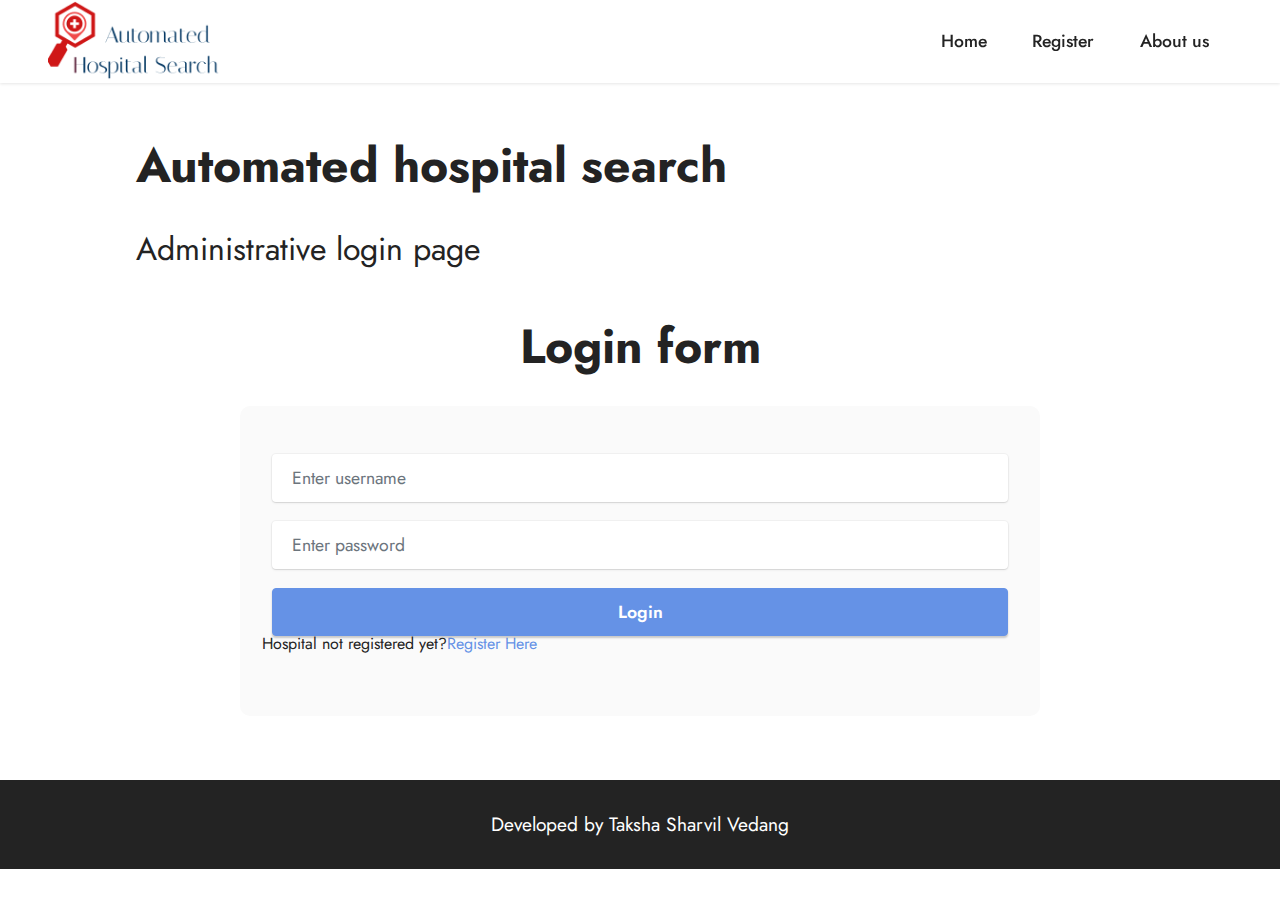
<file: Admin/Admin/index.html>
<!DOCTYPE html>
<html  >
<head>

  <meta charset="UTF-8">
  <meta http-equiv="X-UA-Compatible" content="IE=edge">
  <meta name="generator" content="Mobirise v5.2.0, mobirise.com">
  <meta name="viewport" content="width=device-width, initial-scale=1, minimum-scale=1">
  <link rel="shortcut icon" href="assets/images/logo1-3-200x200.png" type="image/x-icon">
  <meta name="description" content="">
  
  
  <title>Home</title>
  <link rel="stylesheet" href="assets/tether/tether.min.css">
  <link rel="stylesheet" href="assets/bootstrap/css/bootstrap.min.css">
  <link rel="stylesheet" href="assets/bootstrap/css/bootstrap-grid.min.css">
  <link rel="stylesheet" href="assets/bootstrap/css/bootstrap-reboot.min.css">
  <link rel="stylesheet" href="assets/formstyler/jquery.formstyler.css">
  <link rel="stylesheet" href="assets/formstyler/jquery.formstyler.theme.css">
  <link rel="stylesheet" href="assets/datepicker/jquery.datetimepicker.min.css">
  <link rel="stylesheet" href="assets/dropdown/css/style.css">
  <link rel="stylesheet" href="assets/socicon/css/styles.css">
  <link rel="stylesheet" href="assets/theme/css/style.css">
  <link rel="preload" as="style" href="assets/mobirise/css/mbr-additional.css">
  <link rel="stylesheet" href="assets/mobirise/css/mbr-additional.css" type="text/css">
  
  
  
  
</head>
<body>
  
  <section class="menu menu1 cid-siCmWf51EL" once="menu" id="menu1-1">
    

    <nav class="navbar navbar-dropdown navbar-fixed-top navbar-expand-lg">
        <div class="container-fluid">
            <div class="navbar-brand">
                <span class="navbar-logo">
                    <a href="index.html">
                        <img src="assets/images/logo1-3-200x200.png" alt="Mobirise" style="height: 5.1rem;">
                    </a>
                </span>
                
            </div>
            <button class="navbar-toggler" type="button" data-toggle="collapse" data-target="#navbarSupportedContent" aria-controls="navbarNavAltMarkup" aria-expanded="false" aria-label="Toggle navigation">
                <div class="hamburger">
                    <span></span>
                    <span></span>
                    <span></span>
                    <span></span>
                </div>
            </button>
            <div class="collapse navbar-collapse" id="navbarSupportedContent">
                <ul class="navbar-nav nav-dropdown nav-right" data-app-modern-menu="true"><li class="nav-item"><a class="nav-link link text-black text-primary display-4" href="index.html">
                            Home</a></li><li class="nav-item"><a class="nav-link link text-black text-primary display-4" href="Register.html">Register</a></li><li class="nav-item"><a class="nav-link link text-black text-primary display-4" href="AboutUs.html">About us</a></li></ul>
                
                
            </div>
        </div>
    </nav>
</section>

<section class="content5 cid-siCIa2YQDi" id="content5-p">
    
    <div class="container-fluid">
        <div class="row justify-content-center">
            <div class="col-md-12 col-lg-10">
                <h3 class="mbr-section-title mbr-fonts-style mb-4 display-2">
                    <strong>Automated hospital search</strong></h3>
                <h4 class="mbr-section-subtitle mbr-fonts-style mb-4 display-5">
                    Administrative login page</h4>
                <p class="mbr-text mbr-fonts-style display-7"></p>
            </div>
        </div>
    </div>
</section>

<section class="form7 cid-siCraKARsA" id="form7-7">
    
    
    <div class="container-fluid">
        <div class="mbr-section-head">
            <h3 class="mbr-section-title mbr-fonts-style align-center mb-0 display-2">
                <strong>Login form</strong></h3>
            
        </div>
        <div class="row justify-content-center mt-4">
            <div class="col-lg-8 mx-auto mbr-form">
                <form action="jsp/index.jsp" method="POST" data-rcpha_sitekey="" data-rcpha_secretkey="" class="mbr-form form-with-styler mx-auto">
                
                    <div class="dragArea row">
                        <div class="col-lg-12 col-md-12 col-sm-12 form-group" data-for="name">
                            <input type="text" name="hospital_username" placeholder="Enter username" data-form-field="name" class="form-control" value="" id="name-form7-7" required>
                        </div>
                        <div class="col-lg-12 col-md-12 col-sm-12 form-group" data-for="email">
                            <input type="password" name="hospital_password" placeholder="Enter password" data-form-field="email" class="form-control" value="" id="email-form7-7" required>
                        </div>
                        
                        <div class="col-auto mbr-section-btn align-center"><button type="submit" class="btn btn-primary display-4">Login</button></div>
                        <div><p>Hospital not registered yet?<a href="Register.html">Register Here</a> </p></div>
                    </div>
                </form>
            </div>
        </div>
    </div>
</section>

<section class="footer7 cid-siCn3FdQvr" once="footers" id="footer7-2">

    

    

    <div class="container">
        <div class="media-container-row align-center mbr-white">
            <div class="col-12">
                <p class="mbr-text mb-0 mbr-fonts-style display-7">Developed by Taksha Sharvil Vedang</p>
            </div>
        </div>
    </div>
 
  
</body>
</html>
</file>
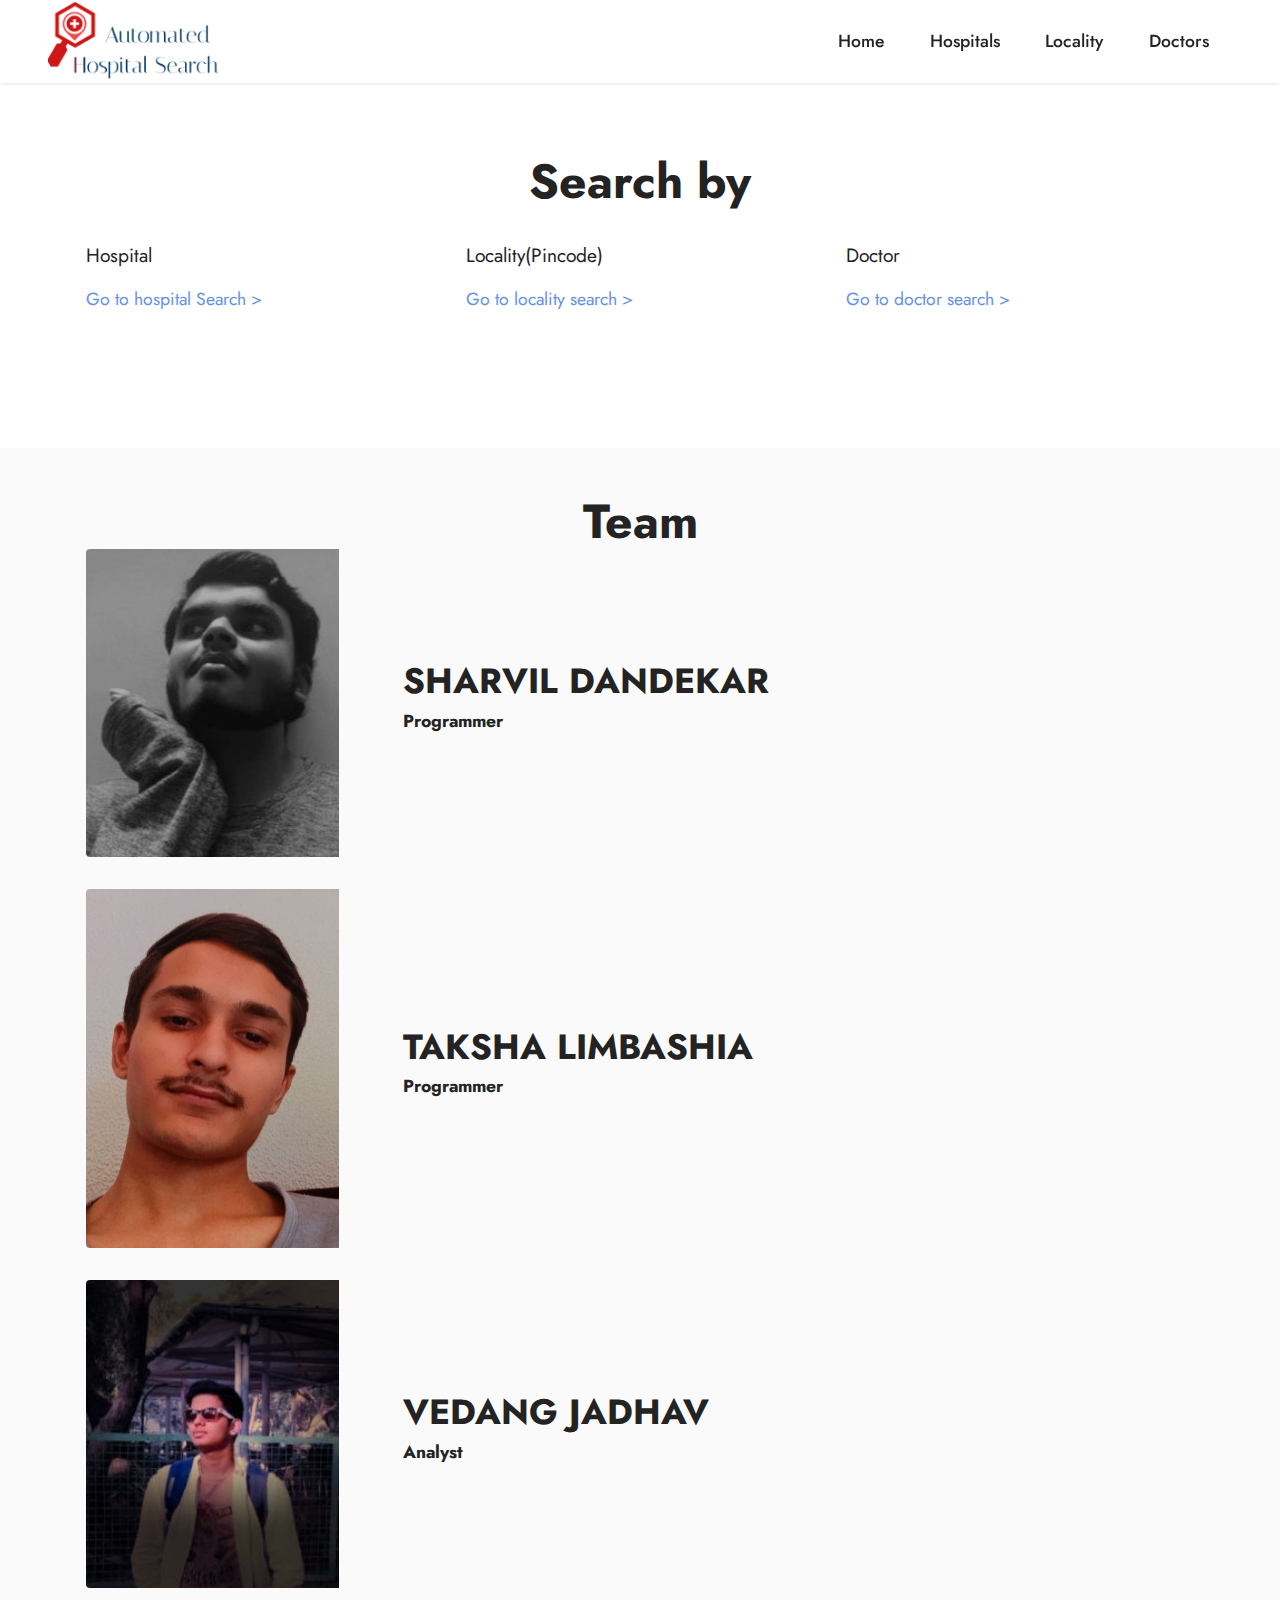
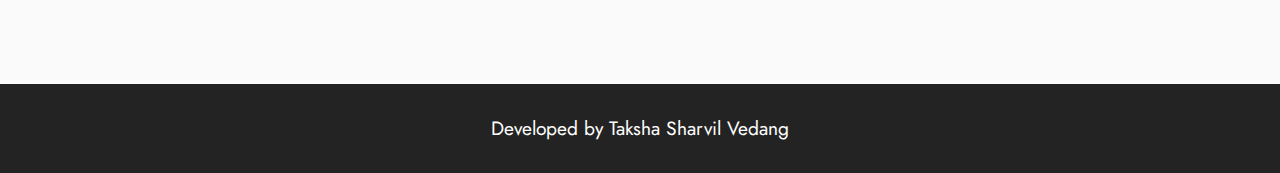
<file: Consumer/Consumer/index.html>
<!DOCTYPE html>
<html  >
<head>
  <meta charset="UTF-8">
  <meta http-equiv="X-UA-Compatible" content="IE=edge">
  <meta name="generator" content="Mobirise v5.2.0, mobirise.com">
  <meta name="viewport" content="width=device-width, initial-scale=1, minimum-scale=1">
  <link rel="shortcut icon" href="assets/images/logo1-3-200x200.png" type="image/x-icon">
  <meta name="description" content="">
  
  
  <title>Home</title>
  <link rel="stylesheet" href="assets/web/assets/mobirise-icons2/mobirise2.css">
  <link rel="stylesheet" href="assets/tether/tether.min.css">
  <link rel="stylesheet" href="assets/bootstrap/css/bootstrap.min.css">
  <link rel="stylesheet" href="assets/bootstrap/css/bootstrap-grid.min.css">
  <link rel="stylesheet" href="assets/bootstrap/css/bootstrap-reboot.min.css">
  <link rel="stylesheet" href="assets/dropdown/css/style.css">
  <link rel="stylesheet" href="assets/socicon/css/styles.css">
  <link rel="stylesheet" href="assets/theme/css/style.css">
  <link rel="preload" as="style" href="assets/mobirise/css/mbr-additional.css"><link rel="stylesheet" href="assets/mobirise/css/mbr-additional.css" type="text/css">

</head>
<body>
  
  <section class="menu menu1 cid-sfbRLEeP1r" once="menu" id="menu1-15">
    

    <nav class="navbar navbar-dropdown navbar-fixed-top navbar-expand-lg">
        <div class="container-fluid">
            <div class="navbar-brand">
                <span class="navbar-logo">
                    <a href="index.html">
                        <img src="assets/images/logo1-3-200x200.png" alt="Mobirise" style="height: 5.1rem;">
                    </a>
                </span>
                
            </div>
            <button class="navbar-toggler" type="button" data-toggle="collapse" data-target="#navbarSupportedContent" aria-controls="navbarNavAltMarkup" aria-expanded="false" aria-label="Toggle navigation">
                <div class="hamburger">
                    <span></span>
                    <span></span>
                    <span></span>
                    <span></span>
                </div>
            </button>
            <div class="collapse navbar-collapse" id="navbarSupportedContent">
                <ul class="navbar-nav nav-dropdown nav-right" data-app-modern-menu="true"><li class="nav-item"><a class="nav-link link text-black text-primary display-4" href="index.html">
                            Home</a></li><li class="nav-item"><a class="nav-link link text-black text-primary display-4" href="hospital.html">
                            Hospitals</a></li><li class="nav-item"><a class="nav-link link text-black text-primary display-4" href="locality.html">
                            Locality</a></li>
                    <li class="nav-item"><a class="nav-link link text-black text-primary display-4" href="doctor.html">
                            Doctors</a></li></ul>
                
                
            </div>
        </div>
    </nav>
</section>

<section class="features17 cid-siBNoTUoOz" id="features18-1n">

    

    
    <div class="container">
        <div class="mbr-section-head">
            <div class="col-12">
                <h4 class="mbr-section-title mbr-fonts-style align-center mb-0 display-2"><strong>Search by</strong></h4>
                
            </div>
        </div>
        <div class="row mt-4">
            <div class="col-12 col-md-6 col-lg-4">
                <div class="card-wrapper mb-4">
                    <div class="card-box align-left">
                        
                        <p class="mbr-text mbr-fonts-style mb-3 display-7">Hospital</p><div class="link-wrap">
                                <h6 class="link mbr-fonts-style align-left display-4">
                                    <a class="text-primary" href="hospital.html">Go to hospital Search &gt;</a>
                                </h6>
                            </div>
                    </div>
                </div>
            </div>
            <div class="col-12 col-md-6 col-lg-4">
                <div class="card-wrapper mb-4">
                    <div class="card-box align-left">
                        
                        <p class="mbr-text mbr-fonts-style mb-3 display-7">Locality(Pincode)</p><div class="link-wrap">
                                <h6 class="link mbr-fonts-style align-left display-4">
                                    <a class="text-primary" href="locality.html">Go to locality search &gt;</a>
                                </h6>
                            </div>
                    </div>
                </div>
            </div>
            <div class="col-12 col-md-6 col-lg-4">
                <div class="card-wrapper mb-4">
                    <div class="card-box align-left">
                        
                        <p class="mbr-text mbr-fonts-style mb-3 display-7">Doctor</p><div class="link-wrap">
                                <h6 class="link mbr-fonts-style align-left display-4">
                                    <a class="text-primary" href="doctor.html">Go to doctor search &gt;</a>
                                </h6>
                            </div>
                    </div>
                </div>
            </div>
            
        </div>
    </div>
</section>

<section class="team2 cid-sfbR5x6eqp" xmlns="http://www.w3.org/1999/html" id="team2-12">
    
    
    <div class="container">
        <div class="mbr-section-head">
            <h4 class="mbr-section-title mbr-fonts-style align-center mb-0 display-2">
                <strong>Team</strong></h4>
            
        </div>
        <div class="card">
            <div class="card-wrapper">
                <div class="row align-items-center">
                    <div class="col-12 col-md-3">
                        <div class="image-wrapper">
                            <img src="assets/images/sharvil-dandekar-506x506.jpeg" alt="Mobirise">
                        </div>
                    </div>
                    <div class="col-12 col-md">
                        <div class="card-box">
                            <h5 class="card-title mbr-fonts-style m-0 display-5"><strong>SHARVIL DANDEKAR</strong></h5>
                            <h6 class="mbr-fonts-style mb-3 display-4">
                                <strong>Programmer</strong>
                            </h6>
                            <p class="mbr-text mbr-fonts-style display-7"></p>
                            
                        </div>
                    </div>
                </div>
            </div>
        </div>
        <div class="card">
            <div class="card-wrapper">
                <div class="row align-items-center">
                    <div class="col-12 col-md-3">
                        <div class="image-wrapper">
                            <img src="assets/images/taksha-limbashia-506x1047.jpeg" alt="Mobirise">
                        </div>
                    </div>
                    <div class="col-12 col-md">
                        <div class="card-box">
                            <h5 class="card-title mbr-fonts-style m-0 display-5">
                                <strong>TAKSHA LIMBASHIA</strong></h5>
                            <h6 class="mbr-fonts-style mb-3 display-4"><strong>Programmer</strong></h6>
                            <p class="mbr-text mbr-fonts-style display-7"></p>
                            
                        </div>
                    </div>
                </div>
            </div>
        </div>
        <div class="card">
            <div class="card-wrapper">
                <div class="row align-items-center">
                    <div class="col-12 col-md-3">
                        <div class="image-wrapper">
                            <img src="assets/images/vedang-jadhav-506x328.jpeg" alt="Mobirise">
                        </div>
                    </div>
                    <div class="col-12 col-md">
                        <div class="card-box">
                            <h5 class="card-title mbr-fonts-style m-0 display-5"><strong>VEDANG JADHAV&nbsp;</strong></h5>
                            <h6 class="mbr-fonts-style mb-3 display-4">
                                <strong>Analyst</strong>
                            </h6>
                            <p class="mbr-text mbr-fonts-style display-7"></p>
                            
                        </div>
                    </div>
                </div>
            </div>
        </div>
    </div>
</section>

<section class="footer7 cid-sfbR64JH4c" once="footers" id="footer7-13">

    <div class="container">
        <div class="media-container-row align-center mbr-white">
            <div class="col-12">
                <p class="mbr-text mb-0 mbr-fonts-style display-7">Developed by Taksha Sharvil Vedang</p>
            </div>
        </div>
    </div>
</section>
  
</body>
</html>
</file>
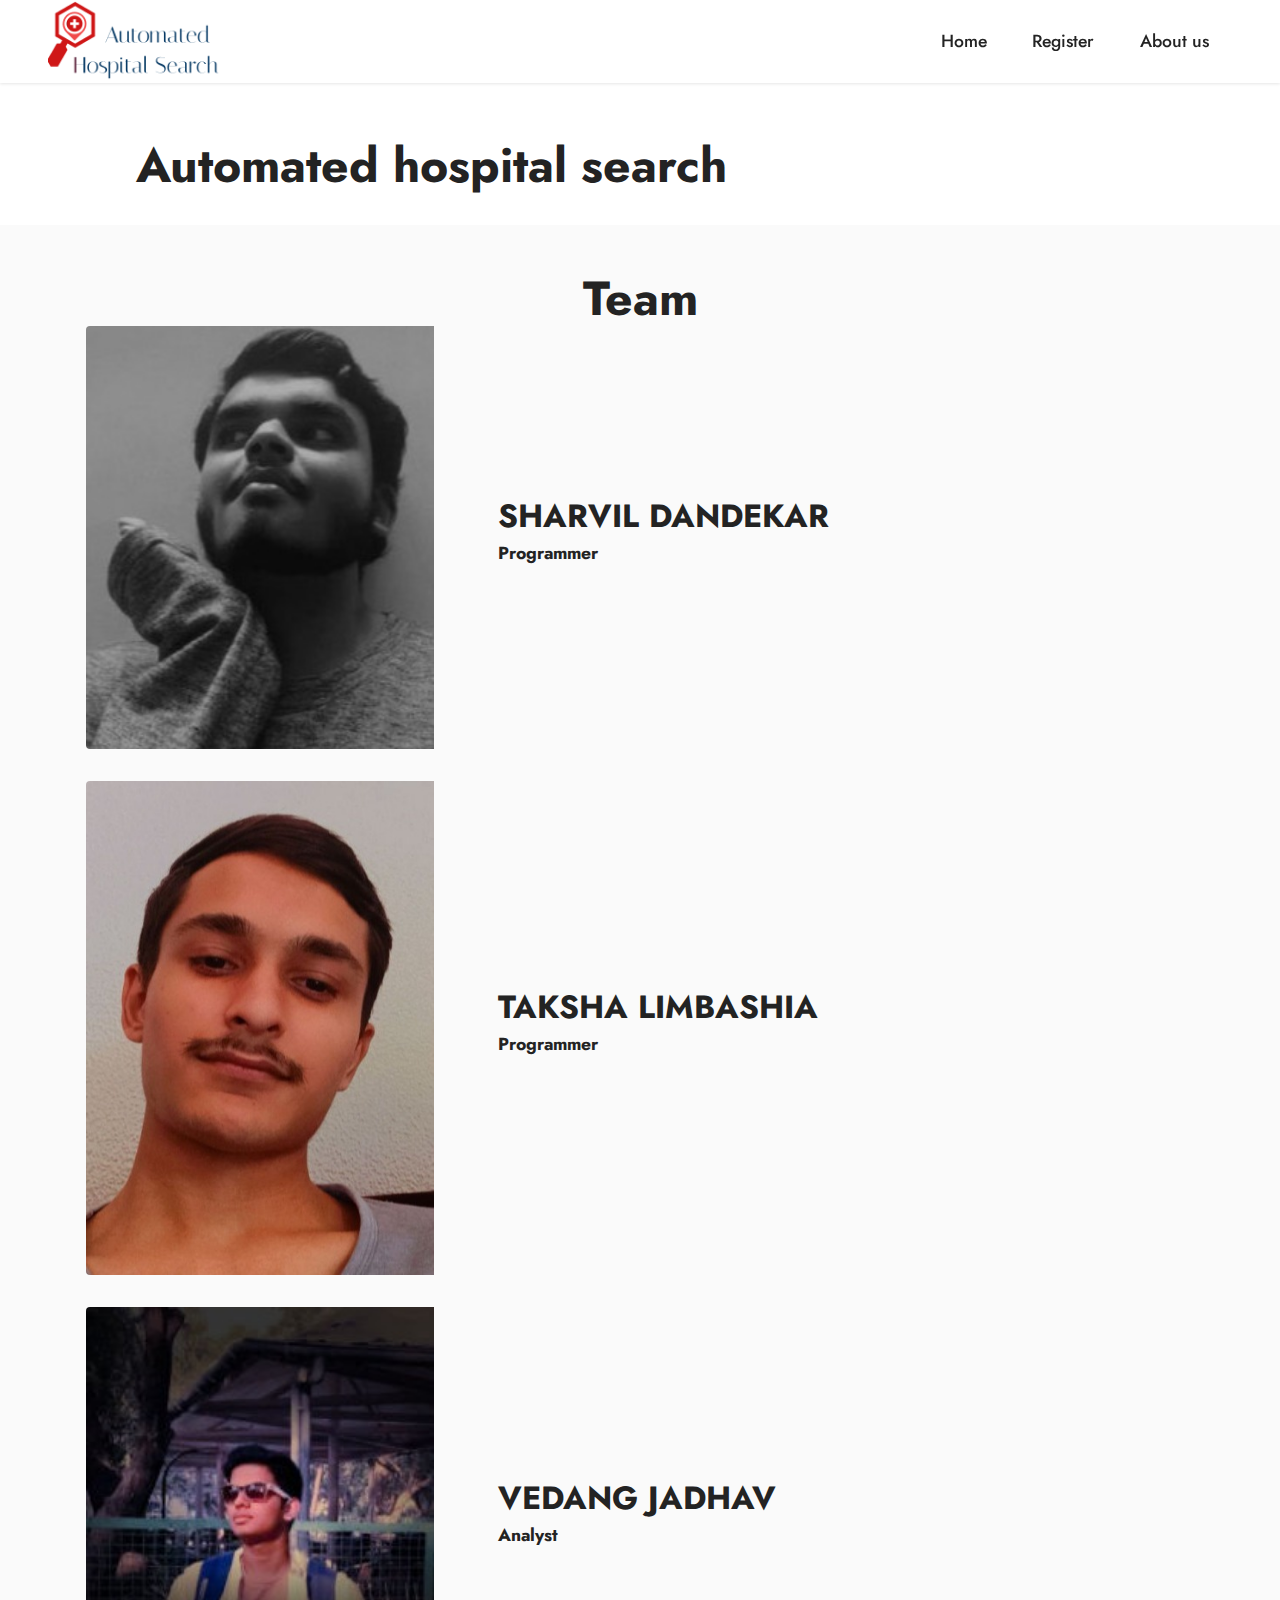
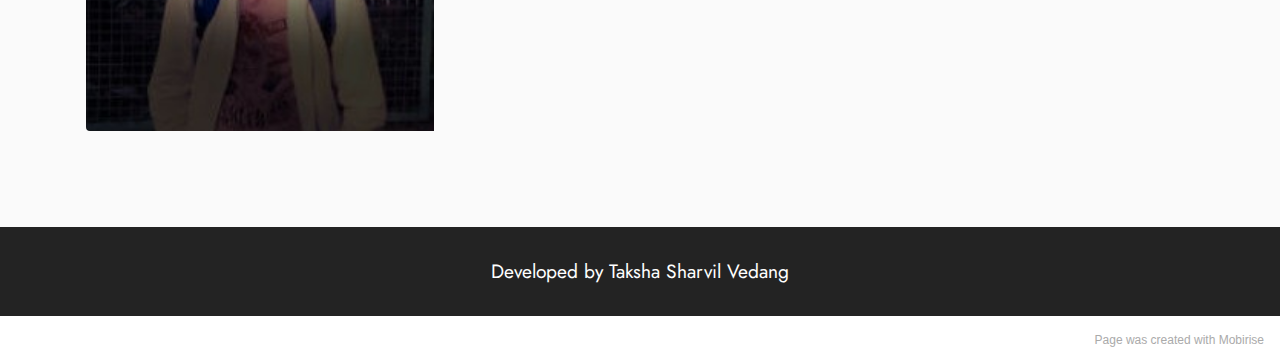
<file: Admin/Admin/AboutUs.html>
<!DOCTYPE html>
<html  >
<head>

  <meta charset="UTF-8">
  <meta http-equiv="X-UA-Compatible" content="IE=edge">
  <meta name="generator" content="Mobirise v5.2.0, mobirise.com">
  <meta name="viewport" content="width=device-width, initial-scale=1, minimum-scale=1">
  <link rel="shortcut icon" href="assets/images/logo1-3-200x200.png" type="image/x-icon">
  <meta name="description" content="">
  
  
  <title>Aboutus</title>
  <link rel="stylesheet" href="assets/tether/tether.min.css">
  <link rel="stylesheet" href="assets/bootstrap/css/bootstrap.min.css">
  <link rel="stylesheet" href="assets/bootstrap/css/bootstrap-grid.min.css">
  <link rel="stylesheet" href="assets/bootstrap/css/bootstrap-reboot.min.css">
  <link rel="stylesheet" href="assets/dropdown/css/style.css">
  <link rel="stylesheet" href="assets/socicon/css/styles.css">
  <link rel="stylesheet" href="assets/theme/css/style.css">
  <link rel="preload" as="style" href="assets/mobirise/css/mbr-additional.css">
  <link rel="stylesheet" href="assets/mobirise/css/mbr-additional.css" type="text/css">
  
  
  
  
</head>
<body>
  
  <section class="menu menu1 cid-siCmWf51EL" once="menu" id="menu1-r">
    

    <nav class="navbar navbar-dropdown navbar-fixed-top navbar-expand-lg">
        <div class="container-fluid">
            <div class="navbar-brand">
                <span class="navbar-logo">
                    <a href="index.html">
                        <img src="assets/images/logo1-3-200x200.png" alt="Mobirise" style="height: 5.1rem;">
                    </a>
                </span>
                
            </div>
            <button class="navbar-toggler" type="button" data-toggle="collapse" data-target="#navbarSupportedContent" aria-controls="navbarNavAltMarkup" aria-expanded="false" aria-label="Toggle navigation">
                <div class="hamburger">
                    <span></span>
                    <span></span>
                    <span></span>
                    <span></span>
                </div>
            </button>
            <div class="collapse navbar-collapse" id="navbarSupportedContent">
                <ul class="navbar-nav nav-dropdown nav-right" data-app-modern-menu="true"><li class="nav-item"><a class="nav-link link text-black text-primary display-4" href="index.html">
                            Home</a></li><li class="nav-item"><a class="nav-link link text-black text-primary display-4" href="Register.html">Register</a></li><li class="nav-item"><a class="nav-link link text-black text-primary display-4" href="AboutUs.html">About us</a></li></ul>
                
                
            </div>
        </div>
    </nav>
</section>

<section class="content5 cid-siCKbADc7D" id="content5-u">
    
    <div class="container-fluid">
        <div class="row justify-content-center">
            <div class="col-md-12 col-lg-10">
                <h3 class="mbr-section-title mbr-fonts-style mb-4 display-2">
                    <strong>Automated hospital search</strong></h3>
                
                <p class="mbr-text mbr-fonts-style display-7"></p>
            </div>
        </div>
    </div>
</section>

<section class="team2 cid-siCISRb3V8" xmlns="http://www.w3.org/1999/html" id="team2-s">
    
    
    <div class="container">
        <div class="mbr-section-head">
            <h4 class="mbr-section-title mbr-fonts-style align-center mb-0 display-2">
                <strong>Team</strong></h4>
            
        </div>
        <div class="card">
            <div class="card-wrapper">
                <div class="row align-items-center">
                    <div class="col-12 col-md-4">
                        <div class="image-wrapper">
                            <img src="assets/images/sharvil-dandekar-506x506.jpeg" alt="Mobirise">
                        </div>
                    </div>
                    <div class="col-12 col-md">
                        <div class="card-box">
                            <h5 class="card-title mbr-fonts-style m-0 display-5"><strong>SHARVIL DANDEKAR</strong></h5>
                            <h6 class="mbr-fonts-style mb-3 display-4">
                                <strong>Programmer</strong>
                            </h6>
                            <p class="mbr-text mbr-fonts-style display-7"></p>
                            
                        </div>
                    </div>
                </div>
            </div>
        </div>
        <div class="card">
            <div class="card-wrapper">
                <div class="row align-items-center">
                    <div class="col-12 col-md-4">
                        <div class="image-wrapper">
                            <img src="assets/images/taksha-limbashia-506x1047.jpeg" alt="Mobirise">
                        </div>
                    </div>
                    <div class="col-12 col-md">
                        <div class="card-box">
                            <h5 class="card-title mbr-fonts-style m-0 display-5">
                                <strong>TAKSHA LIMBASHIA</strong></h5>
                            <h6 class="mbr-fonts-style mb-3 display-4">
                                <strong>Programmer</strong></h6>
                            <p class="mbr-text mbr-fonts-style display-7"></p>
                            
                        </div>
                    </div>
                </div>
            </div>
        </div>
        <div class="card">
            <div class="card-wrapper">
                <div class="row align-items-center">
                    <div class="col-12 col-md-4">
                        <div class="image-wrapper">
                            <img src="assets/images/vedang-jadhav-506x328.jpeg" alt="Mobirise">
                        </div>
                    </div>
                    <div class="col-12 col-md">
                        <div class="card-box">
                            <h5 class="card-title mbr-fonts-style m-0 display-5"><strong>VEDANG JADHAV&nbsp;</strong></h5>
                            <h6 class="mbr-fonts-style mb-3 display-4">
                                <strong>Analyst</strong>
                            </h6>
                            <p class="mbr-text mbr-fonts-style display-7"></p>
                            
                        </div>
                    </div>
                </div>
            </div>
        </div>
    </div>
</section>

<section class="footer7 cid-siCn3FdQvr" once="footers" id="footer7-q">

    

    

    <div class="container">
        <div class="media-container-row align-center mbr-white">
            <div class="col-12">
                <p class="mbr-text mb-0 mbr-fonts-style display-7">Developed by Taksha Sharvil Vedang</p>
            </div>
        </div>
    </div>
</section><section style="background-color: #fff; font-family: -apple-system, BlinkMacSystemFont, 'Segoe UI', 'Roboto', 'Helvetica Neue', Arial, sans-serif; color:#aaa; font-size:12px; padding: 0; align-items: center; display: flex;"><a href="https://mobirise.site/t" style="flex: 1 1; height: 3rem; padding-left: 1rem;"></a><p style="flex: 0 0 auto; margin:0; padding-right:1rem;">Page was <a href="https://mobirise.site/g" style="color:#aaa;">created</a> with Mobirise</p></section><script src="assets/web/assets/jquery/jquery.min.js"></script>  <script src="assets/popper/popper.min.js"></script>  <script src="assets/tether/tether.min.js"></script>  <script src="assets/bootstrap/js/bootstrap.min.js"></script>  <script src="assets/smoothscroll/smooth-scroll.js"></script>  <script src="assets/dropdown/js/nav-dropdown.js"></script>  <script src="assets/dropdown/js/navbar-dropdown.js"></script>  <script src="assets/touchswipe/jquery.touch-swipe.min.js"></script>  <script src="assets/theme/js/script.js"></script>  
  
  
</body>
</html>
</file>
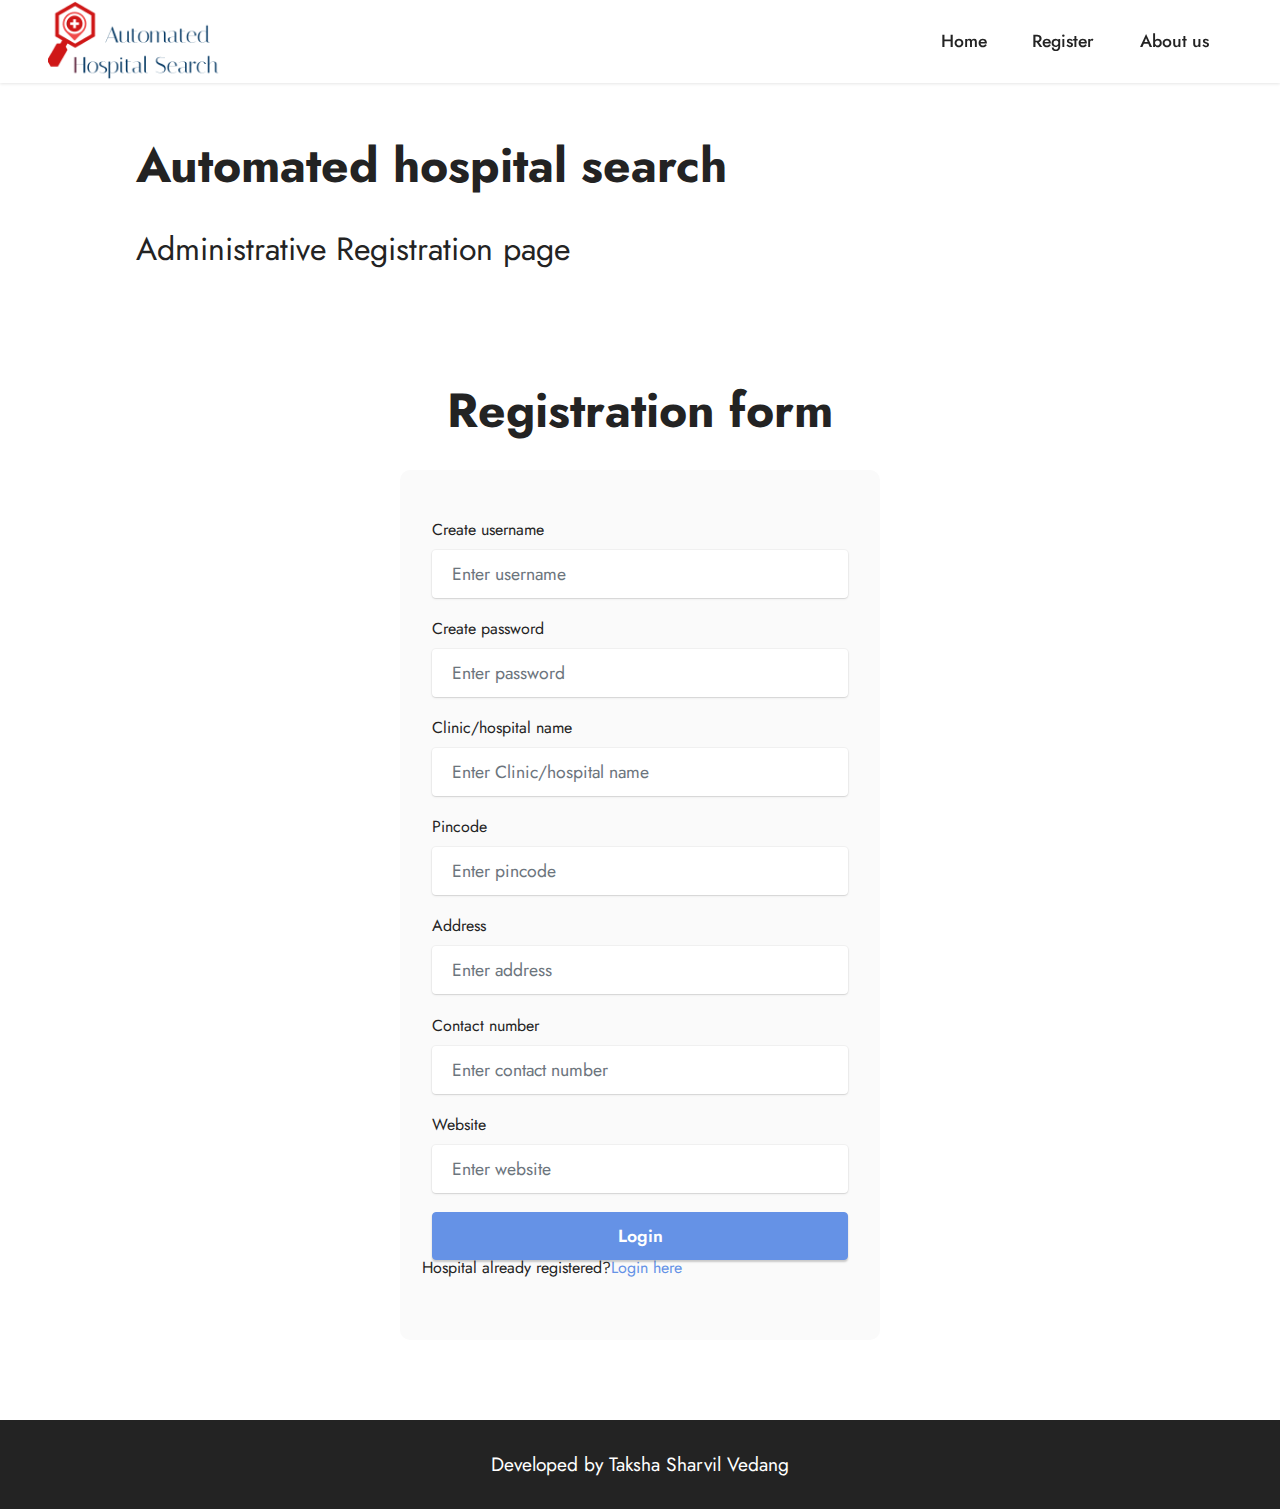
<file: Admin/Admin/Register.html>
<!DOCTYPE html>
<html  >
<head>

  <meta charset="UTF-8">
  <meta http-equiv="X-UA-Compatible" content="IE=edge">
  <meta name="generator" content="Mobirise v5.2.0, mobirise.com">
  <meta name="viewport" content="width=device-width, initial-scale=1, minimum-scale=1">
  <link rel="shortcut icon" href="assets/images/logo1-3-200x200.png" type="image/x-icon">
  <meta name="description" content="">
  
  
  <title>Register</title>
  <link rel="stylesheet" href="assets/tether/tether.min.css">
  <link rel="stylesheet" href="assets/bootstrap/css/bootstrap.min.css">
  <link rel="stylesheet" href="assets/bootstrap/css/bootstrap-grid.min.css">
  <link rel="stylesheet" href="assets/bootstrap/css/bootstrap-reboot.min.css">
  <link rel="stylesheet" href="assets/formstyler/jquery.formstyler.css">
  <link rel="stylesheet" href="assets/formstyler/jquery.formstyler.theme.css">
  <link rel="stylesheet" href="assets/datepicker/jquery.datetimepicker.min.css">
  <link rel="stylesheet" href="assets/dropdown/css/style.css">
  <link rel="stylesheet" href="assets/socicon/css/styles.css">
  <link rel="stylesheet" href="assets/theme/css/style.css">
  <link rel="preload" as="style" href="assets/mobirise/css/mbr-additional.css"><link rel="stylesheet" href="assets/mobirise/css/mbr-additional.css" type="text/css">
  
  
  
  
</head>
<body>
  
  <section class="menu menu1 cid-siCs0OmwJM" once="menu" id="menu1-m">
    

    <nav class="navbar navbar-dropdown navbar-fixed-top navbar-expand-lg">
        <div class="container-fluid">
            <div class="navbar-brand">
                <span class="navbar-logo">
                    <a href="index.html">
                        <img src="assets/images/logo1-3-200x200.png" alt="Mobirise" style="height: 5.1rem;">
                    </a>
                </span>
                
            </div>
            <button class="navbar-toggler" type="button" data-toggle="collapse" data-target="#navbarSupportedContent" aria-controls="navbarNavAltMarkup" aria-expanded="false" aria-label="Toggle navigation">
                <div class="hamburger">
                    <span></span>
                    <span></span>
                    <span></span>
                    <span></span>
                </div>
            </button>
            <div class="collapse navbar-collapse" id="navbarSupportedContent">
                <ul class="navbar-nav nav-dropdown nav-right" data-app-modern-menu="true"><li class="nav-item"><a class="nav-link link text-black text-primary display-4" href="index.html">
                            Home</a></li><li class="nav-item"><a class="nav-link link text-black text-primary display-4" href="Register.html">Register</a></li><li class="nav-item"><a class="nav-link link text-black text-primary display-4" href="AboutUs.html">About us</a></li></ul>
                
                
            </div>
        </div>
    </nav>
</section>

<section class="content5 cid-siCK8Hl8Mp" id="content5-t">
    
    <div class="container-fluid">
        <div class="row justify-content-center">
            <div class="col-md-12 col-lg-10">
                <h3 class="mbr-section-title mbr-fonts-style mb-4 display-2">
                    <strong>Automated hospital search</strong></h3>
                <h4 class="mbr-section-subtitle mbr-fonts-style mb-4 display-5">
                    Administrative Registration page</h4>
                <p class="mbr-text mbr-fonts-style display-7"></p>
            </div>
        </div>
    </div>
</section>

<section class="form7 cid-siCs0OU9Pj" id="form7-n">
    
    
    <div class="container-fluid">
        <div class="mbr-section-head">
            <h3 class="mbr-section-title mbr-fonts-style align-center mb-0 display-2">
                <strong>Registration form</strong></h3>
            
        </div>
        <div class="row justify-content-center mt-4">
            <div class="col-lg-8 mx-auto mbr-form">
                <form action="jsp/registration.jsp" method="POST" data-rcpha_sitekey="" data-rcpha_secretkey="" class="mbr-form form-with-styler mx-auto">
                    
                    <div class="">
                        
                        <div hidden="hidden" data-form-alert-danger="" class="alert alert-danger col-12">Oops...! some
                            problem!</div>
                    </div>
                    <div class="dragArea row">
                        <div class="col-lg-12 col-md-12 col-sm-12 form-group" data-for="name">
                            <label>Create username</label>
                            <input type="text" name="hospital_username" placeholder="Enter username" data-form-field="name" class="form-control" value="" id="name-form7-n" required>
                        </div>
                        <div class="col-lg-12 col-md-12 col-sm-12 form-group" data-for="email">
                            <label>Create password</label>
                            <input type="password" name="hospital_password" placeholder="Enter password" data-form-field="email" class="form-control" value="" id="email-form7-n" pattern="(?=.*\d)(?=.*[a-z])(?=.*\W)(?=.*[A-Z]).{6,15}" title="Password must contain 6-15 characters with at least one number[0-9], one uppercase[A-Z], one lowercase[a-z] letter and one symbol" required>
                        </div>
                        <div class="col-lg-12 col-md-12 col-sm-12 form-group" data-for="email">
                            <label>Clinic/hospital name</label>
                            <input type="text" name="hospital_name" placeholder="Enter Clinic/hospital name" data-form-field="email" class="form-control" value="" id="email-form7-n" required>
                        </div>
                        <div class="col-lg-12 col-md-12 col-sm-12 form-group" data-for="email">
                            <label>Pincode</label>
                            <input type="text" name="hospital_pincode" placeholder="Enter pincode" data-form-field="email" class="form-control" value="" id="email-form7-n"  onkeyup="this.value = this.value.replace(/[^0-9]/,'')" pattern="(?=.*\d).{6,6}" required>
                        </div>
                        <div class="col-lg-12 col-md-12 col-sm-12 form-group" data-for="email">
                            <label>Address</label>
                            <input type="text" name="hospital_address" placeholder="Enter address" data-form-field="email" class="form-control" value="" id="email-form7-n" required>
                        </div>
                        <div class="col-lg-12 col-md-12 col-sm-12 form-group" data-for="email">
                            <label>Contact number</label>
                            <input type="text" name="hospital_contact" placeholder="Enter contact number" data-form-field="email" class="form-control" value="" id="email-form7-n" pattern="(?=.*\d).{8,10}" onkeyup="this.value = this.value.replace(/[^0-9]/,'')" required>
                        </div>
                        <div class="col-lg-12 col-md-12 col-sm-12 form-group" data-for="email">
                            <label>Website</label>
                            <input type="text" name="hospital_website" placeholder="Enter website" data-form-field="email" class="form-control" value="" id="email-form7-n">
                        </div>
                        
                        <div class="col-auto mbr-section-btn align-center"><button type="submit" class="btn btn-primary display-4">Login</button></div>
                        <div><p>Hospital already registered?<a href="index.html">Login here</a></p></div>
                    </div>
                </form>
            </div>
        </div>
    </div>
</section>

<section class="footer7 cid-siCs0NWipb" once="footers" id="footer7-l">

    

    

    <div class="container">
        <div class="media-container-row align-center mbr-white">
            <div class="col-12">
                <p class="mbr-text mb-0 mbr-fonts-style display-7">Developed by Taksha Sharvil Vedang</p>
            </div>
        </div>
    </div>

  
</body>
</html>
</file>
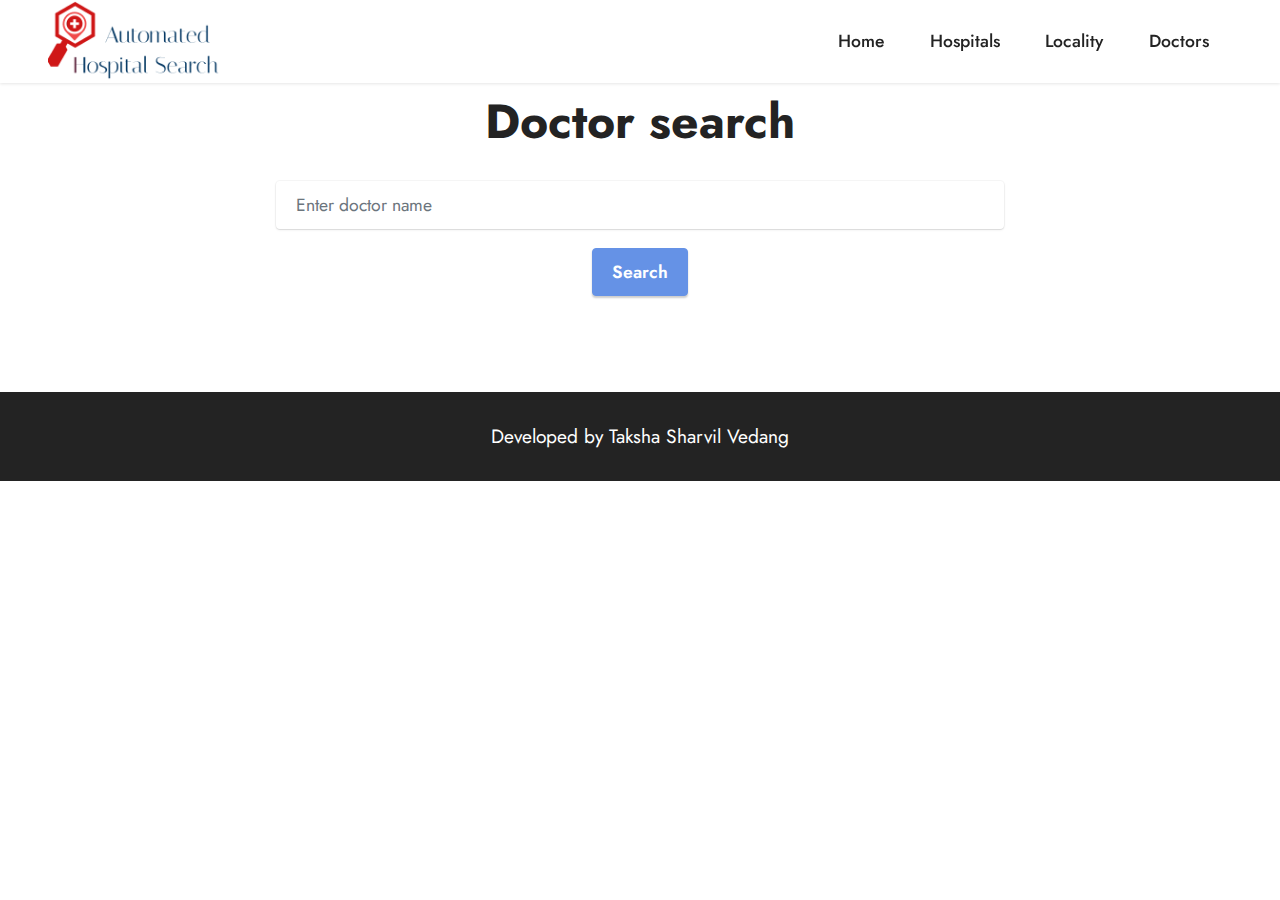
<file: Consumer/Consumer/doctor.html>
<!DOCTYPE html>
<html  >
<head>
  <!-- Site made with Mobirise Website Builder v5.2.0, https://mobirise.com -->
  <meta charset="UTF-8">
  <meta http-equiv="X-UA-Compatible" content="IE=edge">
  <meta name="generator" content="Mobirise v5.2.0, mobirise.com">
  <meta name="viewport" content="width=device-width, initial-scale=1, minimum-scale=1">
  <link rel="shortcut icon" href="assets/images/logo1-3-200x200.png" type="image/x-icon">
  <meta name="description" content="">
  
  
  <title>Doctors</title>
  <link rel="stylesheet" href="assets/tether/tether.min.css">
  <link rel="stylesheet" href="assets/bootstrap/css/bootstrap.min.css">
  <link rel="stylesheet" href="assets/bootstrap/css/bootstrap-grid.min.css">
  <link rel="stylesheet" href="assets/bootstrap/css/bootstrap-reboot.min.css">
  <link rel="stylesheet" href="assets/formstyler/jquery.formstyler.css">
  <link rel="stylesheet" href="assets/formstyler/jquery.formstyler.theme.css">
  <link rel="stylesheet" href="assets/datepicker/jquery.datetimepicker.min.css">
  <link rel="stylesheet" href="assets/dropdown/css/style.css">
  <link rel="stylesheet" href="assets/socicon/css/styles.css">
  <link rel="stylesheet" href="assets/theme/css/style.css">
  <link rel="preload" as="style" href="assets/mobirise/css/mbr-additional.css"><link rel="stylesheet" href="assets/mobirise/css/mbr-additional.css" type="text/css">
  
  
  
  
</head>
<body>
  
  <section class="form5 cid-siBQtpUDPg" id="form5-1u">
    
    
    <div class="container">
        <div class="mbr-section-head">
            <h3 class="mbr-section-title mbr-fonts-style align-center mb-0 display-2"><strong>Doctor search</strong></h3>
            
        </div>
        <div class="row justify-content-center mt-4">
            <div class="col-lg-8 mx-auto mbr-form" data-form-type="formoid">
                <form action="jsp/doctor.jsp" method="POST" class="mbr-form form-with-styler" data-form-title="Form Name">
                    <div class="dragArea row">
                        <div class="col-md col-sm-12 form-group" data-for="name">
                            <input type="text" name="hossearch" placeholder="Enter doctor name" data-form-field="name" class="form-control" value="" id="name-form5-1u" required>
                        </div>                        
                        <div class="col-lg-12 col-md-12 col-sm-12 align-center mbr-section-btn"><button type="submit" class="btn btn-primary display-4">Search</button></div>
                    </div>
                </form>
            </div>
        </div>
    </div>
</section>

<section class="footer7 cid-sfbR64JH4c" once="footers" id="footer7-1b">

    

    

    <div class="container">
        <div class="media-container-row align-center mbr-white">
            <div class="col-12">
                <p class="mbr-text mb-0 mbr-fonts-style display-7">Developed by Taksha Sharvil Vedang</p>
            </div>
        </div>
    </div>
</section>

<section class="menu menu1 cid-sfbRLEeP1r" once="menu" id="menu1-1c">
    

    <nav class="navbar navbar-dropdown navbar-fixed-top navbar-expand-lg">
        <div class="container-fluid">
            <div class="navbar-brand">
                <span class="navbar-logo">
                    <a href="index.html">
                        <img src="assets/images/logo1-3-200x200.png" alt="Mobirise" style="height: 5.1rem;">
                    </a>
                </span>
                
            </div>
            <button class="navbar-toggler" type="button" data-toggle="collapse" data-target="#navbarSupportedContent" aria-controls="navbarNavAltMarkup" aria-expanded="false" aria-label="Toggle navigation">
                <div class="hamburger">
                    <span></span>
                    <span></span>
                    <span></span>
                    <span></span>
                </div>
            </button>
            <div class="collapse navbar-collapse" id="navbarSupportedContent">
                <ul class="navbar-nav nav-dropdown nav-right" data-app-modern-menu="true"><li class="nav-item"><a class="nav-link link text-black text-primary display-4" href="index.html">
                            Home</a></li><li class="nav-item"><a class="nav-link link text-black text-primary display-4" href="hospital.html">
                            Hospitals</a></li><li class="nav-item"><a class="nav-link link text-black text-primary display-4" href="locality.html">
                            Locality</a></li>
                    <li class="nav-item"><a class="nav-link link text-black text-primary display-4" href="doctor.html">
                            Doctors</a></li></ul>
                
                
            </div>
        </div>
    </nav>
  
  
</body>
</html>
</file>
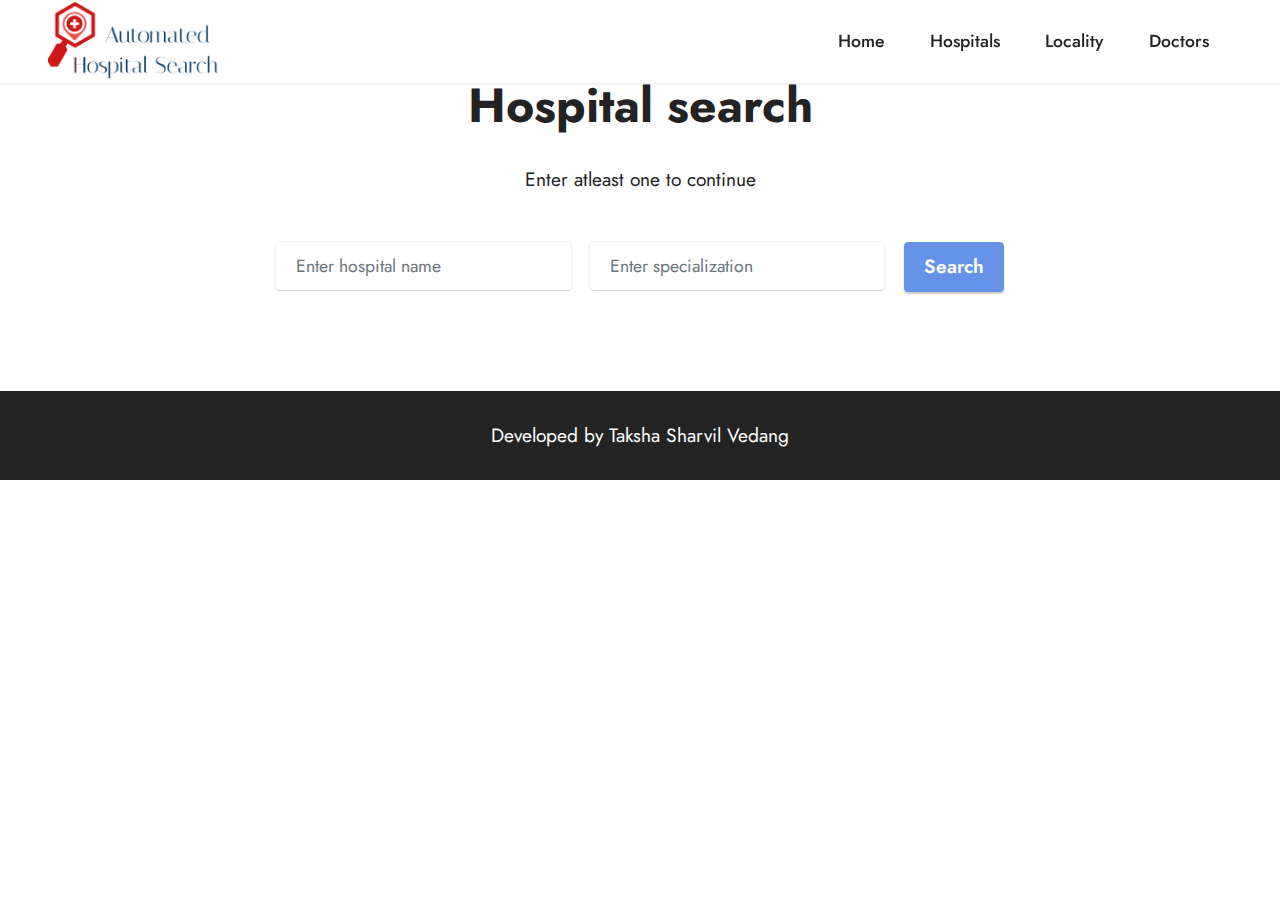
<file: Consumer/Consumer/hospital.html>
<!DOCTYPE html>
<html  >
<head>
  <meta charset="UTF-8">
  <meta http-equiv="X-UA-Compatible" content="IE=edge">
  <meta name="generator" content="Mobirise v5.2.0, mobirise.com">
  <meta name="viewport" content="width=device-width, initial-scale=1, minimum-scale=1">
  <link rel="shortcut icon" href="assets/images/logo1-3-200x200.png" type="image/x-icon">
  <meta name="description" content="">
  
  
  <title>Hospital</title>
  <link rel="stylesheet" href="assets/tether/tether.min.css">
  <link rel="stylesheet" href="assets/bootstrap/css/bootstrap.min.css">
  <link rel="stylesheet" href="assets/bootstrap/css/bootstrap-grid.min.css">
  <link rel="stylesheet" href="assets/bootstrap/css/bootstrap-reboot.min.css">
  <link rel="stylesheet" href="assets/dropdown/css/style.css">
  <link rel="stylesheet" href="assets/socicon/css/styles.css">
  <link rel="stylesheet" href="assets/theme/css/style.css">
  <link rel="preload" as="style" href="assets/mobirise/css/mbr-additional.css"><link rel="stylesheet" href="assets/mobirise/css/mbr-additional.css" type="text/css">
  
  
  
  
</head>
<body>
  
  <section class="form2 cid-siBP6gwBJD" id="form2-1q">

    

    
    <div class="align-center container">
        <div class="row justify-content-center">
            <div class="col-lg-8 mx-auto mbr-form" data-form-type="formoid">
                <form action="jsp/hospital.jsp" method="POST" class="mbr-form form-with-styler" data-form-title="Form Name">                 
                    <div class="dragArea row">
                        <div class="col-lg-12 col-md-12 col-sm-12">
                            <h1 class="mbr-section-title mb-4 display-2"><strong>Hospital search</strong></h1>
                        </div>
                        <div class="col-lg-12 col-md-12 col-sm-12">
                            <p class="mbr-text mbr-fonts-style mb-5 display-7">Enter atleast one to continue</p>
                        </div>
                        <div class="col-lg col-md col-12 form-group" data-for="email">
                            <input type="text" name="hossearch" data-form-field="name" class="form-control" placeholder="Enter hospital name" id="name-form2-1q">
                        </div>
                        <div class="col-lg col-md col-12 form-group" data-for="email">
                            <input type="text" name="ssearch" placeholder="Enter specialization" data-form-field="email" class="form-control" id="email-form2-1q">
                        </div>
                       
                        <div class="mbr-section-btn col-md-auto col"><button type="submit" class="btn btn-primary display-7" onclick="validate();">Search</button></div>
                    </div>
                </form>
                <script>
                    function validate(){
						var hospital = document.getElementById("name-form2-1q").value;
						var special = document.getElementById("email-form2-1q").value;
						if (hospital == "" && special == "" ){
							alert("Please enter atleast one field");
							event.preventDefault();
					        return false;		
						}
						else{
							return true;
						}
	                     
					}
                </script>
                
            </div>
        </div>
    </div>
</section>

<section class="footer7 cid-sfbR64JH4c" once="footers" id="footer7-13">

    

    

    <div class="container">
        <div class="media-container-row align-center mbr-white">
            <div class="col-12">
                <p class="mbr-text mb-0 mbr-fonts-style display-7">Developed by Taksha Sharvil Vedang</p>
            </div>
        </div>
    </div>
</section>

<section class="menu menu1 cid-sfbRLEeP1r" once="menu" id="menu1-15">
    

    <nav class="navbar navbar-dropdown navbar-fixed-top navbar-expand-lg">
        <div class="container-fluid">
            <div class="navbar-brand">
                <span class="navbar-logo">
                    <a href="index.html">
                        <img src="assets/images/logo1-3-200x200.png" alt="Mobirise" style="height: 5.1rem;">
                    </a>
                </span>
                
            </div>
            <button class="navbar-toggler" type="button" data-toggle="collapse" data-target="#navbarSupportedContent" aria-controls="navbarNavAltMarkup" aria-expanded="false" aria-label="Toggle navigation">
                <div class="hamburger">
                    <span></span>
                    <span></span>
                    <span></span>
                    <span></span>
                </div>
            </button>
            <div class="collapse navbar-collapse" id="navbarSupportedContent">
                <ul class="navbar-nav nav-dropdown nav-right" data-app-modern-menu="true"><li class="nav-item"><a class="nav-link link text-black text-primary display-4" href="index.html">
                            Home</a></li><li class="nav-item"><a class="nav-link link text-black text-primary display-4" href="hospital.html">
                            Hospitals</a></li><li class="nav-item"><a class="nav-link link text-black text-primary display-4" href="locality.html">
                            Locality</a></li>
                    <li class="nav-item"><a class="nav-link link text-black text-primary display-4" href="doctor.html">
                            Doctors</a></li></ul>
                
                
            </div>
        </div>
    </nav>
  
  
</body>
</html>
</file>
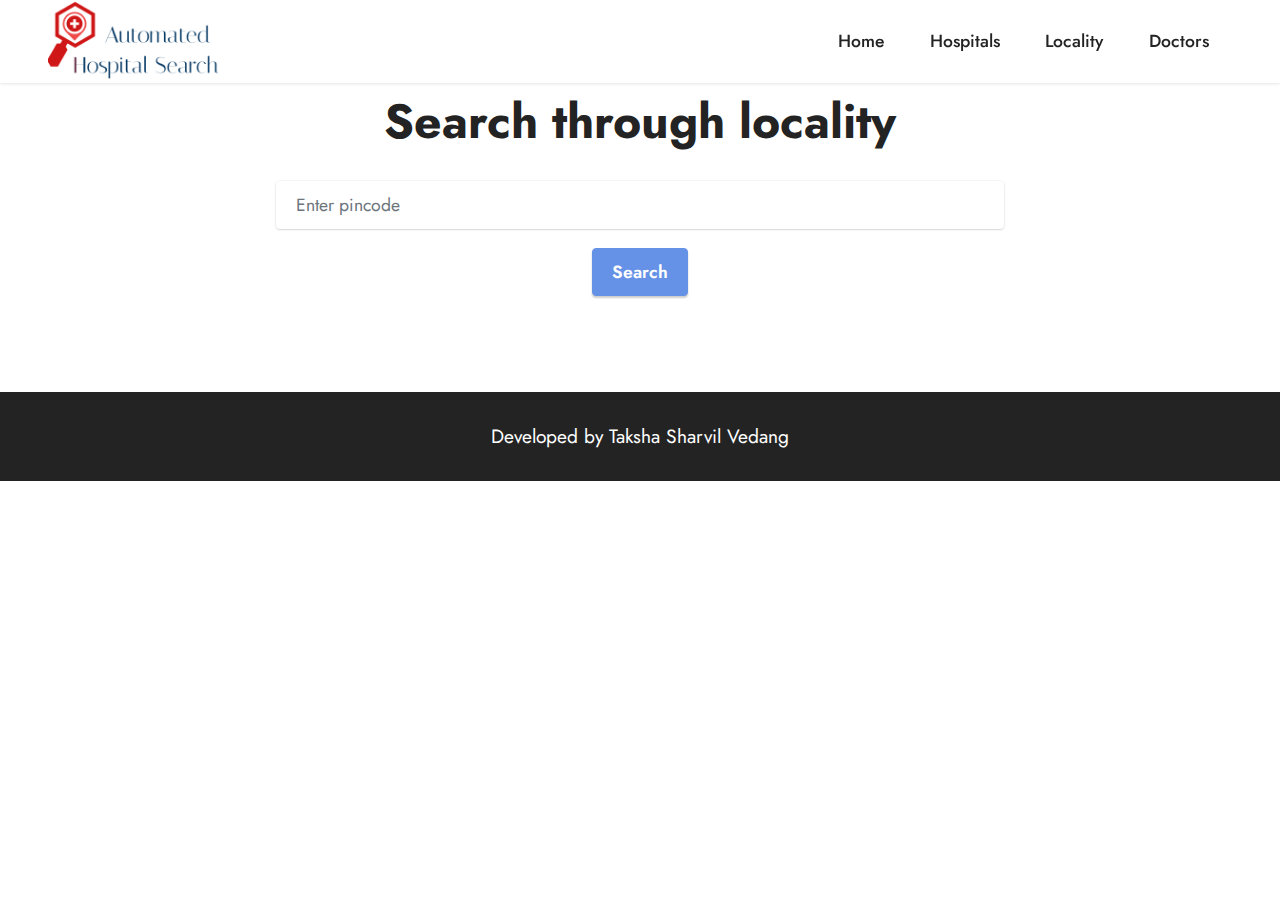
<file: Consumer/Consumer/locality.html>
<!DOCTYPE html>
<html  >
<head>
  <!-- Site made with Mobirise Website Builder v5.2.0, https://mobirise.com -->
  <meta charset="UTF-8">
  <meta http-equiv="X-UA-Compatible" content="IE=edge">
  <meta name="generator" content="Mobirise v5.2.0, mobirise.com">
  <meta name="viewport" content="width=device-width, initial-scale=1, minimum-scale=1">
  <link rel="shortcut icon" href="assets/images/logo1-3-200x200.png" type="image/x-icon">
  <meta name="description" content="">
  
  
  <title>Locality</title>
  <link rel="stylesheet" href="assets/tether/tether.min.css">
  <link rel="stylesheet" href="assets/bootstrap/css/bootstrap.min.css">
  <link rel="stylesheet" href="assets/bootstrap/css/bootstrap-grid.min.css">
  <link rel="stylesheet" href="assets/bootstrap/css/bootstrap-reboot.min.css">
  <link rel="stylesheet" href="assets/formstyler/jquery.formstyler.css">
  <link rel="stylesheet" href="assets/formstyler/jquery.formstyler.theme.css">
  <link rel="stylesheet" href="assets/datepicker/jquery.datetimepicker.min.css">
  <link rel="stylesheet" href="assets/dropdown/css/style.css">
  <link rel="stylesheet" href="assets/socicon/css/styles.css">
  <link rel="stylesheet" href="assets/theme/css/style.css">
  <link rel="preload" as="style" href="assets/mobirise/css/mbr-additional.css"><link rel="stylesheet" href="assets/mobirise/css/mbr-additional.css" type="text/css">
  
  
  
  
</head>
<body>
  
  <section class="form5 cid-siBQNCN50e" id="form5-1v">
    
    
    <div class="container">
        <div class="mbr-section-head">
            <h3 class="mbr-section-title mbr-fonts-style align-center mb-0 display-2"><strong>Search through locality</strong></h3>
            
        </div>
        <div class="row justify-content-center mt-4">
            <div class="col-lg-8 mx-auto mbr-form" data-form-type="formoid">
                <form action="jsp/locality.jsp" method="POST" class="mbr-form form-with-styler" data-form-title="Form Name">
                    
                    <div class="dragArea row">
                        <div class="col-md col-sm-12 form-group" data-for="name">
                            <input type="text" name="hossearch" placeholder="Enter pincode" data-form-field="name" class="form-control" value="" id="name-form5-1v" onkeyup="this.value = this.value.replace(/[^0-9]/,'')" pattern="(?=.*\d).{,}" required>
                        </div>
                        <div class="col-lg-12 col-md-12 col-sm-12 align-center mbr-section-btn"><button type="submit" onclick="submit()" class="btn btn-primary display-4">Search</button></div>
                    </div>
                </form>
            </div>
        </div>
    </div>
</section>

<section class="footer7 cid-sfbR64JH4c" once="footers" id="footer7-18">

    

    

    <div class="container">
        <div class="media-container-row align-center mbr-white">
            <div class="col-12">
                <p class="mbr-text mb-0 mbr-fonts-style display-7">Developed by Taksha Sharvil Vedang</p>
            </div>
        </div>
    </div>
</section>

<section class="menu menu1 cid-sfbRLEeP1r" once="menu" id="menu1-19">
    

    <nav class="navbar navbar-dropdown navbar-fixed-top navbar-expand-lg">
        <div class="container-fluid">
            <div class="navbar-brand">
                <span class="navbar-logo">
                    <a href="index.html">
                        <img src="assets/images/logo1-3-200x200.png" alt="Mobirise" style="height: 5.1rem;">
                    </a>
                </span>
                
            </div>
            <button class="navbar-toggler" type="button" data-toggle="collapse" data-target="#navbarSupportedContent" aria-controls="navbarNavAltMarkup" aria-expanded="false" aria-label="Toggle navigation">
                <div class="hamburger">
                    <span></span>
                    <span></span>
                    <span></span>
                    <span></span>
                </div>
            </button>
            <div class="collapse navbar-collapse" id="navbarSupportedContent">
                <ul class="navbar-nav nav-dropdown nav-right" data-app-modern-menu="true"><li class="nav-item"><a class="nav-link link text-black text-primary display-4" href="index.html">
                            Home</a></li><li class="nav-item"><a class="nav-link link text-black text-primary display-4" href="hospital.html">
                            Hospitals</a></li><li class="nav-item"><a class="nav-link link text-black text-primary display-4" href="locality.html">
                            Locality</a></li>
                    <li class="nav-item"><a class="nav-link link text-black text-primary display-4" href="doctor.html">
                            Doctors</a></li></ul>
                
                
            </div>
        </div>
    </nav>   
</body>
</html>
</file>
<file: Admin/Admin/assets/dropdown/css/style.css>
.navbar-dropdown {
  left: 0;
  padding: 0;
  position: absolute;
  right: 0;
  top: 0;
  transition: all 0.45s ease;
  z-index: 1030;
  background: #282828; }
  .navbar-dropdown .navbar-logo {
    margin-right: 0.8rem;
    transition: margin 0.3s ease-in-out;
    vertical-align: middle; }
    .navbar-dropdown .navbar-logo img {
      height: 3.125rem;
      transition: all 0.3s ease-in-out; }
    .navbar-dropdown .navbar-logo.mbr-iconfont {
      font-size: 3.125rem;
      line-height: 3.125rem; }
  .navbar-dropdown .navbar-caption {
    font-weight: 700;
    white-space: normal;
    vertical-align: -4px;
    line-height: 3.125rem !important; }
    .navbar-dropdown .navbar-caption, .navbar-dropdown .navbar-caption:hover {
      color: inherit;
      text-decoration: none; }
  .navbar-dropdown .mbr-iconfont + .navbar-caption {
    vertical-align: -1px; }
  .navbar-dropdown.navbar-fixed-top {
    position: fixed; }
  .navbar-dropdown .navbar-brand span {
    vertical-align: -4px; }
  .navbar-dropdown.bg-color.transparent {
    background: none; }
  .navbar-dropdown.navbar-short .navbar-brand {
    padding: 0.625rem 0; }
    .navbar-dropdown.navbar-short .navbar-brand span {
      vertical-align: -1px; }
  .navbar-dropdown.navbar-short .navbar-caption {
    line-height: 2.375rem !important;
    vertical-align: -2px; }
  .navbar-dropdown.navbar-short .navbar-logo {
    margin-right: 0.5rem; }
    .navbar-dropdown.navbar-short .navbar-logo img {
      height: 2.375rem; }
    .navbar-dropdown.navbar-short .navbar-logo.mbr-iconfont {
      font-size: 2.375rem;
      line-height: 2.375rem; }
  .navbar-dropdown.navbar-short .mbr-table-cell {
    height: 3.625rem; }
  .navbar-dropdown .navbar-close {
    left: 0.6875rem;
    position: fixed;
    top: 0.75rem;
    z-index: 1000; }
  .navbar-dropdown .hamburger-icon {
    content: "";
    display: inline-block;
    vertical-align: middle;
    width: 16px;
    -webkit-box-shadow: 0 -6px 0 1px #282828,0 0 0 1px #282828,0 6px 0 1px #282828;
    -moz-box-shadow: 0 -6px 0 1px #282828,0 0 0 1px #282828,0 6px 0 1px #282828;
    box-shadow: 0 -6px 0 1px #282828,0 0 0 1px #282828,0 6px 0 1px #282828; }

.dropdown-menu .dropdown-toggle[data-toggle="dropdown-submenu"]::after {
  border-bottom: 0.35em solid transparent;
  border-left: 0.35em solid;
  border-right: 0;
  border-top: 0.35em solid transparent;
  margin-left: 0.3rem; }

.dropdown-menu .dropdown-item:focus {
  outline: 0; }

.nav-dropdown {
  font-size: 0.75rem;
  font-weight: 500;
  height: auto !important; }
  .nav-dropdown .nav-btn {
    padding-left: 1rem; }
  .nav-dropdown .link {
    margin: .667em 1.667em;
    font-weight: 500;
    padding: 0;
    transition: color .2s ease-in-out; }
    .nav-dropdown .link.dropdown-toggle {
      margin-right: 2.583em; }
      .nav-dropdown .link.dropdown-toggle::after {
        margin-left: .25rem;
        border-top: 0.35em solid;
        border-right: 0.35em solid transparent;
        border-left: 0.35em solid transparent;
        border-bottom: 0; }
      .nav-dropdown .link.dropdown-toggle[aria-expanded="true"] {
        margin: 0;
        padding: 0.667em 3.263em  0.667em 1.667em; }
  .nav-dropdown .link::after,
  .nav-dropdown .dropdown-item::after {
    color: inherit; }
  .nav-dropdown .btn {
    font-size: 0.75rem;
    font-weight: 700;
    letter-spacing: 0;
    margin-bottom: 0;
    padding-left: 1.25rem;
    padding-right: 1.25rem; }
  .nav-dropdown .dropdown-menu {
    border-radius: 0;
    border: 0;
    left: 0;
    margin: 0;
    padding-bottom: 1.25rem;
    padding-top: 1.25rem;
    position: relative; }
  .nav-dropdown .dropdown-submenu {
    margin-left: 0.125rem;
    top: 0; }
  .nav-dropdown .dropdown-item {
    font-weight: 500;
    line-height: 2;
    padding: 0.3846em 4.615em 0.3846em 1.5385em;
    position: relative;
    transition: color .2s ease-in-out, background-color .2s ease-in-out; }
    .nav-dropdown .dropdown-item::after {
      margin-top: -0.3077em;
      position: absolute;
      right: 1.1538em;
      top: 50%; }
    .nav-dropdown .dropdown-item:focus, .nav-dropdown .dropdown-item:hover {
      background: none; }

@media (max-width: 767px) {
  .nav-dropdown.navbar-toggleable-sm {
    bottom: 0;
    display: none;
    left: 0;
    overflow-x: hidden;
    position: fixed;
    top: 0;
    transform: translateX(-100%);
    -ms-transform: translateX(-100%);
    -webkit-transform: translateX(-100%);
    width: 18.75rem;
    z-index: 999; } }
.nav-dropdown.navbar-toggleable-xl {
  bottom: 0;
  display: none;
  left: 0;
  overflow-x: hidden;
  position: fixed;
  top: 0;
  transform: translateX(-100%);
  -ms-transform: translateX(-100%);
  -webkit-transform: translateX(-100%);
  width: 18.75rem;
  z-index: 999; }

.nav-dropdown-sm {
  display: block !important;
  overflow-x: hidden;
  overflow: auto;
  padding-top: 3.875rem; }
  .nav-dropdown-sm::after {
    content: "";
    display: block;
    height: 3rem;
    width: 100%; }
  .nav-dropdown-sm.collapse.in ~ .navbar-close {
    display: block !important; }
  .nav-dropdown-sm.collapsing, .nav-dropdown-sm.collapse.in {
    transform: translateX(0);
    -ms-transform: translateX(0);
    -webkit-transform: translateX(0);
    transition: all 0.25s ease-out;
    -webkit-transition: all 0.25s ease-out;
    background: #282828; }
  .nav-dropdown-sm.collapsing[aria-expanded="false"] {
    transform: translateX(-100%);
    -ms-transform: translateX(-100%);
    -webkit-transform: translateX(-100%); }
  .nav-dropdown-sm .nav-item {
    display: block;
    margin-left: 0 !important;
    padding-left: 0; }
  .nav-dropdown-sm .link,
  .nav-dropdown-sm .dropdown-item {
    border-top: 1px dotted rgba(255, 255, 255, 0.1);
    font-size: 0.8125rem;
    line-height: 1.6;
    margin: 0 !important;
    padding: 0.875rem 2.4rem 0.875rem 1.5625rem !important;
    position: relative;
    white-space: normal; }
    .nav-dropdown-sm .link:focus, .nav-dropdown-sm .link:hover,
    .nav-dropdown-sm .dropdown-item:focus,
    .nav-dropdown-sm .dropdown-item:hover {
      background: rgba(0, 0, 0, 0.2) !important;
      color: #c0a375; }
  .nav-dropdown-sm .nav-btn {
    position: relative;
    padding: 1.5625rem 1.5625rem 0 1.5625rem; }
    .nav-dropdown-sm .nav-btn::before {
      border-top: 1px dotted rgba(255, 255, 255, 0.1);
      content: "";
      left: 0;
      position: absolute;
      top: 0;
      width: 100%; }
    .nav-dropdown-sm .nav-btn + .nav-btn {
      padding-top: 0.625rem; }
      .nav-dropdown-sm .nav-btn + .nav-btn::before {
        display: none; }
  .nav-dropdown-sm .btn {
    padding: 0.625rem 0; }
  .nav-dropdown-sm .dropdown-toggle[data-toggle="dropdown-submenu"]::after {
    margin-left: .25rem;
    border-top: 0.35em solid;
    border-right: 0.35em solid transparent;
    border-left: 0.35em solid transparent;
    border-bottom: 0; }
  .nav-dropdown-sm .dropdown-toggle[data-toggle="dropdown-submenu"][aria-expanded="true"]::after {
    border-top: 0;
    border-right: 0.35em solid transparent;
    border-left: 0.35em solid transparent;
    border-bottom: 0.35em solid; }
  .nav-dropdown-sm .dropdown-menu {
    margin: 0;
    padding: 0;
    position: relative;
    top: 0;
    left: 0;
    width: 100%;
    border: 0;
    float: none;
    border-radius: 0;
    background: none; }
  .nav-dropdown-sm .dropdown-submenu {
    left: 100%;
    margin-left: 0.125rem;
    margin-top: -1.25rem;
    top: 0; }

.navbar-toggleable-sm .nav-dropdown .dropdown-menu {
  position: absolute; }

.navbar-toggleable-sm .nav-dropdown .dropdown-submenu {
  left: 100%;
  margin-left: 0.125rem;
  margin-top: -1.25rem;
  top: 0; }

.navbar-toggleable-sm.opened .nav-dropdown .dropdown-menu {
  position: relative; }

.navbar-toggleable-sm.opened .nav-dropdown .dropdown-submenu {
  left: 0;
  margin-left: 00rem;
  margin-top: 0rem;
  top: 0; }

.is-builder .nav-dropdown.collapsing {
  transition: none !important; }

/*# sourceMappingURL=style.css.map */
</file>
<file: Admin/Admin/assets/socicon/css/styles.css>
@charset "UTF-8";

@font-face {
  font-family: 'Socicon';
  src:  url('../fonts/socicon.eot');
  src:  url('../fonts/socicon.eot?#iefix') format('embedded-opentype'),
    url('../fonts/socicon.woff2') format('woff2'),
    url('../fonts/socicon.ttf') format('truetype'),
    url('../fonts/socicon.woff') format('woff'),
    url('../fonts/socicon.svg#socicon') format('svg');
  font-weight: normal;
  font-style: normal;
}

[data-icon]:before {
  font-family: "socicon" !important;
  content: attr(data-icon);
  font-style: normal !important;
  font-weight: normal !important;
  font-variant: normal !important;
  text-transform: none !important;
  speak: none;
  line-height: 1;
  -webkit-font-smoothing: antialiased;
  -moz-osx-font-smoothing: grayscale;
}

[class^="socicon-"], [class*=" socicon-"] {
  /* use !important to prevent issues with browser extensions that change fonts */
  font-family: 'Socicon' !important;
  speak: none;
  font-style: normal;
  font-weight: normal;
  font-variant: normal;
  text-transform: none;
  line-height: 1;

  /* Better Font Rendering =========== */
  -webkit-font-smoothing: antialiased;
  -moz-osx-font-smoothing: grayscale;
}

.socicon-eitaa:before {
  content: "\e97c";
}
.socicon-soroush:before {
  content: "\e97d";
}
.socicon-bale:before {
  content: "\e97e";
}
.socicon-zazzle:before {
  content: "\e97b";
}
.socicon-society6:before {
  content: "\e97a";
}
.socicon-redbubble:before {
  content: "\e979";
}
.socicon-avvo:before {
  content: "\e978";
}
.socicon-stitcher:before {
  content: "\e977";
}
.socicon-googlehangouts:before {
  content: "\e974";
}
.socicon-dlive:before {
  content: "\e975";
}
.socicon-vsco:before {
  content: "\e976";
}
.socicon-flipboard:before {
  content: "\e973";
}
.socicon-ubuntu:before {
  content: "\e958";
}
.socicon-artstation:before {
  content: "\e959";
}
.socicon-invision:before {
  content: "\e95a";
}
.socicon-torial:before {
  content: "\e95b";
}
.socicon-collectorz:before {
  content: "\e95c";
}
.socicon-seenthis:before {
  content: "\e95d";
}
.socicon-googleplaymusic:before {
  content: "\e95e";
}
.socicon-debian:before {
  content: "\e95f";
}
.socicon-filmfreeway:before {
  content: "\e960";
}
.socicon-gnome:before {
  content: "\e961";
}
.socicon-itchio:before {
  content: "\e962";
}
.socicon-jamendo:before {
  content: "\e963";
}
.socicon-mix:before {
  content: "\e964";
}
.socicon-sharepoint:before {
  content: "\e965";
}
.socicon-tinder:before {
  content: "\e966";
}
.socicon-windguru:before {
  content: "\e967";
}
.socicon-cdbaby:before {
  content: "\e968";
}
.socicon-elementaryos:before {
  content: "\e969";
}
.socicon-stage32:before {
  content: "\e96a";
}
.socicon-tiktok:before {
  content: "\e96b";
}
.socicon-gitter:before {
  content: "\e96c";
}
.socicon-letterboxd:before {
  content: "\e96d";
}
.socicon-threema:before {
  content: "\e96e";
}
.socicon-splice:before {
  content: "\e96f";
}
.socicon-metapop:before {
  content: "\e970";
}
.socicon-naver:before {
  content: "\e971";
}
.socicon-remote:before {
  content: "\e972";
}
.socicon-internet:before {
  content: "\e957";
}
.socicon-moddb:before {
  content: "\e94b";
}
.socicon-indiedb:before {
  content: "\e94c";
}
.socicon-traxsource:before {
  content: "\e94d";
}
.socicon-gamefor:before {
  content: "\e94e";
}
.socicon-pixiv:before {
  content: "\e94f";
}
.socicon-myanimelist:before {
  content: "\e950";
}
.socicon-blackberry:before {
  content: "\e951";
}
.socicon-wickr:before {
  content: "\e952";
}
.socicon-spip:before {
  content: "\e953";
}
.socicon-napster:before {
  content: "\e954";
}
.socicon-beatport:before {
  content: "\e955";
}
.socicon-hackerone:before {
  content: "\e956";
}
.socicon-hackernews:before {
  content: "\e946";
}
.socicon-smashwords:before {
  content: "\e947";
}
.socicon-kobo:before {
  content: "\e948";
}
.socicon-bookbub:before {
  content: "\e949";
}
.socicon-mailru:before {
  content: "\e94a";
}
.socicon-gitlab:before {
  content: "\e945";
}
.socicon-instructables:before {
  content: "\e944";
}
.socicon-portfolio:before {
  content: "\e943";
}
.socicon-codered:before {
  content: "\e940";
}
.socicon-origin:before {
  content: "\e941";
}
.socicon-nextdoor:before {
  content: "\e942";
}
.socicon-udemy:before {
  content: "\e93f";
}
.socicon-livemaster:before {
  content: "\e93e";
}
.socicon-crunchbase:before {
  content: "\e93b";
}
.socicon-homefy:before {
  content: "\e93c";
}
.socicon-calendly:before {
  content: "\e93d";
}
.socicon-realtor:before {
  content: "\e90f";
}
.socicon-tidal:before {
  content: "\e910";
}
.socicon-qobuz:before {
  content: "\e911";
}
.socicon-natgeo:before {
  content: "\e912";
}
.socicon-mastodon:before {
  content: "\e913";
}
.socicon-unsplash:before {
  content: "\e914";
}
.socicon-homeadvisor:before {
  content: "\e915";
}
.socicon-angieslist:before {
  content: "\e916";
}
.socicon-codepen:before {
  content: "\e917";
}
.socicon-slack:before {
  content: "\e918";
}
.socicon-openaigym:before {
  content: "\e919";
}
.socicon-logmein:before {
  content: "\e91a";
}
.socicon-fiverr:before {
  content: "\e91b";
}
.socicon-gotomeeting:before {
  content: "\e91c";
}
.socicon-aliexpress:before {
  content: "\e91d";
}
.socicon-guru:before {
  content: "\e91e";
}
.socicon-appstore:before {
  content: "\e91f";
}
.socicon-homes:before {
  content: "\e920";
}
.socicon-zoom:before {
  content: "\e921";
}
.socicon-alibaba:before {
  content: "\e922";
}
.socicon-craigslist:before {
  content: "\e923";
}
.socicon-wix:before {
  content: "\e924";
}
.socicon-redfin:before {
  content: "\e925";
}
.socicon-googlecalendar:before {
  content: "\e926";
}
.socicon-shopify:before {
  content: "\e927";
}
.socicon-freelancer:before {
  content: "\e928";
}
.socicon-seedrs:before {
  content: "\e929";
}
.socicon-bing:before {
  content: "\e92a";
}
.socicon-doodle:before {
  content: "\e92b";
}
.socicon-bonanza:before {
  content: "\e92c";
}
.socicon-squarespace:before {
  content: "\e92d";
}
.socicon-toptal:before {
  content: "\e92e";
}
.socicon-gust:before {
  content: "\e92f";
}
.socicon-ask:before {
  content: "\e930";
}
.socicon-trulia:before {
  content: "\e931";
}
.socicon-loomly:before {
  content: "\e932";
}
.socicon-ghost:before {
  content: "\e933";
}
.socicon-upwork:before {
  content: "\e934";
}
.socicon-fundable:before {
  content: "\e935";
}
.socicon-booking:before {
  content: "\e936";
}
.socicon-googlemaps:before {
  content: "\e937";
}
.socicon-zillow:before {
  content: "\e938";
}
.socicon-niconico:before {
  content: "\e939";
}
.socicon-toneden:before {
  content: "\e93a";
}
.socicon-augment:before {
  content: "\e908";
}
.socicon-bitbucket:before {
  content: "\e909";
}
.socicon-fyuse:before {
  content: "\e90a";
}
.socicon-yt-gaming:before {
  content: "\e90b";
}
.socicon-sketchfab:before {
  content: "\e90c";
}
.socicon-mobcrush:before {
  content: "\e90d";
}
.socicon-microsoft:before {
  content: "\e90e";
}
.socicon-pandora:before {
  content: "\e907";
}
.socicon-messenger:before {
  content: "\e906";
}
.socicon-gamewisp:before {
  content: "\e905";
}
.socicon-bloglovin:before {
  content: "\e904";
}
.socicon-tunein:before {
  content: "\e903";
}
.socicon-gamejolt:before {
  content: "\e901";
}
.socicon-trello:before {
  content: "\e902";
}
.socicon-spreadshirt:before {
  content: "\e900";
}
.socicon-500px:before {
  content: "\e000";
}
.socicon-8tracks:before {
  content: "\e001";
}
.socicon-airbnb:before {
  content: "\e002";
}
.socicon-alliance:before {
  content: "\e003";
}
.socicon-amazon:before {
  content: "\e004";
}
.socicon-amplement:before {
  content: "\e005";
}
.socicon-android:before {
  content: "\e006";
}
.socicon-angellist:before {
  content: "\e007";
}
.socicon-apple:before {
  content: "\e008";
}
.socicon-appnet:before {
  content: "\e009";
}
.socicon-baidu:before {
  content: "\e00a";
}
.socicon-bandcamp:before {
  content: "\e00b";
}
.socicon-battlenet:before {
  content: "\e00c";
}
.socicon-mixer:before {
  content: "\e00d";
}
.socicon-bebee:before {
  content: "\e00e";
}
.socicon-bebo:before {
  content: "\e00f";
}
.socicon-behance:before {
  content: "\e010";
}
.socicon-blizzard:before {
  content: "\e011";
}
.socicon-blogger:before {
  content: "\e012";
}
.socicon-buffer:before {
  content: "\e013";
}
.socicon-chrome:before {
  content: "\e014";
}
.socicon-coderwall:before {
  content: "\e015";
}
.socicon-curse:before {
  content: "\e016";
}
.socicon-dailymotion:before {
  content: "\e017";
}
.socicon-deezer:before {
  content: "\e018";
}
.socicon-delicious:before {
  content: "\e019";
}
.socicon-deviantart:before {
  content: "\e01a";
}
.socicon-diablo:before {
  content: "\e01b";
}
.socicon-digg:before {
  content: "\e01c";
}
.socicon-discord:before {
  content: "\e01d";
}
.socicon-disqus:before {
  content: "\e01e";
}
.socicon-douban:before {
  content: "\e01f";
}
.socicon-draugiem:before {
  content: "\e020";
}
.socicon-dribbble:before {
  content: "\e021";
}
.socicon-drupal:before {
  content: "\e022";
}
.socicon-ebay:before {
  content: "\e023";
}
.socicon-ello:before {
  content: "\e024";
}
.socicon-endomodo:before {
  content: "\e025";
}
.socicon-envato:before {
  content: "\e026";
}
.socicon-etsy:before {
  content: "\e027";
}
.socicon-facebook:before {
  content: "\e028";
}
.socicon-feedburner:before {
  content: "\e029";
}
.socicon-filmweb:before {
  content: "\e02a";
}
.socicon-firefox:before {
  content: "\e02b";
}
.socicon-flattr:before {
  content: "\e02c";
}
.socicon-flickr:before {
  content: "\e02d";
}
.socicon-formulr:before {
  content: "\e02e";
}
.socicon-forrst:before {
  content: "\e02f";
}
.socicon-foursquare:before {
  content: "\e030";
}
.socicon-friendfeed:before {
  content: "\e031";
}
.socicon-github:before {
  content: "\e032";
}
.socicon-goodreads:before {
  content: "\e033";
}
.socicon-google:before {
  content: "\e034";
}
.socicon-googlescholar:before {
  content: "\e035";
}
.socicon-googlegroups:before {
  content: "\e036";
}
.socicon-googlephotos:before {
  content: "\e037";
}
.socicon-googleplus:before {
  content: "\e038";
}
.socicon-grooveshark:before {
  content: "\e039";
}
.socicon-hackerrank:before {
  content: "\e03a";
}
.socicon-hearthstone:before {
  content: "\e03b";
}
.socicon-hellocoton:before {
  content: "\e03c";
}
.socicon-heroes:before {
  content: "\e03d";
}
.socicon-smashcast:before {
  content: "\e03e";
}
.socicon-horde:before {
  content: "\e03f";
}
.socicon-houzz:before {
  content: "\e040";
}
.socicon-icq:before {
  content: "\e041";
}
.socicon-identica:before {
  content: "\e042";
}
.socicon-imdb:before {
  content: "\e043";
}
.socicon-instagram:before {
  content: "\e044";
}
.socicon-issuu:before {
  content: "\e045";
}
.socicon-istock:before {
  content: "\e046";
}
.socicon-itunes:before {
  content: "\e047";
}
.socicon-keybase:before {
  content: "\e048";
}
.socicon-lanyrd:before {
  content: "\e049";
}
.socicon-lastfm:before {
  content: "\e04a";
}
.socicon-line:before {
  content: "\e04b";
}
.socicon-linkedin:before {
  content: "\e04c";
}
.socicon-livejournal:before {
  content: "\e04d";
}
.socicon-lyft:before {
  content: "\e04e";
}
.socicon-macos:before {
  content: "\e04f";
}
.socicon-mail:before {
  content: "\e050";
}
.socicon-medium:before {
  content: "\e051";
}
.socicon-meetup:before {
  content: "\e052";
}
.socicon-mixcloud:before {
  content: "\e053";
}
.socicon-modelmayhem:before {
  content: "\e054";
}
.socicon-mumble:before {
  content: "\e055";
}
.socicon-myspace:before {
  content: "\e056";
}
.socicon-newsvine:before {
  content: "\e057";
}
.socicon-nintendo:before {
  content: "\e058";
}
.socicon-npm:before {
  content: "\e059";
}
.socicon-odnoklassniki:before {
  content: "\e05a";
}
.socicon-openid:before {
  content: "\e05b";
}
.socicon-opera:before {
  content: "\e05c";
}
.socicon-outlook:before {
  content: "\e05d";
}
.socicon-overwatch:before {
  content: "\e05e";
}
.socicon-patreon:before {
  content: "\e05f";
}
.socicon-paypal:before {
  content: "\e060";
}
.socicon-periscope:before {
  content: "\e061";
}
.socicon-persona:before {
  content: "\e062";
}
.socicon-pinterest:before {
  content: "\e063";
}
.socicon-play:before {
  content: "\e064";
}
.socicon-player:before {
  content: "\e065";
}
.socicon-playstation:before {
  content: "\e066";
}
.socicon-pocket:before {
  content: "\e067";
}
.socicon-qq:before {
  content: "\e068";
}
.socicon-quora:before {
  content: "\e069";
}
.socicon-raidcall:before {
  content: "\e06a";
}
.socicon-ravelry:before {
  content: "\e06b";
}
.socicon-reddit:before {
  content: "\e06c";
}
.socicon-renren:before {
  content: "\e06d";
}
.socicon-researchgate:before {
  content: "\e06e";
}
.socicon-residentadvisor:before {
  content: "\e06f";
}
.socicon-reverbnation:before {
  content: "\e070";
}
.socicon-rss:before {
  content: "\e071";
}
.socicon-sharethis:before {
  content: "\e072";
}
.socicon-skype:before {
  content: "\e073";
}
.socicon-slideshare:before {
  content: "\e074";
}
.socicon-smugmug:before {
  content: "\e075";
}
.socicon-snapchat:before {
  content: "\e076";
}
.socicon-songkick:before {
  content: "\e077";
}
.socicon-soundcloud:before {
  content: "\e078";
}
.socicon-spotify:before {
  content: "\e079";
}
.socicon-stackexchange:before {
  content: "\e07a";
}
.socicon-stackoverflow:before {
  content: "\e07b";
}
.socicon-starcraft:before {
  content: "\e07c";
}
.socicon-stayfriends:before {
  content: "\e07d";
}
.socicon-steam:before {
  content: "\e07e";
}
.socicon-storehouse:before {
  content: "\e07f";
}
.socicon-strava:before {
  content: "\e080";
}
.socicon-streamjar:before {
  content: "\e081";
}
.socicon-stumbleupon:before {
  content: "\e082";
}
.socicon-swarm:before {
  content: "\e083";
}
.socicon-teamspeak:before {
  content: "\e084";
}
.socicon-teamviewer:before {
  content: "\e085";
}
.socicon-technorati:before {
  content: "\e086";
}
.socicon-telegram:before {
  content: "\e087";
}
.socicon-tripadvisor:before {
  content: "\e088";
}
.socicon-tripit:before {
  content: "\e089";
}
.socicon-triplej:before {
  content: "\e08a";
}
.socicon-tumblr:before {
  content: "\e08b";
}
.socicon-twitch:before {
  content: "\e08c";
}
.socicon-twitter:before {
  content: "\e08d";
}
.socicon-uber:before {
  content: "\e08e";
}
.socicon-ventrilo:before {
  content: "\e08f";
}
.socicon-viadeo:before {
  content: "\e090";
}
.socicon-viber:before {
  content: "\e091";
}
.socicon-viewbug:before {
  content: "\e092";
}
.socicon-vimeo:before {
  content: "\e093";
}
.socicon-vine:before {
  content: "\e094";
}
.socicon-vkontakte:before {
  content: "\e095";
}
.socicon-warcraft:before {
  content: "\e096";
}
.socicon-wechat:before {
  content: "\e097";
}
.socicon-weibo:before {
  content: "\e098";
}
.socicon-whatsapp:before {
  content: "\e099";
}
.socicon-wikipedia:before {
  content: "\e09a";
}
.socicon-windows:before {
  content: "\e09b";
}
.socicon-wordpress:before {
  content: "\e09c";
}
.socicon-wykop:before {
  content: "\e09d";
}
.socicon-xbox:before {
  content: "\e09e";
}
.socicon-xing:before {
  content: "\e09f";
}
.socicon-yahoo:before {
  content: "\e0a0";
}
.socicon-yammer:before {
  content: "\e0a1";
}
.socicon-yandex:before {
  content: "\e0a2";
}
.socicon-yelp:before {
  content: "\e0a3";
}
.socicon-younow:before {
  content: "\e0a4";
}
.socicon-youtube:before {
  content: "\e0a5";
}
.socicon-zapier:before {
  content: "\e0a6";
}
.socicon-zerply:before {
  content: "\e0a7";
}
.socicon-zomato:before {
  content: "\e0a8";
}
.socicon-zynga:before {
  content: "\e0a9";
}
</file>
<file: Admin/Admin/assets/theme/css/style.css>
section {
  background-color: #ffffff;
}

body {
  font-style: normal;
  line-height: 1.5;
  font-weight: 400;
  color: #232323;
  position: relative;
}

section,
.container,
.container-fluid {
  position: relative;
  word-wrap: break-word;
}

a.mbr-iconfont:hover {
  text-decoration: none;
}

.article .lead p,
.article .lead ul,
.article .lead ol,
.article .lead pre,
.article .lead blockquote {
  margin-bottom: 0;
}

a {
  font-style: normal;
  font-weight: 400;
  cursor: pointer;
}

a, a:hover {
  text-decoration: none;
}

.mbr-section-title {
  font-style: normal;
  line-height: 1.3;
}

.mbr-section-subtitle {
  line-height: 1.3;
}

.mbr-text {
  font-style: normal;
  line-height: 1.7;
}

h1,
h2,
h3,
h4,
h5,
h6,
.display-1,
.display-2,
.display-4,
.display-5,
.display-7,
span,
p,
a {
  line-height: 1;
  word-break: break-word;
  word-wrap: break-word;
  font-weight: 400;
}

b,
strong {
  font-weight: bold;
}

input:-webkit-autofill, input:-webkit-autofill:hover, input:-webkit-autofill:focus, input:-webkit-autofill:active {
  -webkit-transition-delay: 9999s;
          transition-delay: 9999s;
  -webkit-transition-property: background-color, color;
  transition-property: background-color, color;
}

textarea[type="hidden"] {
  display: none;
}

section {
  background-position: 50% 50%;
  background-repeat: no-repeat;
  background-size: cover;
}

section .mbr-background-video,
section .mbr-background-video-preview {
  position: absolute;
  bottom: 0;
  left: 0;
  right: 0;
  top: 0;
}

.hidden {
  visibility: hidden;
}

.mbr-z-index20 {
  z-index: 20;
}

/*! Base colors */
.mbr-white {
  color: #ffffff;
}

.mbr-black {
  color: #111111;
}

.mbr-bg-white {
  background-color: #ffffff;
}

.mbr-bg-black {
  background-color: #000000;
}

/*! Text-aligns */
.align-left {
  text-align: left;
}

.align-center {
  text-align: center;
}

.align-right {
  text-align: right;
}

/*! Font-weight  */
.mbr-light {
  font-weight: 300;
}

.mbr-regular {
  font-weight: 400;
}

.mbr-semibold {
  font-weight: 500;
}

.mbr-bold {
  font-weight: 700;
}

/*! Media  */
.media-content {
  -ms-flex-preferred-size: 100%;
      flex-basis: 100%;
}

.media-container-row {
  display: -webkit-box;
  display: -ms-flexbox;
  display: flex;
  -webkit-box-orient: horizontal;
  -webkit-box-direction: normal;
      -ms-flex-direction: row;
          flex-direction: row;
  -ms-flex-wrap: wrap;
      flex-wrap: wrap;
  -webkit-box-pack: center;
      -ms-flex-pack: center;
          justify-content: center;
  -ms-flex-line-pack: center;
      align-content: center;
  -webkit-box-align: start;
      -ms-flex-align: start;
          align-items: start;
}

.media-container-row .media-size-item {
  width: 400px;
}

.media-container-column {
  display: -webkit-box;
  display: -ms-flexbox;
  display: flex;
  -webkit-box-orient: vertical;
  -webkit-box-direction: normal;
      -ms-flex-direction: column;
          flex-direction: column;
  -ms-flex-wrap: wrap;
      flex-wrap: wrap;
  -webkit-box-pack: center;
      -ms-flex-pack: center;
          justify-content: center;
  -ms-flex-line-pack: center;
      align-content: center;
  -webkit-box-align: stretch;
      -ms-flex-align: stretch;
          align-items: stretch;
}

.media-container-column > * {
  width: 100%;
}

@media (min-width: 992px) {
  .media-container-row {
    -ms-flex-wrap: nowrap;
        flex-wrap: nowrap;
  }
}

figure {
  margin-bottom: 0;
  overflow: hidden;
}

figure[mbr-media-size] {
  -webkit-transition: width 0.1s;
  transition: width 0.1s;
}

img,
iframe {
  display: block;
  width: 100%;
}

.card {
  background-color: transparent;
  border: none;
}

.card-box {
  width: 100%;
}

.card-img {
  text-align: center;
  -ms-flex-negative: 0;
      flex-shrink: 0;
  -webkit-flex-shrink: 0;
}

.media {
  max-width: 100%;
  margin: 0 auto;
}

.mbr-figure {
  -ms-flex-item-align: center;
      -ms-grid-row-align: center;
      align-self: center;
}

.media-container > div {
  max-width: 100%;
}

.mbr-figure img,
.card-img img {
  width: 100%;
}

@media (max-width: 991px) {
  .media-size-item {
    width: auto !important;
  }
  .media {
    width: auto;
  }
  .mbr-figure {
    width: 100% !important;
  }
}

/*! Buttons */
.mbr-section-btn {
  margin-left: -0.6rem;
  margin-right: -0.6rem;
  font-size: 0;
}

.btn {
  font-weight: 600;
  border-width: 1px;
  font-style: normal;
  margin: 0.6rem 0.6rem;
  white-space: normal;
  -webkit-transition: all 0.2s ease-in-out;
  transition: all 0.2s ease-in-out;
  display: -webkit-inline-box;
  display: -ms-inline-flexbox;
  display: inline-flex;
  -webkit-box-align: center;
      -ms-flex-align: center;
          align-items: center;
  -webkit-box-pack: center;
      -ms-flex-pack: center;
          justify-content: center;
  word-break: break-word;
}

.btn-sm {
  font-weight: 600;
  letter-spacing: 0px;
  -webkit-transition: all 0.3s ease-in-out;
  transition: all 0.3s ease-in-out;
}

.btn-md {
  font-weight: 600;
  letter-spacing: 0px;
  -webkit-transition: all 0.3s ease-in-out;
  transition: all 0.3s ease-in-out;
}

.btn-lg {
  font-weight: 600;
  letter-spacing: 0px;
  -webkit-transition: all 0.3s ease-in-out;
  transition: all 0.3s ease-in-out;
}

.btn-form {
  margin: 0;
}

.btn-form:hover {
  cursor: pointer;
}

nav .mbr-section-btn {
  margin-left: 0rem;
  margin-right: 0rem;
}

/*! Btn icon margin */
.btn .mbr-iconfont,
.btn.btn-sm .mbr-iconfont {
  -webkit-box-ordinal-group: 2;
      -ms-flex-order: 1;
          order: 1;
  cursor: pointer;
  margin-left: 0.5rem;
  vertical-align: sub;
}

.btn.btn-md .mbr-iconfont,
.btn.btn-md .mbr-iconfont {
  margin-left: 0.8rem;
}

.mbr-regular {
  font-weight: 400;
}

.mbr-semibold {
  font-weight: 500;
}

.mbr-bold {
  font-weight: 700;
}

[type="submit"] {
  -webkit-appearance: none;
}

/*! Full-screen */
.mbr-fullscreen .mbr-overlay {
  min-height: 100vh;
}

.mbr-fullscreen {
  display: -webkit-box;
  display: -ms-flexbox;
  display: flex;
  display: -moz-flex;
  display: -ms-flex;
  display: -o-flex;
  -webkit-box-align: center;
      -ms-flex-align: center;
          align-items: center;
  min-height: 100vh;
  padding-top: 3rem;
  padding-bottom: 3rem;
}

/*! Map */
.map {
  height: 25rem;
  position: relative;
}

.map iframe {
  width: 100%;
  height: 100%;
}

/*! Scroll to top arrow */
.mbr-arrow-up {
  bottom: 25px;
  right: 90px;
  position: fixed;
  text-align: right;
  z-index: 5000;
  color: #ffffff;
  font-size: 22px;
}

.mbr-arrow-up a {
  background: rgba(0, 0, 0, 0.2);
  border-radius: 50%;
  color: #fff;
  display: inline-block;
  height: 60px;
  width: 60px;
  border: 2px solid #fff;
  outline-style: none !important;
  position: relative;
  text-decoration: none;
  -webkit-transition: all 0.3s ease-in-out;
  transition: all 0.3s ease-in-out;
  cursor: pointer;
  text-align: center;
}

.mbr-arrow-up a:hover {
  background-color: rgba(0, 0, 0, 0.4);
}

.mbr-arrow-up a i {
  line-height: 60px;
}

.mbr-arrow-up-icon {
  display: block;
  color: #fff;
}

.mbr-arrow-up-icon::before {
  content: "\203a";
  display: inline-block;
  font-family: serif;
  font-size: 22px;
  line-height: 1;
  font-style: normal;
  position: relative;
  top: 6px;
  left: -4px;
  -webkit-transform: rotate(-90deg);
          transform: rotate(-90deg);
}

/*! Arrow Down */
.mbr-arrow {
  position: absolute;
  bottom: 45px;
  left: 50%;
  width: 60px;
  height: 60px;
  cursor: pointer;
  background-color: rgba(80, 80, 80, 0.5);
  border-radius: 50%;
  -webkit-transform: translateX(-50%);
          transform: translateX(-50%);
}

@media (max-width: 767px) {
  .mbr-arrow {
    display: none;
  }
}

.mbr-arrow > a {
  display: inline-block;
  text-decoration: none;
  outline-style: none;
  -webkit-animation: arrowdown 1.7s ease-in-out infinite;
          animation: arrowdown 1.7s ease-in-out infinite;
  color: #ffffff;
}

.mbr-arrow > a > i {
  position: absolute;
  top: -2px;
  left: 15px;
  font-size: 2rem;
}

#scrollToTop a i::before {
  content: "";
  position: absolute;
  display: block;
  border-bottom: 2.5px solid #fff;
  border-left: 2.5px solid #fff;
  width: 27.8%;
  height: 27.8%;
  left: 50%;
  top: 50%;
  -webkit-transform: rotate(135deg);
  transform: translateY(-30%) translateX(-50%) rotate(135deg);
}

@keyframes arrowdown {
  0% {
    -webkit-transform: translateY(0px);
            transform: translateY(0px);
  }
  50% {
    -webkit-transform: translateY(-5px);
            transform: translateY(-5px);
  }
  100% {
    -webkit-transform: translateY(0px);
            transform: translateY(0px);
  }
}

@-webkit-keyframes arrowdown {
  0% {
    -webkit-transform: translateY(0px);
            transform: translateY(0px);
  }
  50% {
    -webkit-transform: translateY(-5px);
            transform: translateY(-5px);
  }
  100% {
    -webkit-transform: translateY(0px);
            transform: translateY(0px);
  }
}

@media (max-width: 500px) {
  .mbr-arrow-up {
    left: 50%;
    right: auto;
  }
}

/*Gradients animation*/
@keyframes gradient-animation {
  from {
    background-position: 0% 100%;
    -webkit-animation-timing-function: ease-in-out;
            animation-timing-function: ease-in-out;
  }
  to {
    background-position: 100% 0%;
    -webkit-animation-timing-function: ease-in-out;
            animation-timing-function: ease-in-out;
  }
}

@-webkit-keyframes gradient-animation {
  from {
    background-position: 0% 100%;
    -webkit-animation-timing-function: ease-in-out;
            animation-timing-function: ease-in-out;
  }
  to {
    background-position: 100% 0%;
    -webkit-animation-timing-function: ease-in-out;
            animation-timing-function: ease-in-out;
  }
}

.bg-gradient {
  background-size: 200% 200%;
  animation: gradient-animation 5s infinite alternate;
  -webkit-animation: gradient-animation 5s infinite alternate;
}

.menu .navbar-brand {
  display: -webkit-flex;
}

.menu .navbar-brand span {
  display: -webkit-box;
  display: -ms-flexbox;
  display: flex;
  display: -webkit-flex;
}

.menu .navbar-brand .navbar-caption-wrap {
  display: -webkit-flex;
}

.menu .navbar-brand .navbar-logo img {
  display: -webkit-flex;
}

@media (min-width: 768px) and (max-width: 991px) {
  .menu .navbar-toggleable-sm .navbar-nav {
    display: -webkit-box;
    display: -ms-flexbox;
  }
}

@media (max-width: 991px) {
  .menu .navbar-collapse {
    max-height: 93.5vh;
  }
  .menu .navbar-collapse.show {
    overflow: auto;
  }
}

@media (min-width: 992px) {
  .menu .navbar-nav.nav-dropdown {
    display: -webkit-flex;
  }
  .menu .navbar-toggleable-sm .navbar-collapse {
    display: -webkit-flex !important;
  }
  .menu .collapsed .navbar-collapse {
    max-height: 93.5vh;
  }
  .menu .collapsed .navbar-collapse.show {
    overflow: auto;
  }
}

@media (max-width: 767px) {
  .menu .navbar-collapse {
    max-height: 80vh;
  }
}

.nav-link .mbr-iconfont {
  margin-right: .5rem;
}

.navbar {
  display: -webkit-flex;
  -webkit-flex-wrap: wrap;
  -webkit-align-items: center;
  -webkit-justify-content: space-between;
}

.navbar-collapse {
  -webkit-flex-basis: 100%;
  -webkit-flex-grow: 1;
  -webkit-align-items: center;
}

.nav-dropdown .link {
  padding: 0.667em 1.667em !important;
  margin: 0 !important;
}

.nav {
  display: -webkit-flex;
  -webkit-flex-wrap: wrap;
}

.row {
  display: -webkit-flex;
  -webkit-flex-wrap: wrap;
}

.justify-content-center {
  -webkit-justify-content: center;
}

.form-inline {
  display: -webkit-flex;
}

.card-wrapper {
  -webkit-flex: 1;
}

.carousel-control {
  z-index: 10;
  display: -webkit-flex;
}

.carousel-controls {
  display: -webkit-flex;
}

.media {
  display: -webkit-flex;
}

.form-group:focus {
  outline: none;
}

.jq-selectbox__select {
  padding: 7px 0;
  position: relative;
}

.jq-selectbox__dropdown {
  overflow: hidden;
  border-radius: 10px;
  position: absolute;
  top: 100%;
  left: 0 !important;
  width: 100% !important;
}

.jq-selectbox__trigger-arrow {
  right: 0;
  -webkit-transform: translateY(-50%);
          transform: translateY(-50%);
}

.jq-selectbox li {
  padding: 1.07em 0.5em;
}

input[type="range"] {
  padding-left: 0 !important;
  padding-right: 0 !important;
}

.modal-dialog,
.modal-content {
  height: 100%;
}

.modal-dialog .carousel-inner {
  height: calc(100vh - 1.75rem);
}

@media (max-width: 575px) {
  .modal-dialog .carousel-inner {
    height: calc(100vh - 1rem);
  }
}

.carousel-item {
  text-align: center;
}

.carousel-item img {
  margin: auto;
}

.navbar-toggler {
  -webkit-align-self: flex-start;
  -ms-flex-item-align: start;
  align-self: flex-start;
  padding: 0.25rem 0.75rem;
  font-size: 1.25rem;
  line-height: 1;
  background: transparent;
  border: 1px solid transparent;
  border-radius: 0.25rem;
}

.navbar-toggler:focus,
.navbar-toggler:hover {
  text-decoration: none;
}

.navbar-toggler-icon {
  display: inline-block;
  width: 1.5em;
  height: 1.5em;
  vertical-align: middle;
  content: "";
  background: no-repeat center center;
  background-size: 100% 100%;
}

.navbar-toggler-left {
  position: absolute;
  left: 1rem;
}

.navbar-toggler-right {
  position: absolute;
  right: 1rem;
}

.card-img {
  width: auto;
}

.menu .navbar.collapsed:not(.beta-menu) {
  -webkit-box-orient: vertical;
  -webkit-box-direction: normal;
      -ms-flex-direction: column;
          flex-direction: column;
}

.carousel-item.active,
.carousel-item-next,
.carousel-item-prev {
  display: -webkit-box;
  display: -ms-flexbox;
  display: flex;
}

.note-air-layout .dropup .dropdown-menu,
.note-air-layout .navbar-fixed-bottom .dropdown .dropdown-menu {
  bottom: initial !important;
}

html,
body {
  height: auto;
  min-height: 100vh;
}

.dropup .dropdown-toggle::after {
  display: none;
}

.form-asterisk {
  font-family: initial;
  position: absolute;
  top: -2px;
  font-weight: normal;
}

.form-control-label {
  position: relative;
  cursor: pointer;
  margin-bottom: 0.357em;
  padding: 0;
}

.alert {
  color: #ffffff;
  border-radius: 0;
  border: 0;
  font-size: 1.1rem;
  line-height: 1.5;
  margin-bottom: 1.875rem;
  padding: 1.25rem;
  position: relative;
  text-align: center;
}

.alert.alert-form::after {
  background-color: inherit;
  bottom: -7px;
  content: "";
  display: block;
  height: 14px;
  left: 50%;
  margin-left: -7px;
  position: absolute;
  -webkit-transform: rotate(45deg);
          transform: rotate(45deg);
  width: 14px;
}

.form-control {
  background-color: #ffffff;
  background-clip: border-box;
  color: #232323;
  line-height: 1rem !important;
  height: auto;
  padding: 0.6rem 1.2rem;
  -webkit-transition: border-color 0.25s ease 0s;
  transition: border-color 0.25s ease 0s;
  border: 1px solid transparent !important;
  border-radius: 4px;
  -webkit-box-shadow: rgba(0, 0, 0, 0.07) 0px 1px 1px 0px, rgba(0, 0, 0, 0.07) 0px 1px 3px 0px, rgba(0, 0, 0, 0.03) 0px 0px 0px 1px;
          box-shadow: rgba(0, 0, 0, 0.07) 0px 1px 1px 0px, rgba(0, 0, 0, 0.07) 0px 1px 3px 0px, rgba(0, 0, 0, 0.03) 0px 0px 0px 1px;
}

.form-active .form-control:invalid {
  border-color: red;
}

form .row {
  margin-left: -0.6rem;
  margin-right: -0.6rem;
}

form .row [class*="col"] {
  padding-left: 0.6rem;
  padding-right: 0.6rem;
}

form .mbr-section-btn {
  margin: 0;
  padding-left: 0.6rem;
  padding-right: 0.6rem;
}

form .btn {
  display: -webkit-box;
  display: -ms-flexbox;
  display: flex;
  padding: 0.6rem 1.2rem;
  margin: 0;
}

form .form-check-input {
  margin-top: .5;
}

textarea.form-control {
  line-height: 1.5rem !important;
}

.form-group {
  margin-bottom: 1.2rem;
}

.form-control,
form .btn {
  min-height: 48px;
}

.gdpr-block label span.textGDPR input[name='gdpr'] {
  top: 7px;
}

.form-control:focus {
  -webkit-box-shadow: none;
          box-shadow: none;
}

:focus {
  outline: none;
}

.mbr-overlay {
  background-color: #000;
  bottom: 0;
  left: 0;
  opacity: 0.5;
  position: absolute;
  right: 0;
  top: 0;
  z-index: 0;
  pointer-events: none;
}

blockquote {
  font-style: italic;
  padding: 3rem;
  font-size: 1.09rem;
  position: relative;
  border-left: 3px solid;
}

ul,
ol,
pre,
blockquote {
  margin-bottom: 2.3125rem;
}

.mt-4 {
  margin-top: 2rem !important;
}

.mb-4 {
  margin-bottom: 2rem !important;
}

@media (min-width: 992px) {
  .container {
    padding-left: 16px;
    padding-right: 16px;
  }
  .row {
    margin-left: -16px;
    margin-right: -16px;
  }
  .row > [class*="col"] {
    padding-left: 16px;
    padding-right: 16px;
  }
}

@media (min-width: 768px) {
  .container-fluid {
    padding-left: 32px;
    padding-right: 32px;
  }
}

@media (min-width: 768px) and (max-width: 991px) {
  .mbr-container {
    padding-left: 32px;
    padding-right: 32px;
  }
}

@media (max-width: 767px) {
  .mbr-container {
    padding-left: 16px;
    padding-right: 16px;
  }
}

.card-wrapper,
.item-wrapper {
  overflow: hidden;
}

.app-video-wrapper > img {
  opacity: 1;
}
/*# sourceMappingURL=style.css.map */.engine {
	position: absolute;
	text-indent: -2400px;
	text-align: center;
	padding: 0;
	top: 0;
	left: -2400px;
}
</file>
<file: Admin/Admin/assets/mobirise/css/mbr-additional.css>
@import url(https://fonts.googleapis.com/css?family=Jost:100,200,300,400,500,600,700,800,900,100i,200i,300i,400i,500i,600i,700i,800i,900i&display=swap);





body {
  font-family: Jost;
}
.display-1 {
  font-family: 'Jost', sans-serif;
  font-size: 4.6rem;
  line-height: 1.1;
}
.display-1 > .mbr-iconfont {
  font-size: 5.75rem;
}
.display-2 {
  font-family: 'Jost', sans-serif;
  font-size: 3rem;
  line-height: 1.1;
}
.display-2 > .mbr-iconfont {
  font-size: 3.75rem;
}
.display-4 {
  font-family: 'Jost', sans-serif;
  font-size: 1.1rem;
  line-height: 1.5;
}
.display-4 > .mbr-iconfont {
  font-size: 1.375rem;
}
.display-5 {
  font-family: 'Jost', sans-serif;
  font-size: 2rem;
  line-height: 1.5;
}
.display-5 > .mbr-iconfont {
  font-size: 2.5rem;
}
.display-7 {
  font-family: 'Jost', sans-serif;
  font-size: 1.2rem;
  line-height: 1.5;
}
.display-7 > .mbr-iconfont {
  font-size: 1.5rem;
}
/* ---- Fluid typography for mobile devices ---- */
/* 1.4 - font scale ratio ( bootstrap == 1.42857 ) */
/* 100vw - current viewport width */
/* (48 - 20)  48 == 48rem == 768px, 20 == 20rem == 320px(minimal supported viewport) */
/* 0.65 - min scale variable, may vary */
@media (max-width: 992px) {
  .display-1 {
    font-size: 3.68rem;
  }
}
@media (max-width: 768px) {
  .display-1 {
    font-size: 3.22rem;
    font-size: calc( 2.26rem + (4.6 - 2.26) * ((100vw - 20rem) / (48 - 20)));
    line-height: calc( 1.1 * (2.26rem + (4.6 - 2.26) * ((100vw - 20rem) / (48 - 20))));
  }
  .display-2 {
    font-size: 2.4rem;
    font-size: calc( 1.7rem + (3 - 1.7) * ((100vw - 20rem) / (48 - 20)));
    line-height: calc( 1.3 * (1.7rem + (3 - 1.7) * ((100vw - 20rem) / (48 - 20))));
  }
  .display-4 {
    font-size: 0.88rem;
    font-size: calc( 1.0350000000000001rem + (1.1 - 1.0350000000000001) * ((100vw - 20rem) / (48 - 20)));
    line-height: calc( 1.4 * (1.0350000000000001rem + (1.1 - 1.0350000000000001) * ((100vw - 20rem) / (48 - 20))));
  }
  .display-5 {
    font-size: 1.6rem;
    font-size: calc( 1.35rem + (2 - 1.35) * ((100vw - 20rem) / (48 - 20)));
    line-height: calc( 1.4 * (1.35rem + (2 - 1.35) * ((100vw - 20rem) / (48 - 20))));
  }
  .display-7 {
    font-size: 0.96rem;
    font-size: calc( 1.07rem + (1.2 - 1.07) * ((100vw - 20rem) / (48 - 20)));
    line-height: calc( 1.4 * (1.07rem + (1.2 - 1.07) * ((100vw - 20rem) / (48 - 20))));
  }
}
/* Buttons */
.btn {
  padding: 0.6rem 1.2rem;
  border-radius: 4px;
}
.btn-sm {
  padding: 0.6rem 1.2rem;
  border-radius: 4px;
}
.btn-md {
  padding: 0.6rem 1.2rem;
  border-radius: 4px;
}
.btn-lg {
  padding: 1rem 2.6rem;
  border-radius: 4px;
}
.bg-primary {
  background-color: #6592e6 !important;
}
.bg-success {
  background-color: #40b0bf !important;
}
.bg-info {
  background-color: #47b5ed !important;
}
.bg-warning {
  background-color: #ffe161 !important;
}
.bg-danger {
  background-color: #ff9966 !important;
}
.btn-primary,
.btn-primary:active {
  background-color: #6592e6 !important;
  border-color: #6592e6 !important;
  color: #ffffff !important;
  box-shadow: 0 2px 2px 0 rgba(0, 0, 0, 0.2);
}
.btn-primary:hover,
.btn-primary:focus,
.btn-primary.focus,
.btn-primary.active {
  color: #ffffff !important;
  background-color: #2260d2 !important;
  border-color: #2260d2 !important;
  box-shadow: 0 2px 5px 0 rgba(0, 0, 0, 0.2);
}
.btn-primary.disabled,
.btn-primary:disabled {
  color: #ffffff !important;
  background-color: #2260d2 !important;
  border-color: #2260d2 !important;
}
.btn-secondary,
.btn-secondary:active {
  background-color: #ff6666 !important;
  border-color: #ff6666 !important;
  color: #ffffff !important;
  box-shadow: 0 2px 2px 0 rgba(0, 0, 0, 0.2);
}
.btn-secondary:hover,
.btn-secondary:focus,
.btn-secondary.focus,
.btn-secondary.active {
  color: #ffffff !important;
  background-color: #ff0f0f !important;
  border-color: #ff0f0f !important;
  box-shadow: 0 2px 5px 0 rgba(0, 0, 0, 0.2);
}
.btn-secondary.disabled,
.btn-secondary:disabled {
  color: #ffffff !important;
  background-color: #ff0f0f !important;
  border-color: #ff0f0f !important;
}
.btn-info,
.btn-info:active {
  background-color: #47b5ed !important;
  border-color: #47b5ed !important;
  color: #ffffff !important;
  box-shadow: 0 2px 2px 0 rgba(0, 0, 0, 0.2);
}
.btn-info:hover,
.btn-info:focus,
.btn-info.focus,
.btn-info.active {
  color: #ffffff !important;
  background-color: #148cca !important;
  border-color: #148cca !important;
  box-shadow: 0 2px 5px 0 rgba(0, 0, 0, 0.2);
}
.btn-info.disabled,
.btn-info:disabled {
  color: #ffffff !important;
  background-color: #148cca !important;
  border-color: #148cca !important;
}
.btn-success,
.btn-success:active {
  background-color: #40b0bf !important;
  border-color: #40b0bf !important;
  color: #ffffff !important;
  box-shadow: 0 2px 2px 0 rgba(0, 0, 0, 0.2);
}
.btn-success:hover,
.btn-success:focus,
.btn-success.focus,
.btn-success.active {
  color: #ffffff !important;
  background-color: #2a747e !important;
  border-color: #2a747e !important;
  box-shadow: 0 2px 5px 0 rgba(0, 0, 0, 0.2);
}
.btn-success.disabled,
.btn-success:disabled {
  color: #ffffff !important;
  background-color: #2a747e !important;
  border-color: #2a747e !important;
}
.btn-warning,
.btn-warning:active {
  background-color: #ffe161 !important;
  border-color: #ffe161 !important;
  color: #614f00 !important;
  box-shadow: 0 2px 2px 0 rgba(0, 0, 0, 0.2);
}
.btn-warning:hover,
.btn-warning:focus,
.btn-warning.focus,
.btn-warning.active {
  color: #0a0800 !important;
  background-color: #ffd10a !important;
  border-color: #ffd10a !important;
  box-shadow: 0 2px 5px 0 rgba(0, 0, 0, 0.2);
}
.btn-warning.disabled,
.btn-warning:disabled {
  color: #614f00 !important;
  background-color: #ffd10a !important;
  border-color: #ffd10a !important;
}
.btn-danger,
.btn-danger:active {
  background-color: #ff9966 !important;
  border-color: #ff9966 !important;
  color: #ffffff !important;
  box-shadow: 0 2px 2px 0 rgba(0, 0, 0, 0.2);
}
.btn-danger:hover,
.btn-danger:focus,
.btn-danger.focus,
.btn-danger.active {
  color: #ffffff !important;
  background-color: #ff5f0f !important;
  border-color: #ff5f0f !important;
  box-shadow: 0 2px 5px 0 rgba(0, 0, 0, 0.2);
}
.btn-danger.disabled,
.btn-danger:disabled {
  color: #ffffff !important;
  background-color: #ff5f0f !important;
  border-color: #ff5f0f !important;
}
.btn-white,
.btn-white:active {
  background-color: #fafafa !important;
  border-color: #fafafa !important;
  color: #7a7a7a !important;
  box-shadow: 0 2px 2px 0 rgba(0, 0, 0, 0.2);
}
.btn-white:hover,
.btn-white:focus,
.btn-white.focus,
.btn-white.active {
  color: #4f4f4f !important;
  background-color: #cfcfcf !important;
  border-color: #cfcfcf !important;
  box-shadow: 0 2px 5px 0 rgba(0, 0, 0, 0.2);
}
.btn-white.disabled,
.btn-white:disabled {
  color: #7a7a7a !important;
  background-color: #cfcfcf !important;
  border-color: #cfcfcf !important;
}
.btn-black,
.btn-black:active {
  background-color: #232323 !important;
  border-color: #232323 !important;
  color: #ffffff !important;
  box-shadow: 0 2px 2px 0 rgba(0, 0, 0, 0.2);
}
.btn-black:hover,
.btn-black:focus,
.btn-black.focus,
.btn-black.active {
  color: #ffffff !important;
  background-color: #000000 !important;
  border-color: #000000 !important;
  box-shadow: 0 2px 5px 0 rgba(0, 0, 0, 0.2);
}
.btn-black.disabled,
.btn-black:disabled {
  color: #ffffff !important;
  background-color: #000000 !important;
  border-color: #000000 !important;
}
.btn-primary-outline,
.btn-primary-outline:active {
  background-color: transparent !important;
  border-color: transparent;
  color: #6592e6;
}
.btn-primary-outline:hover,
.btn-primary-outline:focus,
.btn-primary-outline.focus,
.btn-primary-outline.active {
  color: #2260d2 !important;
  background-color: transparent!important;
  border-color: transparent!important;
  box-shadow: none!important;
}
.btn-primary-outline.disabled,
.btn-primary-outline:disabled {
  color: #ffffff !important;
  background-color: #6592e6 !important;
  border-color: #6592e6 !important;
}
.btn-secondary-outline,
.btn-secondary-outline:active {
  background-color: transparent !important;
  border-color: transparent;
  color: #ff6666;
}
.btn-secondary-outline:hover,
.btn-secondary-outline:focus,
.btn-secondary-outline.focus,
.btn-secondary-outline.active {
  color: #ff0f0f !important;
  background-color: transparent!important;
  border-color: transparent!important;
  box-shadow: none!important;
}
.btn-secondary-outline.disabled,
.btn-secondary-outline:disabled {
  color: #ffffff !important;
  background-color: #ff6666 !important;
  border-color: #ff6666 !important;
}
.btn-info-outline,
.btn-info-outline:active {
  background-color: transparent !important;
  border-color: transparent;
  color: #47b5ed;
}
.btn-info-outline:hover,
.btn-info-outline:focus,
.btn-info-outline.focus,
.btn-info-outline.active {
  color: #148cca !important;
  background-color: transparent!important;
  border-color: transparent!important;
  box-shadow: none!important;
}
.btn-info-outline.disabled,
.btn-info-outline:disabled {
  color: #ffffff !important;
  background-color: #47b5ed !important;
  border-color: #47b5ed !important;
}
.btn-success-outline,
.btn-success-outline:active {
  background-color: transparent !important;
  border-color: transparent;
  color: #40b0bf;
}
.btn-success-outline:hover,
.btn-success-outline:focus,
.btn-success-outline.focus,
.btn-success-outline.active {
  color: #2a747e !important;
  background-color: transparent!important;
  border-color: transparent!important;
  box-shadow: none!important;
}
.btn-success-outline.disabled,
.btn-success-outline:disabled {
  color: #ffffff !important;
  background-color: #40b0bf !important;
  border-color: #40b0bf !important;
}
.btn-warning-outline,
.btn-warning-outline:active {
  background-color: transparent !important;
  border-color: transparent;
  color: #ffe161;
}
.btn-warning-outline:hover,
.btn-warning-outline:focus,
.btn-warning-outline.focus,
.btn-warning-outline.active {
  color: #ffd10a !important;
  background-color: transparent!important;
  border-color: transparent!important;
  box-shadow: none!important;
}
.btn-warning-outline.disabled,
.btn-warning-outline:disabled {
  color: #614f00 !important;
  background-color: #ffe161 !important;
  border-color: #ffe161 !important;
}
.btn-danger-outline,
.btn-danger-outline:active {
  background-color: transparent !important;
  border-color: transparent;
  color: #ff9966;
}
.btn-danger-outline:hover,
.btn-danger-outline:focus,
.btn-danger-outline.focus,
.btn-danger-outline.active {
  color: #ff5f0f !important;
  background-color: transparent!important;
  border-color: transparent!important;
  box-shadow: none!important;
}
.btn-danger-outline.disabled,
.btn-danger-outline:disabled {
  color: #ffffff !important;
  background-color: #ff9966 !important;
  border-color: #ff9966 !important;
}
.btn-black-outline,
.btn-black-outline:active {
  background-color: transparent !important;
  border-color: transparent;
  color: #232323;
}
.btn-black-outline:hover,
.btn-black-outline:focus,
.btn-black-outline.focus,
.btn-black-outline.active {
  color: #000000 !important;
  background-color: transparent!important;
  border-color: transparent!important;
  box-shadow: none!important;
}
.btn-black-outline.disabled,
.btn-black-outline:disabled {
  color: #ffffff !important;
  background-color: #232323 !important;
  border-color: #232323 !important;
}
.btn-white-outline,
.btn-white-outline:active {
  background-color: transparent !important;
  border-color: transparent;
  color: #fafafa;
}
.btn-white-outline:hover,
.btn-white-outline:focus,
.btn-white-outline.focus,
.btn-white-outline.active {
  color: #cfcfcf !important;
  background-color: transparent!important;
  border-color: transparent!important;
  box-shadow: none!important;
}
.btn-white-outline.disabled,
.btn-white-outline:disabled {
  color: #7a7a7a !important;
  background-color: #fafafa !important;
  border-color: #fafafa !important;
}
.text-primary {
  color: #6592e6 !important;
}
.text-secondary {
  color: #ff6666 !important;
}
.text-success {
  color: #40b0bf !important;
}
.text-info {
  color: #47b5ed !important;
}
.text-warning {
  color: #ffe161 !important;
}
.text-danger {
  color: #ff9966 !important;
}
.text-white {
  color: #fafafa !important;
}
.text-black {
  color: #232323 !important;
}
a.text-primary:hover,
a.text-primary:focus,
a.text-primary.active {
  color: #205ac5 !important;
}
a.text-secondary:hover,
a.text-secondary:focus,
a.text-secondary.active {
  color: #ff0000 !important;
}
a.text-success:hover,
a.text-success:focus,
a.text-success.active {
  color: #266a73 !important;
}
a.text-info:hover,
a.text-info:focus,
a.text-info.active {
  color: #1283bc !important;
}
a.text-warning:hover,
a.text-warning:focus,
a.text-warning.active {
  color: #facb00 !important;
}
a.text-danger:hover,
a.text-danger:focus,
a.text-danger.active {
  color: #ff5500 !important;
}
a.text-white:hover,
a.text-white:focus,
a.text-white.active {
  color: #c7c7c7 !important;
}
a.text-black:hover,
a.text-black:focus,
a.text-black.active {
  color: #000000 !important;
}
a[class*="text-"]:not(.nav-link):not(.dropdown-item):not([role]) {
  position: relative;
  background-image: transparent;
  background-size: 10000px 2px;
  background-repeat: no-repeat;
  background-position: 0px 1.2em;
  background-position: -10000px 1.2em;
}
a[class*="text-"]:not(.nav-link):not(.dropdown-item):not([role]):hover {
  transition: background-position 2s ease-in-out;
  background-image: linear-gradient(currentColor 50%, currentColor 50%);
  background-position: 0px 1.2em;
}
.nav-tabs .nav-link.active {
  color: #6592e6;
}
.nav-tabs .nav-link:not(.active) {
  color: #232323;
}
.alert-success {
  background-color: #70c770;
}
.alert-info {
  background-color: #47b5ed;
}
.alert-warning {
  background-color: #ffe161;
}
.alert-danger {
  background-color: #ff9966;
}
.mbr-gallery-filter li.active .btn {
  background-color: #6592e6;
  border-color: #6592e6;
  color: #ffffff;
}
.mbr-gallery-filter li.active .btn:focus {
  box-shadow: none;
}
a,
a:hover {
  color: #6592e6;
}
.mbr-plan-header.bg-primary .mbr-plan-subtitle,
.mbr-plan-header.bg-primary .mbr-plan-price-desc {
  color: #ffffff;
}
.mbr-plan-header.bg-success .mbr-plan-subtitle,
.mbr-plan-header.bg-success .mbr-plan-price-desc {
  color: #a0d8df;
}
.mbr-plan-header.bg-info .mbr-plan-subtitle,
.mbr-plan-header.bg-info .mbr-plan-price-desc {
  color: #ffffff;
}
.mbr-plan-header.bg-warning .mbr-plan-subtitle,
.mbr-plan-header.bg-warning .mbr-plan-price-desc {
  color: #ffffff;
}
.mbr-plan-header.bg-danger .mbr-plan-subtitle,
.mbr-plan-header.bg-danger .mbr-plan-price-desc {
  color: #ffffff;
}
/* Scroll to top button*/
.scrollToTop_wraper {
  display: none;
}
.form-control {
  font-family: 'Jost', sans-serif;
  font-size: 1.1rem;
  line-height: 1.5;
  font-weight: 400;
}
.form-control > .mbr-iconfont {
  font-size: 1.375rem;
}
.form-control:hover,
.form-control:focus {
  box-shadow: rgba(0, 0, 0, 0.07) 0px 1px 1px 0px, rgba(0, 0, 0, 0.07) 0px 1px 3px 0px, rgba(0, 0, 0, 0.03) 0px 0px 0px 1px;
  border-color: #6592e6 !important;
}
.form-control:-webkit-input-placeholder {
  font-family: 'Jost', sans-serif;
  font-size: 1.1rem;
  line-height: 1.5;
  font-weight: 400;
}
.form-control:-webkit-input-placeholder > .mbr-iconfont {
  font-size: 1.375rem;
}
blockquote {
  border-color: #6592e6;
}
/* Forms */
.jq-selectbox li:hover,
.jq-selectbox li.selected {
  background-color: #6592e6;
  color: #ffffff;
}
.jq-number__spin {
  transition: 0.25s ease;
}
.jq-number__spin:hover {
  border-color: #6592e6;
}
.jq-selectbox .jq-selectbox__trigger-arrow,
.jq-number__spin.minus:after,
.jq-number__spin.plus:after {
  transition: 0.4s;
  border-top-color: #353535;
  border-bottom-color: #353535;
}
.jq-selectbox:hover .jq-selectbox__trigger-arrow,
.jq-number__spin.minus:hover:after,
.jq-number__spin.plus:hover:after {
  border-top-color: #6592e6;
  border-bottom-color: #6592e6;
}
.xdsoft_datetimepicker .xdsoft_calendar td.xdsoft_default,
.xdsoft_datetimepicker .xdsoft_calendar td.xdsoft_current,
.xdsoft_datetimepicker .xdsoft_timepicker .xdsoft_time_box > div > div.xdsoft_current {
  color: #ffffff !important;
  background-color: #6592e6 !important;
  box-shadow: none !important;
}
.xdsoft_datetimepicker .xdsoft_calendar td:hover,
.xdsoft_datetimepicker .xdsoft_timepicker .xdsoft_time_box > div > div:hover {
  color: #000000 !important;
  background: #ff6666 !important;
  box-shadow: none !important;
}
.lazy-bg {
  background-image: none !important;
}
.lazy-placeholder:not(section),
.lazy-none {
  display: block;
  position: relative;
  padding-bottom: 56.25%;
  width: 100%;
  height: auto;
}
iframe.lazy-placeholder,
.lazy-placeholder:after {
  content: '';
  position: absolute;
  width: 200px;
  height: 200px;
  background: transparent no-repeat center;
  background-size: contain;
  top: 50%;
  left: 50%;
  transform: translateX(-50%) translateY(-50%);
  background-image: url("data:image/svg+xml;charset=UTF-8,%3csvg width='32' height='32' viewBox='0 0 64 64' xmlns='http://www.w3.org/2000/svg' stroke='%236592e6' %3e%3cg fill='none' fill-rule='evenodd'%3e%3cg transform='translate(16 16)' stroke-width='2'%3e%3ccircle stroke-opacity='.5' cx='16' cy='16' r='16'/%3e%3cpath d='M32 16c0-9.94-8.06-16-16-16'%3e%3canimateTransform attributeName='transform' type='rotate' from='0 16 16' to='360 16 16' dur='1s' repeatCount='indefinite'/%3e%3c/path%3e%3c/g%3e%3c/g%3e%3c/svg%3e");
}
section.lazy-placeholder:after {
  opacity: 0.5;
}
body {
  overflow-x: hidden;
}
a {
  transition: color 0.6s;
}
.cid-siCIa2YQDi {
  padding-top: 5rem;
  padding-bottom: 0rem;
  background-color: #ffffff;
}
.cid-siCraKARsA {
  padding-top: 1rem;
  padding-bottom: 4rem;
  background-color: #ffffff;
}
.cid-siCraKARsA .mbr-overlay {
  background-color: #ffffff;
  opacity: 0.4;
}
.cid-siCraKARsA form.mbr-form {
  border-radius: 10px;
  background-color: #fafafa;
}
@media (min-width: 992px) {
  .cid-siCraKARsA form.mbr-form {
    padding: 3rem 2rem;
    width: 100%;
  }
}
@media (max-width: 991px) {
  .cid-siCraKARsA form.mbr-form {
    padding: 1rem;
  }
}
.cid-siCraKARsA form.mbr-form .mbr-section-btn {
  text-align: center;
  width: 100%;
}
.cid-siCraKARsA form.mbr-form .mbr-section-btn .btn {
  width: 100%;
}
.cid-siCn3FdQvr {
  padding-top: 30px;
  padding-bottom: 30px;
  background-color: #232323;
}
.cid-siCmWf51EL {
  z-index: 1000;
  width: 100%;
  position: relative;
  min-height: 60px;
}
.cid-siCmWf51EL nav.navbar {
  position: fixed;
}
.cid-siCmWf51EL .dropdown-item:before {
  font-family: Moririse2 !important;
  content: "\e966";
  display: inline-block;
  width: 0;
  position: absolute;
  left: 1rem;
  top: 0.5rem;
  margin-right: 0.5rem;
  line-height: 1;
  font-size: inherit;
  vertical-align: middle;
  text-align: center;
  overflow: hidden;
  transform: scale(0, 1);
  transition: all 0.25s ease-in-out;
}
.cid-siCmWf51EL .dropdown-menu {
  padding: 0;
  border-radius: 4px;
  box-shadow: 0 1px 3px 0 rgba(0, 0, 0, 0.1);
}
.cid-siCmWf51EL .dropdown-item {
  border-bottom: 1px solid #e6e6e6;
}
.cid-siCmWf51EL .dropdown-item:hover,
.cid-siCmWf51EL .dropdown-item:focus {
  background: #6592e6 !important;
  color: white !important;
}
.cid-siCmWf51EL .dropdown-item:first-child {
  border-top-left-radius: 4px;
  border-top-right-radius: 4px;
}
.cid-siCmWf51EL .dropdown-item:last-child {
  border-bottom: none;
  border-bottom-left-radius: 4px;
  border-bottom-right-radius: 4px;
}
.cid-siCmWf51EL .nav-dropdown .link {
  padding: 0 0.3em !important;
  margin: 0.667em 1em !important;
}
.cid-siCmWf51EL .nav-dropdown .link.dropdown-toggle::after {
  margin-left: 0.5rem;
  margin-top: 0.2rem;
}
.cid-siCmWf51EL .nav-link {
  position: relative;
}
.cid-siCmWf51EL .container {
  display: flex;
  margin: auto;
}
.cid-siCmWf51EL .iconfont-wrapper {
  color: #000000 !important;
  font-size: 1.5rem;
  padding-right: 0.5rem;
}
.cid-siCmWf51EL .dropdown-menu,
.cid-siCmWf51EL .navbar.opened {
  background: #ffffff !important;
}
.cid-siCmWf51EL .nav-item:focus,
.cid-siCmWf51EL .nav-link:focus {
  outline: none;
}
.cid-siCmWf51EL .dropdown .dropdown-menu .dropdown-item {
  width: auto;
  transition: all 0.25s ease-in-out;
}
.cid-siCmWf51EL .dropdown .dropdown-menu .dropdown-item::after {
  right: 0.5rem;
}
.cid-siCmWf51EL .dropdown .dropdown-menu .dropdown-item .mbr-iconfont {
  margin-right: 0.5rem;
  vertical-align: sub;
}
.cid-siCmWf51EL .dropdown .dropdown-menu .dropdown-item .mbr-iconfont:before {
  display: inline-block;
  transform: scale(1, 1);
  transition: all 0.25s ease-in-out;
}
.cid-siCmWf51EL .collapsed .dropdown-menu .dropdown-item:before {
  display: none;
}
.cid-siCmWf51EL .collapsed .dropdown .dropdown-menu .dropdown-item {
  padding: 0.235em 1.5em 0.235em 1.5em !important;
  transition: none;
  margin: 0 !important;
}
.cid-siCmWf51EL .navbar {
  min-height: 70px;
  transition: all 0.3s;
  border-bottom: 1px solid transparent;
  box-shadow: 0 1px 3px 0 rgba(0, 0, 0, 0.1);
  background: #ffffff;
}
.cid-siCmWf51EL .navbar.opened {
  transition: all 0.3s;
}
.cid-siCmWf51EL .navbar .dropdown-item {
  padding: 0.5rem 1.8rem;
}
.cid-siCmWf51EL .navbar .navbar-logo img {
  width: auto;
}
.cid-siCmWf51EL .navbar .navbar-collapse {
  justify-content: flex-end;
  z-index: 1;
}
.cid-siCmWf51EL .navbar.collapsed {
  justify-content: center;
}
.cid-siCmWf51EL .navbar.collapsed .nav-item .nav-link::before {
  display: none;
}
.cid-siCmWf51EL .navbar.collapsed.opened .dropdown-menu {
  top: 0;
}
@media (min-width: 992px) {
  .cid-siCmWf51EL .navbar.collapsed.opened:not(.navbar-short) .navbar-collapse {
    max-height: calc(98.5vh - 3rem);
  }
}
.cid-siCmWf51EL .navbar.collapsed .dropdown-menu .dropdown-submenu {
  left: 0 !important;
}
.cid-siCmWf51EL .navbar.collapsed .dropdown-menu .dropdown-item:after {
  right: auto;
}
.cid-siCmWf51EL .navbar.collapsed .dropdown-menu .dropdown-toggle[data-toggle="dropdown-submenu"]:after {
  margin-left: 0.5rem;
  margin-top: 0.2rem;
  border-top: 0.35em solid;
  border-right: 0.35em solid transparent;
  border-left: 0.35em solid transparent;
  border-bottom: 0;
  top: 41%;
}
.cid-siCmWf51EL .navbar.collapsed ul.navbar-nav li {
  margin: auto;
}
.cid-siCmWf51EL .navbar.collapsed .dropdown-menu .dropdown-item {
  padding: 0.25rem 1.5rem;
  text-align: center;
}
.cid-siCmWf51EL .navbar.collapsed .icons-menu {
  padding-left: 0;
  padding-right: 0;
  padding-top: 0.5rem;
  padding-bottom: 0.5rem;
}
@media (max-width: 991px) {
  .cid-siCmWf51EL .navbar .nav-item .nav-link::before {
    display: none;
  }
  .cid-siCmWf51EL .navbar.opened .dropdown-menu {
    top: 0;
  }
  .cid-siCmWf51EL .navbar .dropdown-menu .dropdown-submenu {
    left: 0 !important;
  }
  .cid-siCmWf51EL .navbar .dropdown-menu .dropdown-item:after {
    right: auto;
  }
  .cid-siCmWf51EL .navbar .dropdown-menu .dropdown-toggle[data-toggle="dropdown-submenu"]:after {
    margin-left: 0.5rem;
    margin-top: 0.2rem;
    border-top: 0.35em solid;
    border-right: 0.35em solid transparent;
    border-left: 0.35em solid transparent;
    border-bottom: 0;
    top: 40%;
  }
  .cid-siCmWf51EL .navbar .navbar-logo img {
    height: 3rem !important;
  }
  .cid-siCmWf51EL .navbar ul.navbar-nav li {
    margin: auto;
  }
  .cid-siCmWf51EL .navbar .dropdown-menu .dropdown-item {
    padding: 0.25rem 1.5rem !important;
    text-align: center;
  }
  .cid-siCmWf51EL .navbar .navbar-brand {
    flex-shrink: initial;
    flex-basis: auto;
    word-break: break-word;
    padding-right: 2rem;
  }
  .cid-siCmWf51EL .navbar .navbar-toggler {
    flex-basis: auto;
  }
  .cid-siCmWf51EL .navbar .icons-menu {
    padding-left: 0;
    padding-top: 0.5rem;
    padding-bottom: 0.5rem;
  }
}
.cid-siCmWf51EL .navbar.navbar-short {
  min-height: 60px;
}
.cid-siCmWf51EL .navbar.navbar-short .navbar-logo img {
  height: 2.5rem !important;
}
.cid-siCmWf51EL .navbar.navbar-short .navbar-brand {
  min-height: 60px;
  padding: 0;
}
.cid-siCmWf51EL .navbar-brand {
  min-height: 70px;
  flex-shrink: 0;
  align-items: center;
  margin-right: 0;
  padding: 0;
  transition: all 0.3s;
  word-break: break-word;
  z-index: 1;
}
.cid-siCmWf51EL .navbar-brand .navbar-caption {
  line-height: inherit !important;
}
.cid-siCmWf51EL .navbar-brand .navbar-logo a {
  outline: none;
}
.cid-siCmWf51EL .dropdown-item.active,
.cid-siCmWf51EL .dropdown-item:active {
  background-color: transparent;
}
.cid-siCmWf51EL .navbar-expand-lg .navbar-nav .nav-link {
  padding: 0;
}
.cid-siCmWf51EL .nav-dropdown .link.dropdown-toggle {
  margin-right: 1.667em;
}
.cid-siCmWf51EL .nav-dropdown .link.dropdown-toggle[aria-expanded="true"] {
  margin-right: 0;
  padding: 0.667em 1.667em;
}
.cid-siCmWf51EL .navbar.navbar-expand-lg .dropdown .dropdown-menu {
  background: #ffffff;
}
.cid-siCmWf51EL .navbar.navbar-expand-lg .dropdown .dropdown-menu .dropdown-submenu {
  margin: 0;
  left: 100%;
}
.cid-siCmWf51EL .navbar .dropdown.open > .dropdown-menu {
  display: block;
}
.cid-siCmWf51EL ul.navbar-nav {
  flex-wrap: wrap;
}
.cid-siCmWf51EL .navbar-buttons {
  text-align: center;
  min-width: 170px;
}
.cid-siCmWf51EL button.navbar-toggler {
  outline: none;
  width: 31px;
  height: 20px;
  cursor: pointer;
  transition: all 0.2s;
  position: relative;
  align-self: center;
}
.cid-siCmWf51EL button.navbar-toggler .hamburger span {
  position: absolute;
  right: 0;
  width: 30px;
  height: 2px;
  border-right: 5px;
  background-color: #000000;
}
.cid-siCmWf51EL button.navbar-toggler .hamburger span:nth-child(1) {
  top: 0;
  transition: all 0.2s;
}
.cid-siCmWf51EL button.navbar-toggler .hamburger span:nth-child(2) {
  top: 8px;
  transition: all 0.15s;
}
.cid-siCmWf51EL button.navbar-toggler .hamburger span:nth-child(3) {
  top: 8px;
  transition: all 0.15s;
}
.cid-siCmWf51EL button.navbar-toggler .hamburger span:nth-child(4) {
  top: 16px;
  transition: all 0.2s;
}
.cid-siCmWf51EL nav.opened .hamburger span:nth-child(1) {
  top: 8px;
  width: 0;
  opacity: 0;
  right: 50%;
  transition: all 0.2s;
}
.cid-siCmWf51EL nav.opened .hamburger span:nth-child(2) {
  transform: rotate(45deg);
  transition: all 0.25s;
}
.cid-siCmWf51EL nav.opened .hamburger span:nth-child(3) {
  transform: rotate(-45deg);
  transition: all 0.25s;
}
.cid-siCmWf51EL nav.opened .hamburger span:nth-child(4) {
  top: 8px;
  width: 0;
  opacity: 0;
  right: 50%;
  transition: all 0.2s;
}
.cid-siCmWf51EL .navbar-dropdown {
  padding: 0 1rem;
  position: fixed;
}
.cid-siCmWf51EL a.nav-link {
  display: flex;
  align-items: center;
  justify-content: center;
}
.cid-siCmWf51EL .icons-menu {
  flex-wrap: nowrap;
  display: flex;
  justify-content: center;
  padding-left: 1rem;
  padding-right: 1rem;
  padding-top: 0.3rem;
  text-align: center;
}
@media screen and (-ms-high-contrast: active), (-ms-high-contrast: none) {
  .cid-siCmWf51EL .navbar {
    height: 70px;
  }
  .cid-siCmWf51EL .navbar.opened {
    height: auto;
  }
  .cid-siCmWf51EL .nav-item .nav-link:hover::before {
    width: 175%;
    max-width: calc(100% + 2rem);
    left: -1rem;
  }
}
.cid-siCK8Hl8Mp {
  padding-top: 5rem;
  padding-bottom: 0rem;
  background-color: #ffffff;
}
.cid-siCs0OU9Pj {
  padding-top: 5rem;
  padding-bottom: 5rem;
  background-color: #ffffff;
}
.cid-siCs0OU9Pj .mbr-overlay {
  background-color: #ffffff;
  opacity: 0.4;
}
.cid-siCs0OU9Pj form.mbr-form {
  border-radius: 10px;
  background-color: #fafafa;
}
@media (min-width: 992px) {
  .cid-siCs0OU9Pj form.mbr-form {
    padding: 3rem 2rem;
    width: 60%;
  }
}
@media (max-width: 991px) {
  .cid-siCs0OU9Pj form.mbr-form {
    padding: 1rem;
  }
}
.cid-siCs0OU9Pj form.mbr-form .mbr-section-btn {
  text-align: center;
  width: 100%;
}
.cid-siCs0OU9Pj form.mbr-form .mbr-section-btn .btn {
  width: 100%;
}
.cid-siCs0NWipb {
  padding-top: 30px;
  padding-bottom: 30px;
  background-color: #232323;
}
.cid-siCs0OmwJM {
  z-index: 1000;
  width: 100%;
  position: relative;
  min-height: 60px;
}
.cid-siCs0OmwJM nav.navbar {
  position: fixed;
}
.cid-siCs0OmwJM .dropdown-item:before {
  font-family: Moririse2 !important;
  content: "\e966";
  display: inline-block;
  width: 0;
  position: absolute;
  left: 1rem;
  top: 0.5rem;
  margin-right: 0.5rem;
  line-height: 1;
  font-size: inherit;
  vertical-align: middle;
  text-align: center;
  overflow: hidden;
  transform: scale(0, 1);
  transition: all 0.25s ease-in-out;
}
.cid-siCs0OmwJM .dropdown-menu {
  padding: 0;
  border-radius: 4px;
  box-shadow: 0 1px 3px 0 rgba(0, 0, 0, 0.1);
}
.cid-siCs0OmwJM .dropdown-item {
  border-bottom: 1px solid #e6e6e6;
}
.cid-siCs0OmwJM .dropdown-item:hover,
.cid-siCs0OmwJM .dropdown-item:focus {
  background: #6592e6 !important;
  color: white !important;
}
.cid-siCs0OmwJM .dropdown-item:first-child {
  border-top-left-radius: 4px;
  border-top-right-radius: 4px;
}
.cid-siCs0OmwJM .dropdown-item:last-child {
  border-bottom: none;
  border-bottom-left-radius: 4px;
  border-bottom-right-radius: 4px;
}
.cid-siCs0OmwJM .nav-dropdown .link {
  padding: 0 0.3em !important;
  margin: 0.667em 1em !important;
}
.cid-siCs0OmwJM .nav-dropdown .link.dropdown-toggle::after {
  margin-left: 0.5rem;
  margin-top: 0.2rem;
}
.cid-siCs0OmwJM .nav-link {
  position: relative;
}
.cid-siCs0OmwJM .container {
  display: flex;
  margin: auto;
}
.cid-siCs0OmwJM .iconfont-wrapper {
  color: #000000 !important;
  font-size: 1.5rem;
  padding-right: 0.5rem;
}
.cid-siCs0OmwJM .dropdown-menu,
.cid-siCs0OmwJM .navbar.opened {
  background: #ffffff !important;
}
.cid-siCs0OmwJM .nav-item:focus,
.cid-siCs0OmwJM .nav-link:focus {
  outline: none;
}
.cid-siCs0OmwJM .dropdown .dropdown-menu .dropdown-item {
  width: auto;
  transition: all 0.25s ease-in-out;
}
.cid-siCs0OmwJM .dropdown .dropdown-menu .dropdown-item::after {
  right: 0.5rem;
}
.cid-siCs0OmwJM .dropdown .dropdown-menu .dropdown-item .mbr-iconfont {
  margin-right: 0.5rem;
  vertical-align: sub;
}
.cid-siCs0OmwJM .dropdown .dropdown-menu .dropdown-item .mbr-iconfont:before {
  display: inline-block;
  transform: scale(1, 1);
  transition: all 0.25s ease-in-out;
}
.cid-siCs0OmwJM .collapsed .dropdown-menu .dropdown-item:before {
  display: none;
}
.cid-siCs0OmwJM .collapsed .dropdown .dropdown-menu .dropdown-item {
  padding: 0.235em 1.5em 0.235em 1.5em !important;
  transition: none;
  margin: 0 !important;
}
.cid-siCs0OmwJM .navbar {
  min-height: 70px;
  transition: all 0.3s;
  border-bottom: 1px solid transparent;
  box-shadow: 0 1px 3px 0 rgba(0, 0, 0, 0.1);
  background: #ffffff;
}
.cid-siCs0OmwJM .navbar.opened {
  transition: all 0.3s;
}
.cid-siCs0OmwJM .navbar .dropdown-item {
  padding: 0.5rem 1.8rem;
}
.cid-siCs0OmwJM .navbar .navbar-logo img {
  width: auto;
}
.cid-siCs0OmwJM .navbar .navbar-collapse {
  justify-content: flex-end;
  z-index: 1;
}
.cid-siCs0OmwJM .navbar.collapsed {
  justify-content: center;
}
.cid-siCs0OmwJM .navbar.collapsed .nav-item .nav-link::before {
  display: none;
}
.cid-siCs0OmwJM .navbar.collapsed.opened .dropdown-menu {
  top: 0;
}
@media (min-width: 992px) {
  .cid-siCs0OmwJM .navbar.collapsed.opened:not(.navbar-short) .navbar-collapse {
    max-height: calc(98.5vh - 3rem);
  }
}
.cid-siCs0OmwJM .navbar.collapsed .dropdown-menu .dropdown-submenu {
  left: 0 !important;
}
.cid-siCs0OmwJM .navbar.collapsed .dropdown-menu .dropdown-item:after {
  right: auto;
}
.cid-siCs0OmwJM .navbar.collapsed .dropdown-menu .dropdown-toggle[data-toggle="dropdown-submenu"]:after {
  margin-left: 0.5rem;
  margin-top: 0.2rem;
  border-top: 0.35em solid;
  border-right: 0.35em solid transparent;
  border-left: 0.35em solid transparent;
  border-bottom: 0;
  top: 41%;
}
.cid-siCs0OmwJM .navbar.collapsed ul.navbar-nav li {
  margin: auto;
}
.cid-siCs0OmwJM .navbar.collapsed .dropdown-menu .dropdown-item {
  padding: 0.25rem 1.5rem;
  text-align: center;
}
.cid-siCs0OmwJM .navbar.collapsed .icons-menu {
  padding-left: 0;
  padding-right: 0;
  padding-top: 0.5rem;
  padding-bottom: 0.5rem;
}
@media (max-width: 991px) {
  .cid-siCs0OmwJM .navbar .nav-item .nav-link::before {
    display: none;
  }
  .cid-siCs0OmwJM .navbar.opened .dropdown-menu {
    top: 0;
  }
  .cid-siCs0OmwJM .navbar .dropdown-menu .dropdown-submenu {
    left: 0 !important;
  }
  .cid-siCs0OmwJM .navbar .dropdown-menu .dropdown-item:after {
    right: auto;
  }
  .cid-siCs0OmwJM .navbar .dropdown-menu .dropdown-toggle[data-toggle="dropdown-submenu"]:after {
    margin-left: 0.5rem;
    margin-top: 0.2rem;
    border-top: 0.35em solid;
    border-right: 0.35em solid transparent;
    border-left: 0.35em solid transparent;
    border-bottom: 0;
    top: 40%;
  }
  .cid-siCs0OmwJM .navbar .navbar-logo img {
    height: 3rem !important;
  }
  .cid-siCs0OmwJM .navbar ul.navbar-nav li {
    margin: auto;
  }
  .cid-siCs0OmwJM .navbar .dropdown-menu .dropdown-item {
    padding: 0.25rem 1.5rem !important;
    text-align: center;
  }
  .cid-siCs0OmwJM .navbar .navbar-brand {
    flex-shrink: initial;
    flex-basis: auto;
    word-break: break-word;
    padding-right: 2rem;
  }
  .cid-siCs0OmwJM .navbar .navbar-toggler {
    flex-basis: auto;
  }
  .cid-siCs0OmwJM .navbar .icons-menu {
    padding-left: 0;
    padding-top: 0.5rem;
    padding-bottom: 0.5rem;
  }
}
.cid-siCs0OmwJM .navbar.navbar-short {
  min-height: 60px;
}
.cid-siCs0OmwJM .navbar.navbar-short .navbar-logo img {
  height: 2.5rem !important;
}
.cid-siCs0OmwJM .navbar.navbar-short .navbar-brand {
  min-height: 60px;
  padding: 0;
}
.cid-siCs0OmwJM .navbar-brand {
  min-height: 70px;
  flex-shrink: 0;
  align-items: center;
  margin-right: 0;
  padding: 0;
  transition: all 0.3s;
  word-break: break-word;
  z-index: 1;
}
.cid-siCs0OmwJM .navbar-brand .navbar-caption {
  line-height: inherit !important;
}
.cid-siCs0OmwJM .navbar-brand .navbar-logo a {
  outline: none;
}
.cid-siCs0OmwJM .dropdown-item.active,
.cid-siCs0OmwJM .dropdown-item:active {
  background-color: transparent;
}
.cid-siCs0OmwJM .navbar-expand-lg .navbar-nav .nav-link {
  padding: 0;
}
.cid-siCs0OmwJM .nav-dropdown .link.dropdown-toggle {
  margin-right: 1.667em;
}
.cid-siCs0OmwJM .nav-dropdown .link.dropdown-toggle[aria-expanded="true"] {
  margin-right: 0;
  padding: 0.667em 1.667em;
}
.cid-siCs0OmwJM .navbar.navbar-expand-lg .dropdown .dropdown-menu {
  background: #ffffff;
}
.cid-siCs0OmwJM .navbar.navbar-expand-lg .dropdown .dropdown-menu .dropdown-submenu {
  margin: 0;
  left: 100%;
}
.cid-siCs0OmwJM .navbar .dropdown.open > .dropdown-menu {
  display: block;
}
.cid-siCs0OmwJM ul.navbar-nav {
  flex-wrap: wrap;
}
.cid-siCs0OmwJM .navbar-buttons {
  text-align: center;
  min-width: 170px;
}
.cid-siCs0OmwJM button.navbar-toggler {
  outline: none;
  width: 31px;
  height: 20px;
  cursor: pointer;
  transition: all 0.2s;
  position: relative;
  align-self: center;
}
.cid-siCs0OmwJM button.navbar-toggler .hamburger span {
  position: absolute;
  right: 0;
  width: 30px;
  height: 2px;
  border-right: 5px;
  background-color: #000000;
}
.cid-siCs0OmwJM button.navbar-toggler .hamburger span:nth-child(1) {
  top: 0;
  transition: all 0.2s;
}
.cid-siCs0OmwJM button.navbar-toggler .hamburger span:nth-child(2) {
  top: 8px;
  transition: all 0.15s;
}
.cid-siCs0OmwJM button.navbar-toggler .hamburger span:nth-child(3) {
  top: 8px;
  transition: all 0.15s;
}
.cid-siCs0OmwJM button.navbar-toggler .hamburger span:nth-child(4) {
  top: 16px;
  transition: all 0.2s;
}
.cid-siCs0OmwJM nav.opened .hamburger span:nth-child(1) {
  top: 8px;
  width: 0;
  opacity: 0;
  right: 50%;
  transition: all 0.2s;
}
.cid-siCs0OmwJM nav.opened .hamburger span:nth-child(2) {
  transform: rotate(45deg);
  transition: all 0.25s;
}
.cid-siCs0OmwJM nav.opened .hamburger span:nth-child(3) {
  transform: rotate(-45deg);
  transition: all 0.25s;
}
.cid-siCs0OmwJM nav.opened .hamburger span:nth-child(4) {
  top: 8px;
  width: 0;
  opacity: 0;
  right: 50%;
  transition: all 0.2s;
}
.cid-siCs0OmwJM .navbar-dropdown {
  padding: 0 1rem;
  position: fixed;
}
.cid-siCs0OmwJM a.nav-link {
  display: flex;
  align-items: center;
  justify-content: center;
}
.cid-siCs0OmwJM .icons-menu {
  flex-wrap: nowrap;
  display: flex;
  justify-content: center;
  padding-left: 1rem;
  padding-right: 1rem;
  padding-top: 0.3rem;
  text-align: center;
}
@media screen and (-ms-high-contrast: active), (-ms-high-contrast: none) {
  .cid-siCs0OmwJM .navbar {
    height: 70px;
  }
  .cid-siCs0OmwJM .navbar.opened {
    height: auto;
  }
  .cid-siCs0OmwJM .nav-item .nav-link:hover::before {
    width: 175%;
    max-width: calc(100% + 2rem);
    left: -1rem;
  }
}
.cid-siCKbADc7D {
  padding-top: 5rem;
  padding-bottom: 0rem;
  background-color: #ffffff;
}
.cid-siCISRb3V8 {
  padding-top: 3rem;
  padding-bottom: 6rem;
  background-color: #fafafa;
}
.cid-siCISRb3V8 .card:not(:nth-last-child(1)) {
  margin-bottom: 2rem;
}
.cid-siCISRb3V8 .card-wrapper {
  background-color: #ffffff;
  border-radius: 4px;
  background-color: transparent;
}
.cid-siCISRb3V8 .image-wrapper img {
  width: 100%;
  object-fit: cover;
}
.cid-siCISRb3V8 .social-row .soc-item {
  display: inline-block;
  text-align: center;
  border-radius: 50%;
  margin-right: 0.6rem;
  margin-bottom: 1rem;
  padding: 0.5rem;
  border: 2px solid #6592e6;
  transition: all 0.3s;
}
.cid-siCISRb3V8 .social-row .soc-item .mbr-iconfont {
  display: flex;
  justify-content: center;
  align-content: center;
  color: #6592e6;
  font-size: 1.5rem;
  transition: all 0.3s;
}
.cid-siCISRb3V8 .social-row .soc-item:hover {
  background-color: #6592e6;
}
.cid-siCISRb3V8 .social-row .soc-item:hover .mbr-iconfont {
  color: #ffffff;
}
@media (max-width: 767px) {
  .cid-siCISRb3V8 .card-box {
    padding: 1rem;
  }
}
@media (min-width: 768px) {
  .cid-siCISRb3V8 .card-box {
    padding-right: 2rem;
  }
}
@media (min-width: 992px) {
  .cid-siCISRb3V8 .card-box {
    padding-left: 2rem;
    padding-right: 4rem;
  }
}
.cid-siCn3FdQvr {
  padding-top: 30px;
  padding-bottom: 30px;
  background-color: #232323;
}
.cid-siCmWf51EL {
  z-index: 1000;
  width: 100%;
  position: relative;
  min-height: 60px;
}
.cid-siCmWf51EL nav.navbar {
  position: fixed;
}
.cid-siCmWf51EL .dropdown-item:before {
  font-family: Moririse2 !important;
  content: "\e966";
  display: inline-block;
  width: 0;
  position: absolute;
  left: 1rem;
  top: 0.5rem;
  margin-right: 0.5rem;
  line-height: 1;
  font-size: inherit;
  vertical-align: middle;
  text-align: center;
  overflow: hidden;
  transform: scale(0, 1);
  transition: all 0.25s ease-in-out;
}
.cid-siCmWf51EL .dropdown-menu {
  padding: 0;
  border-radius: 4px;
  box-shadow: 0 1px 3px 0 rgba(0, 0, 0, 0.1);
}
.cid-siCmWf51EL .dropdown-item {
  border-bottom: 1px solid #e6e6e6;
}
.cid-siCmWf51EL .dropdown-item:hover,
.cid-siCmWf51EL .dropdown-item:focus {
  background: #6592e6 !important;
  color: white !important;
}
.cid-siCmWf51EL .dropdown-item:first-child {
  border-top-left-radius: 4px;
  border-top-right-radius: 4px;
}
.cid-siCmWf51EL .dropdown-item:last-child {
  border-bottom: none;
  border-bottom-left-radius: 4px;
  border-bottom-right-radius: 4px;
}
.cid-siCmWf51EL .nav-dropdown .link {
  padding: 0 0.3em !important;
  margin: 0.667em 1em !important;
}
.cid-siCmWf51EL .nav-dropdown .link.dropdown-toggle::after {
  margin-left: 0.5rem;
  margin-top: 0.2rem;
}
.cid-siCmWf51EL .nav-link {
  position: relative;
}
.cid-siCmWf51EL .container {
  display: flex;
  margin: auto;
}
.cid-siCmWf51EL .iconfont-wrapper {
  color: #000000 !important;
  font-size: 1.5rem;
  padding-right: 0.5rem;
}
.cid-siCmWf51EL .dropdown-menu,
.cid-siCmWf51EL .navbar.opened {
  background: #ffffff !important;
}
.cid-siCmWf51EL .nav-item:focus,
.cid-siCmWf51EL .nav-link:focus {
  outline: none;
}
.cid-siCmWf51EL .dropdown .dropdown-menu .dropdown-item {
  width: auto;
  transition: all 0.25s ease-in-out;
}
.cid-siCmWf51EL .dropdown .dropdown-menu .dropdown-item::after {
  right: 0.5rem;
}
.cid-siCmWf51EL .dropdown .dropdown-menu .dropdown-item .mbr-iconfont {
  margin-right: 0.5rem;
  vertical-align: sub;
}
.cid-siCmWf51EL .dropdown .dropdown-menu .dropdown-item .mbr-iconfont:before {
  display: inline-block;
  transform: scale(1, 1);
  transition: all 0.25s ease-in-out;
}
.cid-siCmWf51EL .collapsed .dropdown-menu .dropdown-item:before {
  display: none;
}
.cid-siCmWf51EL .collapsed .dropdown .dropdown-menu .dropdown-item {
  padding: 0.235em 1.5em 0.235em 1.5em !important;
  transition: none;
  margin: 0 !important;
}
.cid-siCmWf51EL .navbar {
  min-height: 70px;
  transition: all 0.3s;
  border-bottom: 1px solid transparent;
  box-shadow: 0 1px 3px 0 rgba(0, 0, 0, 0.1);
  background: #ffffff;
}
.cid-siCmWf51EL .navbar.opened {
  transition: all 0.3s;
}
.cid-siCmWf51EL .navbar .dropdown-item {
  padding: 0.5rem 1.8rem;
}
.cid-siCmWf51EL .navbar .navbar-logo img {
  width: auto;
}
.cid-siCmWf51EL .navbar .navbar-collapse {
  justify-content: flex-end;
  z-index: 1;
}
.cid-siCmWf51EL .navbar.collapsed {
  justify-content: center;
}
.cid-siCmWf51EL .navbar.collapsed .nav-item .nav-link::before {
  display: none;
}
.cid-siCmWf51EL .navbar.collapsed.opened .dropdown-menu {
  top: 0;
}
@media (min-width: 992px) {
  .cid-siCmWf51EL .navbar.collapsed.opened:not(.navbar-short) .navbar-collapse {
    max-height: calc(98.5vh - 3rem);
  }
}
.cid-siCmWf51EL .navbar.collapsed .dropdown-menu .dropdown-submenu {
  left: 0 !important;
}
.cid-siCmWf51EL .navbar.collapsed .dropdown-menu .dropdown-item:after {
  right: auto;
}
.cid-siCmWf51EL .navbar.collapsed .dropdown-menu .dropdown-toggle[data-toggle="dropdown-submenu"]:after {
  margin-left: 0.5rem;
  margin-top: 0.2rem;
  border-top: 0.35em solid;
  border-right: 0.35em solid transparent;
  border-left: 0.35em solid transparent;
  border-bottom: 0;
  top: 41%;
}
.cid-siCmWf51EL .navbar.collapsed ul.navbar-nav li {
  margin: auto;
}
.cid-siCmWf51EL .navbar.collapsed .dropdown-menu .dropdown-item {
  padding: 0.25rem 1.5rem;
  text-align: center;
}
.cid-siCmWf51EL .navbar.collapsed .icons-menu {
  padding-left: 0;
  padding-right: 0;
  padding-top: 0.5rem;
  padding-bottom: 0.5rem;
}
@media (max-width: 991px) {
  .cid-siCmWf51EL .navbar .nav-item .nav-link::before {
    display: none;
  }
  .cid-siCmWf51EL .navbar.opened .dropdown-menu {
    top: 0;
  }
  .cid-siCmWf51EL .navbar .dropdown-menu .dropdown-submenu {
    left: 0 !important;
  }
  .cid-siCmWf51EL .navbar .dropdown-menu .dropdown-item:after {
    right: auto;
  }
  .cid-siCmWf51EL .navbar .dropdown-menu .dropdown-toggle[data-toggle="dropdown-submenu"]:after {
    margin-left: 0.5rem;
    margin-top: 0.2rem;
    border-top: 0.35em solid;
    border-right: 0.35em solid transparent;
    border-left: 0.35em solid transparent;
    border-bottom: 0;
    top: 40%;
  }
  .cid-siCmWf51EL .navbar .navbar-logo img {
    height: 3rem !important;
  }
  .cid-siCmWf51EL .navbar ul.navbar-nav li {
    margin: auto;
  }
  .cid-siCmWf51EL .navbar .dropdown-menu .dropdown-item {
    padding: 0.25rem 1.5rem !important;
    text-align: center;
  }
  .cid-siCmWf51EL .navbar .navbar-brand {
    flex-shrink: initial;
    flex-basis: auto;
    word-break: break-word;
    padding-right: 2rem;
  }
  .cid-siCmWf51EL .navbar .navbar-toggler {
    flex-basis: auto;
  }
  .cid-siCmWf51EL .navbar .icons-menu {
    padding-left: 0;
    padding-top: 0.5rem;
    padding-bottom: 0.5rem;
  }
}
.cid-siCmWf51EL .navbar.navbar-short {
  min-height: 60px;
}
.cid-siCmWf51EL .navbar.navbar-short .navbar-logo img {
  height: 2.5rem !important;
}
.cid-siCmWf51EL .navbar.navbar-short .navbar-brand {
  min-height: 60px;
  padding: 0;
}
.cid-siCmWf51EL .navbar-brand {
  min-height: 70px;
  flex-shrink: 0;
  align-items: center;
  margin-right: 0;
  padding: 0;
  transition: all 0.3s;
  word-break: break-word;
  z-index: 1;
}
.cid-siCmWf51EL .navbar-brand .navbar-caption {
  line-height: inherit !important;
}
.cid-siCmWf51EL .navbar-brand .navbar-logo a {
  outline: none;
}
.cid-siCmWf51EL .dropdown-item.active,
.cid-siCmWf51EL .dropdown-item:active {
  background-color: transparent;
}
.cid-siCmWf51EL .navbar-expand-lg .navbar-nav .nav-link {
  padding: 0;
}
.cid-siCmWf51EL .nav-dropdown .link.dropdown-toggle {
  margin-right: 1.667em;
}
.cid-siCmWf51EL .nav-dropdown .link.dropdown-toggle[aria-expanded="true"] {
  margin-right: 0;
  padding: 0.667em 1.667em;
}
.cid-siCmWf51EL .navbar.navbar-expand-lg .dropdown .dropdown-menu {
  background: #ffffff;
}
.cid-siCmWf51EL .navbar.navbar-expand-lg .dropdown .dropdown-menu .dropdown-submenu {
  margin: 0;
  left: 100%;
}
.cid-siCmWf51EL .navbar .dropdown.open > .dropdown-menu {
  display: block;
}
.cid-siCmWf51EL ul.navbar-nav {
  flex-wrap: wrap;
}
.cid-siCmWf51EL .navbar-buttons {
  text-align: center;
  min-width: 170px;
}
.cid-siCmWf51EL button.navbar-toggler {
  outline: none;
  width: 31px;
  height: 20px;
  cursor: pointer;
  transition: all 0.2s;
  position: relative;
  align-self: center;
}
.cid-siCmWf51EL button.navbar-toggler .hamburger span {
  position: absolute;
  right: 0;
  width: 30px;
  height: 2px;
  border-right: 5px;
  background-color: #000000;
}
.cid-siCmWf51EL button.navbar-toggler .hamburger span:nth-child(1) {
  top: 0;
  transition: all 0.2s;
}
.cid-siCmWf51EL button.navbar-toggler .hamburger span:nth-child(2) {
  top: 8px;
  transition: all 0.15s;
}
.cid-siCmWf51EL button.navbar-toggler .hamburger span:nth-child(3) {
  top: 8px;
  transition: all 0.15s;
}
.cid-siCmWf51EL button.navbar-toggler .hamburger span:nth-child(4) {
  top: 16px;
  transition: all 0.2s;
}
.cid-siCmWf51EL nav.opened .hamburger span:nth-child(1) {
  top: 8px;
  width: 0;
  opacity: 0;
  right: 50%;
  transition: all 0.2s;
}
.cid-siCmWf51EL nav.opened .hamburger span:nth-child(2) {
  transform: rotate(45deg);
  transition: all 0.25s;
}
.cid-siCmWf51EL nav.opened .hamburger span:nth-child(3) {
  transform: rotate(-45deg);
  transition: all 0.25s;
}
.cid-siCmWf51EL nav.opened .hamburger span:nth-child(4) {
  top: 8px;
  width: 0;
  opacity: 0;
  right: 50%;
  transition: all 0.2s;
}
.cid-siCmWf51EL .navbar-dropdown {
  padding: 0 1rem;
  position: fixed;
}
.cid-siCmWf51EL a.nav-link {
  display: flex;
  align-items: center;
  justify-content: center;
}
.cid-siCmWf51EL .icons-menu {
  flex-wrap: nowrap;
  display: flex;
  justify-content: center;
  padding-left: 1rem;
  padding-right: 1rem;
  padding-top: 0.3rem;
  text-align: center;
}
@media screen and (-ms-high-contrast: active), (-ms-high-contrast: none) {
  .cid-siCmWf51EL .navbar {
    height: 70px;
  }
  .cid-siCmWf51EL .navbar.opened {
    height: auto;
  }
  .cid-siCmWf51EL .nav-item .nav-link:hover::before {
    width: 175%;
    max-width: calc(100% + 2rem);
    left: -1rem;
  }
}
</file>
<file: Consumer/Consumer/assets/web/assets/mobirise-icons2/mobirise2.css>
@font-face {
  font-family: 'Moririse2';
  font-display: swap;
  src:  url('mobirise2.eot?f2bix4');
  src:  url('mobirise2.eot?f2bix4#iefix') format('embedded-opentype'),
    url('mobirise2.ttf?f2bix4') format('truetype'),
    url('mobirise2.woff?f2bix4') format('woff'),
    url('mobirise2.svg?f2bix4#mobirise2') format('svg');
  font-weight: normal;
  font-style: normal;
}

[class^="mobi-"], [class*=" mobi-"] {
  /* use !important to prevent issues with browser extensions that change fonts */
  font-family: 'Moririse2' !important;
  speak: none;
  font-style: normal;
  font-weight: normal;
  font-variant: normal;
  text-transform: none;
  line-height: 1;

  /* Better Font Rendering =========== */
  -webkit-font-smoothing: antialiased;
  -moz-osx-font-smoothing: grayscale;
}

.mobi-mbri-add-submenu:before {
  content: "\e900";
}
.mobi-mbri-alert:before {
  content: "\e901";
}
.mobi-mbri-align-center:before {
  content: "\e902";
}
.mobi-mbri-align-justify:before {
  content: "\e903";
}
.mobi-mbri-align-left:before {
  content: "\e904";
}
.mobi-mbri-align-right:before {
  content: "\e905";
}
.mobi-mbri-android:before {
  content: "\e906";
}
.mobi-mbri-apple:before {
  content: "\e907";
}
.mobi-mbri-arrow-down:before {
  content: "\e908";
}
.mobi-mbri-arrow-next:before {
  content: "\e909";
}
.mobi-mbri-arrow-prev:before {
  content: "\e90a";
}
.mobi-mbri-arrow-up:before {
  content: "\e90b";
}
.mobi-mbri-bold:before {
  content: "\e90c";
}
.mobi-mbri-bookmark:before {
  content: "\e90d";
}
.mobi-mbri-bootstrap:before {
  content: "\e90e";
}
.mobi-mbri-briefcase:before {
  content: "\e90f";
}
.mobi-mbri-browse:before {
  content: "\e910";
}
.mobi-mbri-bulleted-list:before {
  content: "\e911";
}
.mobi-mbri-calendar:before {
  content: "\e912";
}
.mobi-mbri-camera:before {
  content: "\e913";
}
.mobi-mbri-cart-add:before {
  content: "\e914";
}
.mobi-mbri-cart-full:before {
  content: "\e915";
}
.mobi-mbri-cash:before {
  content: "\e916";
}
.mobi-mbri-change-style:before {
  content: "\e917";
}
.mobi-mbri-chat:before {
  content: "\e918";
}
.mobi-mbri-clock:before {
  content: "\e919";
}
.mobi-mbri-close:before {
  content: "\e91a";
}
.mobi-mbri-cloud:before {
  content: "\e91b";
}
.mobi-mbri-code:before {
  content: "\e91c";
}
.mobi-mbri-contact-form:before {
  content: "\e91d";
}
.mobi-mbri-credit-card:before {
  content: "\e91e";
}
.mobi-mbri-cursor-click:before {
  content: "\e91f";
}
.mobi-mbri-cust-feedback:before {
  content: "\e920";
}
.mobi-mbri-database:before {
  content: "\e921";
}
.mobi-mbri-delivery:before {
  content: "\e922";
}
.mobi-mbri-desktop:before {
  content: "\e923";
}
.mobi-mbri-devices:before {
  content: "\e924";
}
.mobi-mbri-down:before {
  content: "\e925";
}
.mobi-mbri-download-2:before {
  content: "\e926";
}
.mobi-mbri-download:before {
  content: "\e927";
}
.mobi-mbri-drag-n-drop-2:before {
  content: "\e928";
}
.mobi-mbri-drag-n-drop:before {
  content: "\e929";
}
.mobi-mbri-edit-2:before {
  content: "\e92a";
}
.mobi-mbri-edit:before {
  content: "\e92b";
}
.mobi-mbri-error:before {
  content: "\e92c";
}
.mobi-mbri-extension:before {
  content: "\e92d";
}
.mobi-mbri-features:before {
  content: "\e92e";
}
.mobi-mbri-file:before {
  content: "\e92f";
}
.mobi-mbri-flag:before {
  content: "\e930";
}
.mobi-mbri-folder:before {
  content: "\e931";
}
.mobi-mbri-gift:before {
  content: "\e932";
}
.mobi-mbri-github:before {
  content: "\e933";
}
.mobi-mbri-globe-2:before {
  content: "\e934";
}
.mobi-mbri-globe:before {
  content: "\e935";
}
.mobi-mbri-growing-chart:before {
  content: "\e936";
}
.mobi-mbri-hearth:before {
  content: "\e937";
}
.mobi-mbri-help:before {
  content: "\e938";
}
.mobi-mbri-home:before {
  content: "\e939";
}
.mobi-mbri-hot-cup:before {
  content: "\e93a";
}
.mobi-mbri-idea:before {
  content: "\e93b";
}
.mobi-mbri-image-gallery:before {
  content: "\e93c";
}
.mobi-mbri-image-slider:before {
  content: "\e93d";
}
.mobi-mbri-info:before {
  content: "\e93e";
}
.mobi-mbri-italic:before {
  content: "\e93f";
}
.mobi-mbri-key:before {
  content: "\e940";
}
.mobi-mbri-laptop:before {
  content: "\e941";
}
.mobi-mbri-layers:before {
  content: "\e942";
}
.mobi-mbri-left-right:before {
  content: "\e943";
}
.mobi-mbri-left:before {
  content: "\e944";
}
.mobi-mbri-letter:before {
  content: "\e945";
}
.mobi-mbri-like:before {
  content: "\e946";
}
.mobi-mbri-link:before {
  content: "\e947";
}
.mobi-mbri-lock:before {
  content: "\e948";
}
.mobi-mbri-login:before {
  content: "\e949";
}
.mobi-mbri-logout:before {
  content: "\e94a";
}
.mobi-mbri-magic-stick:before {
  content: "\e94b";
}
.mobi-mbri-map-pin:before {
  content: "\e94c";
}
.mobi-mbri-menu:before {
  content: "\e94d";
}
.mobi-mbri-mobile-2:before {
  content: "\e94e";
}
.mobi-mbri-mobile-horizontal:before {
  content: "\e94f";
}
.mobi-mbri-mobile:before {
  content: "\e950";
}
.mobi-mbri-mobirise:before {
  content: "\e951";
}
.mobi-mbri-more-horizontal:before {
  content: "\e952";
}
.mobi-mbri-more-vertical:before {
  content: "\e953";
}
.mobi-mbri-music:before {
  content: "\e954";
}
.mobi-mbri-new-file:before {
  content: "\e955";
}
.mobi-mbri-numbered-list:before {
  content: "\e956";
}
.mobi-mbri-opened-folder:before {
  content: "\e957";
}
.mobi-mbri-pages:before {
  content: "\e958";
}
.mobi-mbri-paper-plane:before {
  content: "\e959";
}
.mobi-mbri-paperclip:before {
  content: "\e95a";
}
.mobi-mbri-phone:before {
  content: "\e95b";
}
.mobi-mbri-photo:before {
  content: "\e95c";
}
.mobi-mbri-photos:before {
  content: "\e95d";
}
.mobi-mbri-pin:before {
  content: "\e95e";
}
.mobi-mbri-play:before {
  content: "\e95f";
}
.mobi-mbri-plus:before {
  content: "\e960";
}
.mobi-mbri-preview:before {
  content: "\e961";
}
.mobi-mbri-print:before {
  content: "\e962";
}
.mobi-mbri-protect:before {
  content: "\e963";
}
.mobi-mbri-question:before {
  content: "\e964";
}
.mobi-mbri-quote-left:before {
  content: "\e965";
}
.mobi-mbri-quote-right:before {
  content: "\e966";
}
.mobi-mbri-redo:before {
  content: "\e967";
}
.mobi-mbri-refresh:before {
  content: "\e968";
}
.mobi-mbri-responsive-2:before {
  content: "\e969";
}
.mobi-mbri-responsive:before {
  content: "\e96a";
}
.mobi-mbri-right:before {
  content: "\e96b";
}
.mobi-mbri-rocket:before {
  content: "\e96c";
}
.mobi-mbri-sad-face:before {
  content: "\e96d";
}
.mobi-mbri-sale:before {
  content: "\e96e";
}
.mobi-mbri-save:before {
  content: "\e96f";
}
.mobi-mbri-search:before {
  content: "\e970";
}
.mobi-mbri-setting-2:before {
  content: "\e971";
}
.mobi-mbri-setting-3:before {
  content: "\e972";
}
.mobi-mbri-setting:before {
  content: "\e973";
}
.mobi-mbri-share:before {
  content: "\e974";
}
.mobi-mbri-shopping-bag:before {
  content: "\e975";
}
.mobi-mbri-shopping-basket:before {
  content: "\e976";
}
.mobi-mbri-shopping-cart:before {
  content: "\e977";
}
.mobi-mbri-sites:before {
  content: "\e978";
}
.mobi-mbri-smile-face:before {
  content: "\e979";
}
.mobi-mbri-speed:before {
  content: "\e97a";
}
.mobi-mbri-star:before {
  content: "\e97b";
}
.mobi-mbri-success:before {
  content: "\e97c";
}
.mobi-mbri-sun:before {
  content: "\e97d";
}
.mobi-mbri-sun2:before {
  content: "\e97e";
}
.mobi-mbri-tablet-vertical:before {
  content: "\e97f";
}
.mobi-mbri-tablet:before {
  content: "\e980";
}
.mobi-mbri-target:before {
  content: "\e981";
}
.mobi-mbri-timer:before {
  content: "\e982";
}
.mobi-mbri-to-ftp:before {
  content: "\e983";
}
.mobi-mbri-to-local-drive:before {
  content: "\e984";
}
.mobi-mbri-touch-swipe:before {
  content: "\e985";
}
.mobi-mbri-touch:before {
  content: "\e986";
}
.mobi-mbri-trash:before {
  content: "\e987";
}
.mobi-mbri-underline:before {
  content: "\e988";
}
.mobi-mbri-undo:before {
  content: "\e989";
}
.mobi-mbri-unlink:before {
  content: "\e98a";
}
.mobi-mbri-unlock:before {
  content: "\e98b";
}
.mobi-mbri-up-down:before {
  content: "\e98c";
}
.mobi-mbri-up:before {
  content: "\e98d";
}
.mobi-mbri-update:before {
  content: "\e98e";
}
.mobi-mbri-upload-2:before {
  content: "\e98f";
}
.mobi-mbri-upload:before {
  content: "\e990";
}
.mobi-mbri-user-2:before {
  content: "\e991";
}
.mobi-mbri-user:before {
  content: "\e992";
}
.mobi-mbri-users:before {
  content: "\e993";
}
.mobi-mbri-video-play:before {
  content: "\e994";
}
.mobi-mbri-video:before {
  content: "\e995";
}
.mobi-mbri-watch:before {
  content: "\e996";
}
.mobi-mbri-website-theme-2:before {
  content: "\e997";
}
.mobi-mbri-website-theme:before {
  content: "\e998";
}
.mobi-mbri-wifi:before {
  content: "\e999";
}
.mobi-mbri-windows:before {
  content: "\e99a";
}
.mobi-mbri-zoom-in:before {
  content: "\e99b";
}
.mobi-mbri-zoom-out:before {
  content: "\e99c";
}
</file>
<file: Consumer/Consumer/assets/dropdown/css/style.css>
.navbar-dropdown {
  left: 0;
  padding: 0;
  position: absolute;
  right: 0;
  top: 0;
  transition: all 0.45s ease;
  z-index: 1030;
  background: #282828; }
  .navbar-dropdown .navbar-logo {
    margin-right: 0.8rem;
    transition: margin 0.3s ease-in-out;
    vertical-align: middle; }
    .navbar-dropdown .navbar-logo img {
      height: 3.125rem;
      transition: all 0.3s ease-in-out; }
    .navbar-dropdown .navbar-logo.mbr-iconfont {
      font-size: 3.125rem;
      line-height: 3.125rem; }
  .navbar-dropdown .navbar-caption {
    font-weight: 700;
    white-space: normal;
    vertical-align: -4px;
    line-height: 3.125rem !important; }
    .navbar-dropdown .navbar-caption, .navbar-dropdown .navbar-caption:hover {
      color: inherit;
      text-decoration: none; }
  .navbar-dropdown .mbr-iconfont + .navbar-caption {
    vertical-align: -1px; }
  .navbar-dropdown.navbar-fixed-top {
    position: fixed; }
  .navbar-dropdown .navbar-brand span {
    vertical-align: -4px; }
  .navbar-dropdown.bg-color.transparent {
    background: none; }
  .navbar-dropdown.navbar-short .navbar-brand {
    padding: 0.625rem 0; }
    .navbar-dropdown.navbar-short .navbar-brand span {
      vertical-align: -1px; }
  .navbar-dropdown.navbar-short .navbar-caption {
    line-height: 2.375rem !important;
    vertical-align: -2px; }
  .navbar-dropdown.navbar-short .navbar-logo {
    margin-right: 0.5rem; }
    .navbar-dropdown.navbar-short .navbar-logo img {
      height: 2.375rem; }
    .navbar-dropdown.navbar-short .navbar-logo.mbr-iconfont {
      font-size: 2.375rem;
      line-height: 2.375rem; }
  .navbar-dropdown.navbar-short .mbr-table-cell {
    height: 3.625rem; }
  .navbar-dropdown .navbar-close {
    left: 0.6875rem;
    position: fixed;
    top: 0.75rem;
    z-index: 1000; }
  .navbar-dropdown .hamburger-icon {
    content: "";
    display: inline-block;
    vertical-align: middle;
    width: 16px;
    -webkit-box-shadow: 0 -6px 0 1px #282828,0 0 0 1px #282828,0 6px 0 1px #282828;
    -moz-box-shadow: 0 -6px 0 1px #282828,0 0 0 1px #282828,0 6px 0 1px #282828;
    box-shadow: 0 -6px 0 1px #282828,0 0 0 1px #282828,0 6px 0 1px #282828; }

.dropdown-menu .dropdown-toggle[data-toggle="dropdown-submenu"]::after {
  border-bottom: 0.35em solid transparent;
  border-left: 0.35em solid;
  border-right: 0;
  border-top: 0.35em solid transparent;
  margin-left: 0.3rem; }

.dropdown-menu .dropdown-item:focus {
  outline: 0; }

.nav-dropdown {
  font-size: 0.75rem;
  font-weight: 500;
  height: auto !important; }
  .nav-dropdown .nav-btn {
    padding-left: 1rem; }
  .nav-dropdown .link {
    margin: .667em 1.667em;
    font-weight: 500;
    padding: 0;
    transition: color .2s ease-in-out; }
    .nav-dropdown .link.dropdown-toggle {
      margin-right: 2.583em; }
      .nav-dropdown .link.dropdown-toggle::after {
        margin-left: .25rem;
        border-top: 0.35em solid;
        border-right: 0.35em solid transparent;
        border-left: 0.35em solid transparent;
        border-bottom: 0; }
      .nav-dropdown .link.dropdown-toggle[aria-expanded="true"] {
        margin: 0;
        padding: 0.667em 3.263em  0.667em 1.667em; }
  .nav-dropdown .link::after,
  .nav-dropdown .dropdown-item::after {
    color: inherit; }
  .nav-dropdown .btn {
    font-size: 0.75rem;
    font-weight: 700;
    letter-spacing: 0;
    margin-bottom: 0;
    padding-left: 1.25rem;
    padding-right: 1.25rem; }
  .nav-dropdown .dropdown-menu {
    border-radius: 0;
    border: 0;
    left: 0;
    margin: 0;
    padding-bottom: 1.25rem;
    padding-top: 1.25rem;
    position: relative; }
  .nav-dropdown .dropdown-submenu {
    margin-left: 0.125rem;
    top: 0; }
  .nav-dropdown .dropdown-item {
    font-weight: 500;
    line-height: 2;
    padding: 0.3846em 4.615em 0.3846em 1.5385em;
    position: relative;
    transition: color .2s ease-in-out, background-color .2s ease-in-out; }
    .nav-dropdown .dropdown-item::after {
      margin-top: -0.3077em;
      position: absolute;
      right: 1.1538em;
      top: 50%; }
    .nav-dropdown .dropdown-item:focus, .nav-dropdown .dropdown-item:hover {
      background: none; }

@media (max-width: 767px) {
  .nav-dropdown.navbar-toggleable-sm {
    bottom: 0;
    display: none;
    left: 0;
    overflow-x: hidden;
    position: fixed;
    top: 0;
    transform: translateX(-100%);
    -ms-transform: translateX(-100%);
    -webkit-transform: translateX(-100%);
    width: 18.75rem;
    z-index: 999; } }
.nav-dropdown.navbar-toggleable-xl {
  bottom: 0;
  display: none;
  left: 0;
  overflow-x: hidden;
  position: fixed;
  top: 0;
  transform: translateX(-100%);
  -ms-transform: translateX(-100%);
  -webkit-transform: translateX(-100%);
  width: 18.75rem;
  z-index: 999; }

.nav-dropdown-sm {
  display: block !important;
  overflow-x: hidden;
  overflow: auto;
  padding-top: 3.875rem; }
  .nav-dropdown-sm::after {
    content: "";
    display: block;
    height: 3rem;
    width: 100%; }
  .nav-dropdown-sm.collapse.in ~ .navbar-close {
    display: block !important; }
  .nav-dropdown-sm.collapsing, .nav-dropdown-sm.collapse.in {
    transform: translateX(0);
    -ms-transform: translateX(0);
    -webkit-transform: translateX(0);
    transition: all 0.25s ease-out;
    -webkit-transition: all 0.25s ease-out;
    background: #282828; }
  .nav-dropdown-sm.collapsing[aria-expanded="false"] {
    transform: translateX(-100%);
    -ms-transform: translateX(-100%);
    -webkit-transform: translateX(-100%); }
  .nav-dropdown-sm .nav-item {
    display: block;
    margin-left: 0 !important;
    padding-left: 0; }
  .nav-dropdown-sm .link,
  .nav-dropdown-sm .dropdown-item {
    border-top: 1px dotted rgba(255, 255, 255, 0.1);
    font-size: 0.8125rem;
    line-height: 1.6;
    margin: 0 !important;
    padding: 0.875rem 2.4rem 0.875rem 1.5625rem !important;
    position: relative;
    white-space: normal; }
    .nav-dropdown-sm .link:focus, .nav-dropdown-sm .link:hover,
    .nav-dropdown-sm .dropdown-item:focus,
    .nav-dropdown-sm .dropdown-item:hover {
      background: rgba(0, 0, 0, 0.2) !important;
      color: #c0a375; }
  .nav-dropdown-sm .nav-btn {
    position: relative;
    padding: 1.5625rem 1.5625rem 0 1.5625rem; }
    .nav-dropdown-sm .nav-btn::before {
      border-top: 1px dotted rgba(255, 255, 255, 0.1);
      content: "";
      left: 0;
      position: absolute;
      top: 0;
      width: 100%; }
    .nav-dropdown-sm .nav-btn + .nav-btn {
      padding-top: 0.625rem; }
      .nav-dropdown-sm .nav-btn + .nav-btn::before {
        display: none; }
  .nav-dropdown-sm .btn {
    padding: 0.625rem 0; }
  .nav-dropdown-sm .dropdown-toggle[data-toggle="dropdown-submenu"]::after {
    margin-left: .25rem;
    border-top: 0.35em solid;
    border-right: 0.35em solid transparent;
    border-left: 0.35em solid transparent;
    border-bottom: 0; }
  .nav-dropdown-sm .dropdown-toggle[data-toggle="dropdown-submenu"][aria-expanded="true"]::after {
    border-top: 0;
    border-right: 0.35em solid transparent;
    border-left: 0.35em solid transparent;
    border-bottom: 0.35em solid; }
  .nav-dropdown-sm .dropdown-menu {
    margin: 0;
    padding: 0;
    position: relative;
    top: 0;
    left: 0;
    width: 100%;
    border: 0;
    float: none;
    border-radius: 0;
    background: none; }
  .nav-dropdown-sm .dropdown-submenu {
    left: 100%;
    margin-left: 0.125rem;
    margin-top: -1.25rem;
    top: 0; }

.navbar-toggleable-sm .nav-dropdown .dropdown-menu {
  position: absolute; }

.navbar-toggleable-sm .nav-dropdown .dropdown-submenu {
  left: 100%;
  margin-left: 0.125rem;
  margin-top: -1.25rem;
  top: 0; }

.navbar-toggleable-sm.opened .nav-dropdown .dropdown-menu {
  position: relative; }

.navbar-toggleable-sm.opened .nav-dropdown .dropdown-submenu {
  left: 0;
  margin-left: 00rem;
  margin-top: 0rem;
  top: 0; }

.is-builder .nav-dropdown.collapsing {
  transition: none !important; }

/*# sourceMappingURL=style.css.map */
</file>
<file: Consumer/Consumer/assets/socicon/css/styles.css>
@charset "UTF-8";

@font-face {
  font-family: 'Socicon';
  src:  url('../fonts/socicon.eot');
  src:  url('../fonts/socicon.eot?#iefix') format('embedded-opentype'),
    url('../fonts/socicon.woff2') format('woff2'),
    url('../fonts/socicon.ttf') format('truetype'),
    url('../fonts/socicon.woff') format('woff'),
    url('../fonts/socicon.svg#socicon') format('svg');
  font-weight: normal;
  font-style: normal;
}

[data-icon]:before {
  font-family: "socicon" !important;
  content: attr(data-icon);
  font-style: normal !important;
  font-weight: normal !important;
  font-variant: normal !important;
  text-transform: none !important;
  speak: none;
  line-height: 1;
  -webkit-font-smoothing: antialiased;
  -moz-osx-font-smoothing: grayscale;
}

[class^="socicon-"], [class*=" socicon-"] {
  /* use !important to prevent issues with browser extensions that change fonts */
  font-family: 'Socicon' !important;
  speak: none;
  font-style: normal;
  font-weight: normal;
  font-variant: normal;
  text-transform: none;
  line-height: 1;

  /* Better Font Rendering =========== */
  -webkit-font-smoothing: antialiased;
  -moz-osx-font-smoothing: grayscale;
}

.socicon-eitaa:before {
  content: "\e97c";
}
.socicon-soroush:before {
  content: "\e97d";
}
.socicon-bale:before {
  content: "\e97e";
}
.socicon-zazzle:before {
  content: "\e97b";
}
.socicon-society6:before {
  content: "\e97a";
}
.socicon-redbubble:before {
  content: "\e979";
}
.socicon-avvo:before {
  content: "\e978";
}
.socicon-stitcher:before {
  content: "\e977";
}
.socicon-googlehangouts:before {
  content: "\e974";
}
.socicon-dlive:before {
  content: "\e975";
}
.socicon-vsco:before {
  content: "\e976";
}
.socicon-flipboard:before {
  content: "\e973";
}
.socicon-ubuntu:before {
  content: "\e958";
}
.socicon-artstation:before {
  content: "\e959";
}
.socicon-invision:before {
  content: "\e95a";
}
.socicon-torial:before {
  content: "\e95b";
}
.socicon-collectorz:before {
  content: "\e95c";
}
.socicon-seenthis:before {
  content: "\e95d";
}
.socicon-googleplaymusic:before {
  content: "\e95e";
}
.socicon-debian:before {
  content: "\e95f";
}
.socicon-filmfreeway:before {
  content: "\e960";
}
.socicon-gnome:before {
  content: "\e961";
}
.socicon-itchio:before {
  content: "\e962";
}
.socicon-jamendo:before {
  content: "\e963";
}
.socicon-mix:before {
  content: "\e964";
}
.socicon-sharepoint:before {
  content: "\e965";
}
.socicon-tinder:before {
  content: "\e966";
}
.socicon-windguru:before {
  content: "\e967";
}
.socicon-cdbaby:before {
  content: "\e968";
}
.socicon-elementaryos:before {
  content: "\e969";
}
.socicon-stage32:before {
  content: "\e96a";
}
.socicon-tiktok:before {
  content: "\e96b";
}
.socicon-gitter:before {
  content: "\e96c";
}
.socicon-letterboxd:before {
  content: "\e96d";
}
.socicon-threema:before {
  content: "\e96e";
}
.socicon-splice:before {
  content: "\e96f";
}
.socicon-metapop:before {
  content: "\e970";
}
.socicon-naver:before {
  content: "\e971";
}
.socicon-remote:before {
  content: "\e972";
}
.socicon-internet:before {
  content: "\e957";
}
.socicon-moddb:before {
  content: "\e94b";
}
.socicon-indiedb:before {
  content: "\e94c";
}
.socicon-traxsource:before {
  content: "\e94d";
}
.socicon-gamefor:before {
  content: "\e94e";
}
.socicon-pixiv:before {
  content: "\e94f";
}
.socicon-myanimelist:before {
  content: "\e950";
}
.socicon-blackberry:before {
  content: "\e951";
}
.socicon-wickr:before {
  content: "\e952";
}
.socicon-spip:before {
  content: "\e953";
}
.socicon-napster:before {
  content: "\e954";
}
.socicon-beatport:before {
  content: "\e955";
}
.socicon-hackerone:before {
  content: "\e956";
}
.socicon-hackernews:before {
  content: "\e946";
}
.socicon-smashwords:before {
  content: "\e947";
}
.socicon-kobo:before {
  content: "\e948";
}
.socicon-bookbub:before {
  content: "\e949";
}
.socicon-mailru:before {
  content: "\e94a";
}
.socicon-gitlab:before {
  content: "\e945";
}
.socicon-instructables:before {
  content: "\e944";
}
.socicon-portfolio:before {
  content: "\e943";
}
.socicon-codered:before {
  content: "\e940";
}
.socicon-origin:before {
  content: "\e941";
}
.socicon-nextdoor:before {
  content: "\e942";
}
.socicon-udemy:before {
  content: "\e93f";
}
.socicon-livemaster:before {
  content: "\e93e";
}
.socicon-crunchbase:before {
  content: "\e93b";
}
.socicon-homefy:before {
  content: "\e93c";
}
.socicon-calendly:before {
  content: "\e93d";
}
.socicon-realtor:before {
  content: "\e90f";
}
.socicon-tidal:before {
  content: "\e910";
}
.socicon-qobuz:before {
  content: "\e911";
}
.socicon-natgeo:before {
  content: "\e912";
}
.socicon-mastodon:before {
  content: "\e913";
}
.socicon-unsplash:before {
  content: "\e914";
}
.socicon-homeadvisor:before {
  content: "\e915";
}
.socicon-angieslist:before {
  content: "\e916";
}
.socicon-codepen:before {
  content: "\e917";
}
.socicon-slack:before {
  content: "\e918";
}
.socicon-openaigym:before {
  content: "\e919";
}
.socicon-logmein:before {
  content: "\e91a";
}
.socicon-fiverr:before {
  content: "\e91b";
}
.socicon-gotomeeting:before {
  content: "\e91c";
}
.socicon-aliexpress:before {
  content: "\e91d";
}
.socicon-guru:before {
  content: "\e91e";
}
.socicon-appstore:before {
  content: "\e91f";
}
.socicon-homes:before {
  content: "\e920";
}
.socicon-zoom:before {
  content: "\e921";
}
.socicon-alibaba:before {
  content: "\e922";
}
.socicon-craigslist:before {
  content: "\e923";
}
.socicon-wix:before {
  content: "\e924";
}
.socicon-redfin:before {
  content: "\e925";
}
.socicon-googlecalendar:before {
  content: "\e926";
}
.socicon-shopify:before {
  content: "\e927";
}
.socicon-freelancer:before {
  content: "\e928";
}
.socicon-seedrs:before {
  content: "\e929";
}
.socicon-bing:before {
  content: "\e92a";
}
.socicon-doodle:before {
  content: "\e92b";
}
.socicon-bonanza:before {
  content: "\e92c";
}
.socicon-squarespace:before {
  content: "\e92d";
}
.socicon-toptal:before {
  content: "\e92e";
}
.socicon-gust:before {
  content: "\e92f";
}
.socicon-ask:before {
  content: "\e930";
}
.socicon-trulia:before {
  content: "\e931";
}
.socicon-loomly:before {
  content: "\e932";
}
.socicon-ghost:before {
  content: "\e933";
}
.socicon-upwork:before {
  content: "\e934";
}
.socicon-fundable:before {
  content: "\e935";
}
.socicon-booking:before {
  content: "\e936";
}
.socicon-googlemaps:before {
  content: "\e937";
}
.socicon-zillow:before {
  content: "\e938";
}
.socicon-niconico:before {
  content: "\e939";
}
.socicon-toneden:before {
  content: "\e93a";
}
.socicon-augment:before {
  content: "\e908";
}
.socicon-bitbucket:before {
  content: "\e909";
}
.socicon-fyuse:before {
  content: "\e90a";
}
.socicon-yt-gaming:before {
  content: "\e90b";
}
.socicon-sketchfab:before {
  content: "\e90c";
}
.socicon-mobcrush:before {
  content: "\e90d";
}
.socicon-microsoft:before {
  content: "\e90e";
}
.socicon-pandora:before {
  content: "\e907";
}
.socicon-messenger:before {
  content: "\e906";
}
.socicon-gamewisp:before {
  content: "\e905";
}
.socicon-bloglovin:before {
  content: "\e904";
}
.socicon-tunein:before {
  content: "\e903";
}
.socicon-gamejolt:before {
  content: "\e901";
}
.socicon-trello:before {
  content: "\e902";
}
.socicon-spreadshirt:before {
  content: "\e900";
}
.socicon-500px:before {
  content: "\e000";
}
.socicon-8tracks:before {
  content: "\e001";
}
.socicon-airbnb:before {
  content: "\e002";
}
.socicon-alliance:before {
  content: "\e003";
}
.socicon-amazon:before {
  content: "\e004";
}
.socicon-amplement:before {
  content: "\e005";
}
.socicon-android:before {
  content: "\e006";
}
.socicon-angellist:before {
  content: "\e007";
}
.socicon-apple:before {
  content: "\e008";
}
.socicon-appnet:before {
  content: "\e009";
}
.socicon-baidu:before {
  content: "\e00a";
}
.socicon-bandcamp:before {
  content: "\e00b";
}
.socicon-battlenet:before {
  content: "\e00c";
}
.socicon-mixer:before {
  content: "\e00d";
}
.socicon-bebee:before {
  content: "\e00e";
}
.socicon-bebo:before {
  content: "\e00f";
}
.socicon-behance:before {
  content: "\e010";
}
.socicon-blizzard:before {
  content: "\e011";
}
.socicon-blogger:before {
  content: "\e012";
}
.socicon-buffer:before {
  content: "\e013";
}
.socicon-chrome:before {
  content: "\e014";
}
.socicon-coderwall:before {
  content: "\e015";
}
.socicon-curse:before {
  content: "\e016";
}
.socicon-dailymotion:before {
  content: "\e017";
}
.socicon-deezer:before {
  content: "\e018";
}
.socicon-delicious:before {
  content: "\e019";
}
.socicon-deviantart:before {
  content: "\e01a";
}
.socicon-diablo:before {
  content: "\e01b";
}
.socicon-digg:before {
  content: "\e01c";
}
.socicon-discord:before {
  content: "\e01d";
}
.socicon-disqus:before {
  content: "\e01e";
}
.socicon-douban:before {
  content: "\e01f";
}
.socicon-draugiem:before {
  content: "\e020";
}
.socicon-dribbble:before {
  content: "\e021";
}
.socicon-drupal:before {
  content: "\e022";
}
.socicon-ebay:before {
  content: "\e023";
}
.socicon-ello:before {
  content: "\e024";
}
.socicon-endomodo:before {
  content: "\e025";
}
.socicon-envato:before {
  content: "\e026";
}
.socicon-etsy:before {
  content: "\e027";
}
.socicon-facebook:before {
  content: "\e028";
}
.socicon-feedburner:before {
  content: "\e029";
}
.socicon-filmweb:before {
  content: "\e02a";
}
.socicon-firefox:before {
  content: "\e02b";
}
.socicon-flattr:before {
  content: "\e02c";
}
.socicon-flickr:before {
  content: "\e02d";
}
.socicon-formulr:before {
  content: "\e02e";
}
.socicon-forrst:before {
  content: "\e02f";
}
.socicon-foursquare:before {
  content: "\e030";
}
.socicon-friendfeed:before {
  content: "\e031";
}
.socicon-github:before {
  content: "\e032";
}
.socicon-goodreads:before {
  content: "\e033";
}
.socicon-google:before {
  content: "\e034";
}
.socicon-googlescholar:before {
  content: "\e035";
}
.socicon-googlegroups:before {
  content: "\e036";
}
.socicon-googlephotos:before {
  content: "\e037";
}
.socicon-googleplus:before {
  content: "\e038";
}
.socicon-grooveshark:before {
  content: "\e039";
}
.socicon-hackerrank:before {
  content: "\e03a";
}
.socicon-hearthstone:before {
  content: "\e03b";
}
.socicon-hellocoton:before {
  content: "\e03c";
}
.socicon-heroes:before {
  content: "\e03d";
}
.socicon-smashcast:before {
  content: "\e03e";
}
.socicon-horde:before {
  content: "\e03f";
}
.socicon-houzz:before {
  content: "\e040";
}
.socicon-icq:before {
  content: "\e041";
}
.socicon-identica:before {
  content: "\e042";
}
.socicon-imdb:before {
  content: "\e043";
}
.socicon-instagram:before {
  content: "\e044";
}
.socicon-issuu:before {
  content: "\e045";
}
.socicon-istock:before {
  content: "\e046";
}
.socicon-itunes:before {
  content: "\e047";
}
.socicon-keybase:before {
  content: "\e048";
}
.socicon-lanyrd:before {
  content: "\e049";
}
.socicon-lastfm:before {
  content: "\e04a";
}
.socicon-line:before {
  content: "\e04b";
}
.socicon-linkedin:before {
  content: "\e04c";
}
.socicon-livejournal:before {
  content: "\e04d";
}
.socicon-lyft:before {
  content: "\e04e";
}
.socicon-macos:before {
  content: "\e04f";
}
.socicon-mail:before {
  content: "\e050";
}
.socicon-medium:before {
  content: "\e051";
}
.socicon-meetup:before {
  content: "\e052";
}
.socicon-mixcloud:before {
  content: "\e053";
}
.socicon-modelmayhem:before {
  content: "\e054";
}
.socicon-mumble:before {
  content: "\e055";
}
.socicon-myspace:before {
  content: "\e056";
}
.socicon-newsvine:before {
  content: "\e057";
}
.socicon-nintendo:before {
  content: "\e058";
}
.socicon-npm:before {
  content: "\e059";
}
.socicon-odnoklassniki:before {
  content: "\e05a";
}
.socicon-openid:before {
  content: "\e05b";
}
.socicon-opera:before {
  content: "\e05c";
}
.socicon-outlook:before {
  content: "\e05d";
}
.socicon-overwatch:before {
  content: "\e05e";
}
.socicon-patreon:before {
  content: "\e05f";
}
.socicon-paypal:before {
  content: "\e060";
}
.socicon-periscope:before {
  content: "\e061";
}
.socicon-persona:before {
  content: "\e062";
}
.socicon-pinterest:before {
  content: "\e063";
}
.socicon-play:before {
  content: "\e064";
}
.socicon-player:before {
  content: "\e065";
}
.socicon-playstation:before {
  content: "\e066";
}
.socicon-pocket:before {
  content: "\e067";
}
.socicon-qq:before {
  content: "\e068";
}
.socicon-quora:before {
  content: "\e069";
}
.socicon-raidcall:before {
  content: "\e06a";
}
.socicon-ravelry:before {
  content: "\e06b";
}
.socicon-reddit:before {
  content: "\e06c";
}
.socicon-renren:before {
  content: "\e06d";
}
.socicon-researchgate:before {
  content: "\e06e";
}
.socicon-residentadvisor:before {
  content: "\e06f";
}
.socicon-reverbnation:before {
  content: "\e070";
}
.socicon-rss:before {
  content: "\e071";
}
.socicon-sharethis:before {
  content: "\e072";
}
.socicon-skype:before {
  content: "\e073";
}
.socicon-slideshare:before {
  content: "\e074";
}
.socicon-smugmug:before {
  content: "\e075";
}
.socicon-snapchat:before {
  content: "\e076";
}
.socicon-songkick:before {
  content: "\e077";
}
.socicon-soundcloud:before {
  content: "\e078";
}
.socicon-spotify:before {
  content: "\e079";
}
.socicon-stackexchange:before {
  content: "\e07a";
}
.socicon-stackoverflow:before {
  content: "\e07b";
}
.socicon-starcraft:before {
  content: "\e07c";
}
.socicon-stayfriends:before {
  content: "\e07d";
}
.socicon-steam:before {
  content: "\e07e";
}
.socicon-storehouse:before {
  content: "\e07f";
}
.socicon-strava:before {
  content: "\e080";
}
.socicon-streamjar:before {
  content: "\e081";
}
.socicon-stumbleupon:before {
  content: "\e082";
}
.socicon-swarm:before {
  content: "\e083";
}
.socicon-teamspeak:before {
  content: "\e084";
}
.socicon-teamviewer:before {
  content: "\e085";
}
.socicon-technorati:before {
  content: "\e086";
}
.socicon-telegram:before {
  content: "\e087";
}
.socicon-tripadvisor:before {
  content: "\e088";
}
.socicon-tripit:before {
  content: "\e089";
}
.socicon-triplej:before {
  content: "\e08a";
}
.socicon-tumblr:before {
  content: "\e08b";
}
.socicon-twitch:before {
  content: "\e08c";
}
.socicon-twitter:before {
  content: "\e08d";
}
.socicon-uber:before {
  content: "\e08e";
}
.socicon-ventrilo:before {
  content: "\e08f";
}
.socicon-viadeo:before {
  content: "\e090";
}
.socicon-viber:before {
  content: "\e091";
}
.socicon-viewbug:before {
  content: "\e092";
}
.socicon-vimeo:before {
  content: "\e093";
}
.socicon-vine:before {
  content: "\e094";
}
.socicon-vkontakte:before {
  content: "\e095";
}
.socicon-warcraft:before {
  content: "\e096";
}
.socicon-wechat:before {
  content: "\e097";
}
.socicon-weibo:before {
  content: "\e098";
}
.socicon-whatsapp:before {
  content: "\e099";
}
.socicon-wikipedia:before {
  content: "\e09a";
}
.socicon-windows:before {
  content: "\e09b";
}
.socicon-wordpress:before {
  content: "\e09c";
}
.socicon-wykop:before {
  content: "\e09d";
}
.socicon-xbox:before {
  content: "\e09e";
}
.socicon-xing:before {
  content: "\e09f";
}
.socicon-yahoo:before {
  content: "\e0a0";
}
.socicon-yammer:before {
  content: "\e0a1";
}
.socicon-yandex:before {
  content: "\e0a2";
}
.socicon-yelp:before {
  content: "\e0a3";
}
.socicon-younow:before {
  content: "\e0a4";
}
.socicon-youtube:before {
  content: "\e0a5";
}
.socicon-zapier:before {
  content: "\e0a6";
}
.socicon-zerply:before {
  content: "\e0a7";
}
.socicon-zomato:before {
  content: "\e0a8";
}
.socicon-zynga:before {
  content: "\e0a9";
}
</file>
<file: Consumer/Consumer/assets/theme/css/style.css>
section {
  background-color: #ffffff;
}

body {
  font-style: normal;
  line-height: 1.5;
  font-weight: 400;
  color: #232323;
  position: relative;
}

section,
.container,
.container-fluid {
  position: relative;
  word-wrap: break-word;
}

a.mbr-iconfont:hover {
  text-decoration: none;
}

.article .lead p,
.article .lead ul,
.article .lead ol,
.article .lead pre,
.article .lead blockquote {
  margin-bottom: 0;
}

a {
  font-style: normal;
  font-weight: 400;
  cursor: pointer;
}

a, a:hover {
  text-decoration: none;
}

.mbr-section-title {
  font-style: normal;
  line-height: 1.3;
}

.mbr-section-subtitle {
  line-height: 1.3;
}

.mbr-text {
  font-style: normal;
  line-height: 1.7;
}

h1,
h2,
h3,
h4,
h5,
h6,
.display-1,
.display-2,
.display-4,
.display-5,
.display-7,
span,
p,
a {
  line-height: 1;
  word-break: break-word;
  word-wrap: break-word;
  font-weight: 400;
}

b,
strong {
  font-weight: bold;
}

input:-webkit-autofill, input:-webkit-autofill:hover, input:-webkit-autofill:focus, input:-webkit-autofill:active {
  -webkit-transition-delay: 9999s;
          transition-delay: 9999s;
  -webkit-transition-property: background-color, color;
  transition-property: background-color, color;
}

textarea[type="hidden"] {
  display: none;
}

section {
  background-position: 50% 50%;
  background-repeat: no-repeat;
  background-size: cover;
}

section .mbr-background-video,
section .mbr-background-video-preview {
  position: absolute;
  bottom: 0;
  left: 0;
  right: 0;
  top: 0;
}

.hidden {
  visibility: hidden;
}

.mbr-z-index20 {
  z-index: 20;
}

/*! Base colors */
.mbr-white {
  color: #ffffff;
}

.mbr-black {
  color: #111111;
}

.mbr-bg-white {
  background-color: #ffffff;
}

.mbr-bg-black {
  background-color: #000000;
}

/*! Text-aligns */
.align-left {
  text-align: left;
}

.align-center {
  text-align: center;
}

.align-right {
  text-align: right;
}

/*! Font-weight  */
.mbr-light {
  font-weight: 300;
}

.mbr-regular {
  font-weight: 400;
}

.mbr-semibold {
  font-weight: 500;
}

.mbr-bold {
  font-weight: 700;
}

/*! Media  */
.media-content {
  -ms-flex-preferred-size: 100%;
      flex-basis: 100%;
}

.media-container-row {
  display: -webkit-box;
  display: -ms-flexbox;
  display: flex;
  -webkit-box-orient: horizontal;
  -webkit-box-direction: normal;
      -ms-flex-direction: row;
          flex-direction: row;
  -ms-flex-wrap: wrap;
      flex-wrap: wrap;
  -webkit-box-pack: center;
      -ms-flex-pack: center;
          justify-content: center;
  -ms-flex-line-pack: center;
      align-content: center;
  -webkit-box-align: start;
      -ms-flex-align: start;
          align-items: start;
}

.media-container-row .media-size-item {
  width: 400px;
}

.media-container-column {
  display: -webkit-box;
  display: -ms-flexbox;
  display: flex;
  -webkit-box-orient: vertical;
  -webkit-box-direction: normal;
      -ms-flex-direction: column;
          flex-direction: column;
  -ms-flex-wrap: wrap;
      flex-wrap: wrap;
  -webkit-box-pack: center;
      -ms-flex-pack: center;
          justify-content: center;
  -ms-flex-line-pack: center;
      align-content: center;
  -webkit-box-align: stretch;
      -ms-flex-align: stretch;
          align-items: stretch;
}

.media-container-column > * {
  width: 100%;
}

@media (min-width: 992px) {
  .media-container-row {
    -ms-flex-wrap: nowrap;
        flex-wrap: nowrap;
  }
}

figure {
  margin-bottom: 0;
  overflow: hidden;
}

figure[mbr-media-size] {
  -webkit-transition: width 0.1s;
  transition: width 0.1s;
}

img,
iframe {
  display: block;
  width: 100%;
}

.card {
  background-color: transparent;
  border: none;
}

.card-box {
  width: 100%;
}

.card-img {
  text-align: center;
  -ms-flex-negative: 0;
      flex-shrink: 0;
  -webkit-flex-shrink: 0;
}

.media {
  max-width: 100%;
  margin: 0 auto;
}

.mbr-figure {
  -ms-flex-item-align: center;
      -ms-grid-row-align: center;
      align-self: center;
}

.media-container > div {
  max-width: 100%;
}

.mbr-figure img,
.card-img img {
  width: 100%;
}

@media (max-width: 991px) {
  .media-size-item {
    width: auto !important;
  }
  .media {
    width: auto;
  }
  .mbr-figure {
    width: 100% !important;
  }
}

/*! Buttons */
.mbr-section-btn {
  margin-left: -0.6rem;
  margin-right: -0.6rem;
  font-size: 0;
}

.btn {
  font-weight: 600;
  border-width: 1px;
  font-style: normal;
  margin: 0.6rem 0.6rem;
  white-space: normal;
  -webkit-transition: all 0.2s ease-in-out;
  transition: all 0.2s ease-in-out;
  display: -webkit-inline-box;
  display: -ms-inline-flexbox;
  display: inline-flex;
  -webkit-box-align: center;
      -ms-flex-align: center;
          align-items: center;
  -webkit-box-pack: center;
      -ms-flex-pack: center;
          justify-content: center;
  word-break: break-word;
}

.btn-sm {
  font-weight: 600;
  letter-spacing: 0px;
  -webkit-transition: all 0.3s ease-in-out;
  transition: all 0.3s ease-in-out;
}

.btn-md {
  font-weight: 600;
  letter-spacing: 0px;
  -webkit-transition: all 0.3s ease-in-out;
  transition: all 0.3s ease-in-out;
}

.btn-lg {
  font-weight: 600;
  letter-spacing: 0px;
  -webkit-transition: all 0.3s ease-in-out;
  transition: all 0.3s ease-in-out;
}

.btn-form {
  margin: 0;
}

.btn-form:hover {
  cursor: pointer;
}

nav .mbr-section-btn {
  margin-left: 0rem;
  margin-right: 0rem;
}

/*! Btn icon margin */
.btn .mbr-iconfont,
.btn.btn-sm .mbr-iconfont {
  -webkit-box-ordinal-group: 2;
      -ms-flex-order: 1;
          order: 1;
  cursor: pointer;
  margin-left: 0.5rem;
  vertical-align: sub;
}

.btn.btn-md .mbr-iconfont,
.btn.btn-md .mbr-iconfont {
  margin-left: 0.8rem;
}

.mbr-regular {
  font-weight: 400;
}

.mbr-semibold {
  font-weight: 500;
}

.mbr-bold {
  font-weight: 700;
}

[type="submit"] {
  -webkit-appearance: none;
}

/*! Full-screen */
.mbr-fullscreen .mbr-overlay {
  min-height: 100vh;
}

.mbr-fullscreen {
  display: -webkit-box;
  display: -ms-flexbox;
  display: flex;
  display: -moz-flex;
  display: -ms-flex;
  display: -o-flex;
  -webkit-box-align: center;
      -ms-flex-align: center;
          align-items: center;
  min-height: 100vh;
  padding-top: 3rem;
  padding-bottom: 3rem;
}

/*! Map */
.map {
  height: 25rem;
  position: relative;
}

.map iframe {
  width: 100%;
  height: 100%;
}

/*! Scroll to top arrow */
.mbr-arrow-up {
  bottom: 25px;
  right: 90px;
  position: fixed;
  text-align: right;
  z-index: 5000;
  color: #ffffff;
  font-size: 22px;
}

.mbr-arrow-up a {
  background: rgba(0, 0, 0, 0.2);
  border-radius: 50%;
  color: #fff;
  display: inline-block;
  height: 60px;
  width: 60px;
  border: 2px solid #fff;
  outline-style: none !important;
  position: relative;
  text-decoration: none;
  -webkit-transition: all 0.3s ease-in-out;
  transition: all 0.3s ease-in-out;
  cursor: pointer;
  text-align: center;
}

.mbr-arrow-up a:hover {
  background-color: rgba(0, 0, 0, 0.4);
}

.mbr-arrow-up a i {
  line-height: 60px;
}

.mbr-arrow-up-icon {
  display: block;
  color: #fff;
}

.mbr-arrow-up-icon::before {
  content: "\203a";
  display: inline-block;
  font-family: serif;
  font-size: 22px;
  line-height: 1;
  font-style: normal;
  position: relative;
  top: 6px;
  left: -4px;
  -webkit-transform: rotate(-90deg);
          transform: rotate(-90deg);
}

/*! Arrow Down */
.mbr-arrow {
  position: absolute;
  bottom: 45px;
  left: 50%;
  width: 60px;
  height: 60px;
  cursor: pointer;
  background-color: rgba(80, 80, 80, 0.5);
  border-radius: 50%;
  -webkit-transform: translateX(-50%);
          transform: translateX(-50%);
}

@media (max-width: 767px) {
  .mbr-arrow {
    display: none;
  }
}

.mbr-arrow > a {
  display: inline-block;
  text-decoration: none;
  outline-style: none;
  -webkit-animation: arrowdown 1.7s ease-in-out infinite;
          animation: arrowdown 1.7s ease-in-out infinite;
  color: #ffffff;
}

.mbr-arrow > a > i {
  position: absolute;
  top: -2px;
  left: 15px;
  font-size: 2rem;
}

#scrollToTop a i::before {
  content: "";
  position: absolute;
  display: block;
  border-bottom: 2.5px solid #fff;
  border-left: 2.5px solid #fff;
  width: 27.8%;
  height: 27.8%;
  left: 50%;
  top: 50%;
  -webkit-transform: rotate(135deg);
  transform: translateY(-30%) translateX(-50%) rotate(135deg);
}

@keyframes arrowdown {
  0% {
    -webkit-transform: translateY(0px);
            transform: translateY(0px);
  }
  50% {
    -webkit-transform: translateY(-5px);
            transform: translateY(-5px);
  }
  100% {
    -webkit-transform: translateY(0px);
            transform: translateY(0px);
  }
}

@-webkit-keyframes arrowdown {
  0% {
    -webkit-transform: translateY(0px);
            transform: translateY(0px);
  }
  50% {
    -webkit-transform: translateY(-5px);
            transform: translateY(-5px);
  }
  100% {
    -webkit-transform: translateY(0px);
            transform: translateY(0px);
  }
}

@media (max-width: 500px) {
  .mbr-arrow-up {
    left: 50%;
    right: auto;
  }
}

/*Gradients animation*/
@keyframes gradient-animation {
  from {
    background-position: 0% 100%;
    -webkit-animation-timing-function: ease-in-out;
            animation-timing-function: ease-in-out;
  }
  to {
    background-position: 100% 0%;
    -webkit-animation-timing-function: ease-in-out;
            animation-timing-function: ease-in-out;
  }
}

@-webkit-keyframes gradient-animation {
  from {
    background-position: 0% 100%;
    -webkit-animation-timing-function: ease-in-out;
            animation-timing-function: ease-in-out;
  }
  to {
    background-position: 100% 0%;
    -webkit-animation-timing-function: ease-in-out;
            animation-timing-function: ease-in-out;
  }
}

.bg-gradient {
  background-size: 200% 200%;
  animation: gradient-animation 5s infinite alternate;
  -webkit-animation: gradient-animation 5s infinite alternate;
}

.menu .navbar-brand {
  display: -webkit-flex;
}

.menu .navbar-brand span {
  display: -webkit-box;
  display: -ms-flexbox;
  display: flex;
  display: -webkit-flex;
}

.menu .navbar-brand .navbar-caption-wrap {
  display: -webkit-flex;
}

.menu .navbar-brand .navbar-logo img {
  display: -webkit-flex;
}

@media (min-width: 768px) and (max-width: 991px) {
  .menu .navbar-toggleable-sm .navbar-nav {
    display: -webkit-box;
    display: -ms-flexbox;
  }
}

@media (max-width: 991px) {
  .menu .navbar-collapse {
    max-height: 93.5vh;
  }
  .menu .navbar-collapse.show {
    overflow: auto;
  }
}

@media (min-width: 992px) {
  .menu .navbar-nav.nav-dropdown {
    display: -webkit-flex;
  }
  .menu .navbar-toggleable-sm .navbar-collapse {
    display: -webkit-flex !important;
  }
  .menu .collapsed .navbar-collapse {
    max-height: 93.5vh;
  }
  .menu .collapsed .navbar-collapse.show {
    overflow: auto;
  }
}

@media (max-width: 767px) {
  .menu .navbar-collapse {
    max-height: 80vh;
  }
}

.nav-link .mbr-iconfont {
  margin-right: .5rem;
}

.navbar {
  display: -webkit-flex;
  -webkit-flex-wrap: wrap;
  -webkit-align-items: center;
  -webkit-justify-content: space-between;
}

.navbar-collapse {
  -webkit-flex-basis: 100%;
  -webkit-flex-grow: 1;
  -webkit-align-items: center;
}

.nav-dropdown .link {
  padding: 0.667em 1.667em !important;
  margin: 0 !important;
}

.nav {
  display: -webkit-flex;
  -webkit-flex-wrap: wrap;
}

.row {
  display: -webkit-flex;
  -webkit-flex-wrap: wrap;
}

.justify-content-center {
  -webkit-justify-content: center;
}

.form-inline {
  display: -webkit-flex;
}

.card-wrapper {
  -webkit-flex: 1;
}

.carousel-control {
  z-index: 10;
  display: -webkit-flex;
}

.carousel-controls {
  display: -webkit-flex;
}

.media {
  display: -webkit-flex;
}

.form-group:focus {
  outline: none;
}

.jq-selectbox__select {
  padding: 7px 0;
  position: relative;
}

.jq-selectbox__dropdown {
  overflow: hidden;
  border-radius: 10px;
  position: absolute;
  top: 100%;
  left: 0 !important;
  width: 100% !important;
}

.jq-selectbox__trigger-arrow {
  right: 0;
  -webkit-transform: translateY(-50%);
          transform: translateY(-50%);
}

.jq-selectbox li {
  padding: 1.07em 0.5em;
}

input[type="range"] {
  padding-left: 0 !important;
  padding-right: 0 !important;
}

.modal-dialog,
.modal-content {
  height: 100%;
}

.modal-dialog .carousel-inner {
  height: calc(100vh - 1.75rem);
}

@media (max-width: 575px) {
  .modal-dialog .carousel-inner {
    height: calc(100vh - 1rem);
  }
}

.carousel-item {
  text-align: center;
}

.carousel-item img {
  margin: auto;
}

.navbar-toggler {
  -webkit-align-self: flex-start;
  -ms-flex-item-align: start;
  align-self: flex-start;
  padding: 0.25rem 0.75rem;
  font-size: 1.25rem;
  line-height: 1;
  background: transparent;
  border: 1px solid transparent;
  border-radius: 0.25rem;
}

.navbar-toggler:focus,
.navbar-toggler:hover {
  text-decoration: none;
}

.navbar-toggler-icon {
  display: inline-block;
  width: 1.5em;
  height: 1.5em;
  vertical-align: middle;
  content: "";
  background: no-repeat center center;
  background-size: 100% 100%;
}

.navbar-toggler-left {
  position: absolute;
  left: 1rem;
}

.navbar-toggler-right {
  position: absolute;
  right: 1rem;
}

.card-img {
  width: auto;
}

.menu .navbar.collapsed:not(.beta-menu) {
  -webkit-box-orient: vertical;
  -webkit-box-direction: normal;
      -ms-flex-direction: column;
          flex-direction: column;
}

.carousel-item.active,
.carousel-item-next,
.carousel-item-prev {
  display: -webkit-box;
  display: -ms-flexbox;
  display: flex;
}

.note-air-layout .dropup .dropdown-menu,
.note-air-layout .navbar-fixed-bottom .dropdown .dropdown-menu {
  bottom: initial !important;
}

html,
body {
  height: auto;
  min-height: 100vh;
}

.dropup .dropdown-toggle::after {
  display: none;
}

.form-asterisk {
  font-family: initial;
  position: absolute;
  top: -2px;
  font-weight: normal;
}

.form-control-label {
  position: relative;
  cursor: pointer;
  margin-bottom: 0.357em;
  padding: 0;
}

.alert {
  color: #ffffff;
  border-radius: 0;
  border: 0;
  font-size: 1.1rem;
  line-height: 1.5;
  margin-bottom: 1.875rem;
  padding: 1.25rem;
  position: relative;
  text-align: center;
}

.alert.alert-form::after {
  background-color: inherit;
  bottom: -7px;
  content: "";
  display: block;
  height: 14px;
  left: 50%;
  margin-left: -7px;
  position: absolute;
  -webkit-transform: rotate(45deg);
          transform: rotate(45deg);
  width: 14px;
}

.form-control {
  background-color: #ffffff;
  background-clip: border-box;
  color: #232323;
  line-height: 1rem !important;
  height: auto;
  padding: 0.6rem 1.2rem;
  -webkit-transition: border-color 0.25s ease 0s;
  transition: border-color 0.25s ease 0s;
  border: 1px solid transparent !important;
  border-radius: 4px;
  -webkit-box-shadow: rgba(0, 0, 0, 0.07) 0px 1px 1px 0px, rgba(0, 0, 0, 0.07) 0px 1px 3px 0px, rgba(0, 0, 0, 0.03) 0px 0px 0px 1px;
          box-shadow: rgba(0, 0, 0, 0.07) 0px 1px 1px 0px, rgba(0, 0, 0, 0.07) 0px 1px 3px 0px, rgba(0, 0, 0, 0.03) 0px 0px 0px 1px;
}

.form-active .form-control:invalid {
  border-color: red;
}

form .row {
  margin-left: -0.6rem;
  margin-right: -0.6rem;
}

form .row [class*="col"] {
  padding-left: 0.6rem;
  padding-right: 0.6rem;
}

form .mbr-section-btn {
  margin: 0;
  padding-left: 0.6rem;
  padding-right: 0.6rem;
}

form .btn {
  display: -webkit-box;
  display: -ms-flexbox;
  display: flex;
  padding: 0.6rem 1.2rem;
  margin: 0;
}

form .form-check-input {
  margin-top: .5;
}

textarea.form-control {
  line-height: 1.5rem !important;
}

.form-group {
  margin-bottom: 1.2rem;
}

.form-control,
form .btn {
  min-height: 48px;
}

.gdpr-block label span.textGDPR input[name='gdpr'] {
  top: 7px;
}

.form-control:focus {
  -webkit-box-shadow: none;
          box-shadow: none;
}

:focus {
  outline: none;
}

.mbr-overlay {
  background-color: #000;
  bottom: 0;
  left: 0;
  opacity: 0.5;
  position: absolute;
  right: 0;
  top: 0;
  z-index: 0;
  pointer-events: none;
}

blockquote {
  font-style: italic;
  padding: 3rem;
  font-size: 1.09rem;
  position: relative;
  border-left: 3px solid;
}

ul,
ol,
pre,
blockquote {
  margin-bottom: 2.3125rem;
}

.mt-4 {
  margin-top: 2rem !important;
}

.mb-4 {
  margin-bottom: 2rem !important;
}

@media (min-width: 992px) {
  .container {
    padding-left: 16px;
    padding-right: 16px;
  }
  .row {
    margin-left: -16px;
    margin-right: -16px;
  }
  .row > [class*="col"] {
    padding-left: 16px;
    padding-right: 16px;
  }
}

@media (min-width: 768px) {
  .container-fluid {
    padding-left: 32px;
    padding-right: 32px;
  }
}

@media (min-width: 768px) and (max-width: 991px) {
  .mbr-container {
    padding-left: 32px;
    padding-right: 32px;
  }
}

@media (max-width: 767px) {
  .mbr-container {
    padding-left: 16px;
    padding-right: 16px;
  }
}

.card-wrapper,
.item-wrapper {
  overflow: hidden;
}

.app-video-wrapper > img {
  opacity: 1;
}
/*# sourceMappingURL=style.css.map */.engine {
	position: absolute;
	text-indent: -2400px;
	text-align: center;
	padding: 0;
	top: 0;
	left: -2400px;
}
</file>
<file: Consumer/Consumer/assets/mobirise/css/mbr-additional.css>
@import url(https://fonts.googleapis.com/css?family=Jost:100,200,300,400,500,600,700,800,900,100i,200i,300i,400i,500i,600i,700i,800i,900i&display=swap);





body {
  font-family: IBM Plex Sans;
}
.display-1 {
  font-family: 'Jost', sans-serif;
  font-size: 4.6rem;
  line-height: 1.1;
}
.display-1 > .mbr-iconfont {
  font-size: 5.75rem;
}
.display-2 {
  font-family: 'Jost', sans-serif;
  font-size: 3rem;
  line-height: 1.1;
}
.display-2 > .mbr-iconfont {
  font-size: 3.75rem;
}
.display-4 {
  font-family: 'Jost', sans-serif;
  font-size: 1.1rem;
  line-height: 1.5;
}
.display-4 > .mbr-iconfont {
  font-size: 1.375rem;
}
.display-5 {
  font-family: 'Jost', sans-serif;
  font-size: 2.2rem;
  line-height: 1.5;
}
.display-5 > .mbr-iconfont {
  font-size: 2.75rem;
}
.display-7 {
  font-family: 'Jost', sans-serif;
  font-size: 1.2rem;
  line-height: 1.5;
}
.display-7 > .mbr-iconfont {
  font-size: 1.5rem;
}
/* ---- Fluid typography for mobile devices ---- */
/* 1.4 - font scale ratio ( bootstrap == 1.42857 ) */
/* 100vw - current viewport width */
/* (48 - 20)  48 == 48rem == 768px, 20 == 20rem == 320px(minimal supported viewport) */
/* 0.65 - min scale variable, may vary */
@media (max-width: 992px) {
  .display-1 {
    font-size: 3.68rem;
  }
}
@media (max-width: 768px) {
  .display-1 {
    font-size: 3.22rem;
    font-size: calc( 2.26rem + (4.6 - 2.26) * ((100vw - 20rem) / (48 - 20)));
    line-height: calc( 1.1 * (2.26rem + (4.6 - 2.26) * ((100vw - 20rem) / (48 - 20))));
  }
  .display-2 {
    font-size: 2.4rem;
    font-size: calc( 1.7rem + (3 - 1.7) * ((100vw - 20rem) / (48 - 20)));
    line-height: calc( 1.3 * (1.7rem + (3 - 1.7) * ((100vw - 20rem) / (48 - 20))));
  }
  .display-4 {
    font-size: 0.88rem;
    font-size: calc( 1.0350000000000001rem + (1.1 - 1.0350000000000001) * ((100vw - 20rem) / (48 - 20)));
    line-height: calc( 1.4 * (1.0350000000000001rem + (1.1 - 1.0350000000000001) * ((100vw - 20rem) / (48 - 20))));
  }
  .display-5 {
    font-size: 1.76rem;
    font-size: calc( 1.42rem + (2.2 - 1.42) * ((100vw - 20rem) / (48 - 20)));
    line-height: calc( 1.4 * (1.42rem + (2.2 - 1.42) * ((100vw - 20rem) / (48 - 20))));
  }
  .display-7 {
    font-size: 0.96rem;
    font-size: calc( 1.07rem + (1.2 - 1.07) * ((100vw - 20rem) / (48 - 20)));
    line-height: calc( 1.4 * (1.07rem + (1.2 - 1.07) * ((100vw - 20rem) / (48 - 20))));
  }
}
/* Buttons */
.btn {
  padding: 0.6rem 1.2rem;
  border-radius: 4px;
}
.btn-sm {
  padding: 0.6rem 1.2rem;
  border-radius: 4px;
}
.btn-md {
  padding: 0.6rem 1.2rem;
  border-radius: 4px;
}
.btn-lg {
  padding: 1rem 2.6rem;
  border-radius: 4px;
}
.bg-primary {
  background-color: #6592e6 !important;
}
.bg-success {
  background-color: #40b0bf !important;
}
.bg-info {
  background-color: #47b5ed !important;
}
.bg-warning {
  background-color: #ffe161 !important;
}
.bg-danger {
  background-color: #ff9966 !important;
}
.btn-primary,
.btn-primary:active {
  background-color: #6592e6 !important;
  border-color: #6592e6 !important;
  color: #ffffff !important;
  box-shadow: 0 2px 2px 0 rgba(0, 0, 0, 0.2);
}
.btn-primary:hover,
.btn-primary:focus,
.btn-primary.focus,
.btn-primary.active {
  color: #ffffff !important;
  background-color: #2260d2 !important;
  border-color: #2260d2 !important;
  box-shadow: 0 2px 5px 0 rgba(0, 0, 0, 0.2);
}
.btn-primary.disabled,
.btn-primary:disabled {
  color: #ffffff !important;
  background-color: #2260d2 !important;
  border-color: #2260d2 !important;
}
.btn-secondary,
.btn-secondary:active {
  background-color: #ff6666 !important;
  border-color: #ff6666 !important;
  color: #ffffff !important;
  box-shadow: 0 2px 2px 0 rgba(0, 0, 0, 0.2);
}
.btn-secondary:hover,
.btn-secondary:focus,
.btn-secondary.focus,
.btn-secondary.active {
  color: #ffffff !important;
  background-color: #ff0f0f !important;
  border-color: #ff0f0f !important;
  box-shadow: 0 2px 5px 0 rgba(0, 0, 0, 0.2);
}
.btn-secondary.disabled,
.btn-secondary:disabled {
  color: #ffffff !important;
  background-color: #ff0f0f !important;
  border-color: #ff0f0f !important;
}
.btn-info,
.btn-info:active {
  background-color: #47b5ed !important;
  border-color: #47b5ed !important;
  color: #ffffff !important;
  box-shadow: 0 2px 2px 0 rgba(0, 0, 0, 0.2);
}
.btn-info:hover,
.btn-info:focus,
.btn-info.focus,
.btn-info.active {
  color: #ffffff !important;
  background-color: #148cca !important;
  border-color: #148cca !important;
  box-shadow: 0 2px 5px 0 rgba(0, 0, 0, 0.2);
}
.btn-info.disabled,
.btn-info:disabled {
  color: #ffffff !important;
  background-color: #148cca !important;
  border-color: #148cca !important;
}
.btn-success,
.btn-success:active {
  background-color: #40b0bf !important;
  border-color: #40b0bf !important;
  color: #ffffff !important;
  box-shadow: 0 2px 2px 0 rgba(0, 0, 0, 0.2);
}
.btn-success:hover,
.btn-success:focus,
.btn-success.focus,
.btn-success.active {
  color: #ffffff !important;
  background-color: #2a747e !important;
  border-color: #2a747e !important;
  box-shadow: 0 2px 5px 0 rgba(0, 0, 0, 0.2);
}
.btn-success.disabled,
.btn-success:disabled {
  color: #ffffff !important;
  background-color: #2a747e !important;
  border-color: #2a747e !important;
}
.btn-warning,
.btn-warning:active {
  background-color: #ffe161 !important;
  border-color: #ffe161 !important;
  color: #614f00 !important;
  box-shadow: 0 2px 2px 0 rgba(0, 0, 0, 0.2);
}
.btn-warning:hover,
.btn-warning:focus,
.btn-warning.focus,
.btn-warning.active {
  color: #0a0800 !important;
  background-color: #ffd10a !important;
  border-color: #ffd10a !important;
  box-shadow: 0 2px 5px 0 rgba(0, 0, 0, 0.2);
}
.btn-warning.disabled,
.btn-warning:disabled {
  color: #614f00 !important;
  background-color: #ffd10a !important;
  border-color: #ffd10a !important;
}
.btn-danger,
.btn-danger:active {
  background-color: #ff9966 !important;
  border-color: #ff9966 !important;
  color: #ffffff !important;
  box-shadow: 0 2px 2px 0 rgba(0, 0, 0, 0.2);
}
.btn-danger:hover,
.btn-danger:focus,
.btn-danger.focus,
.btn-danger.active {
  color: #ffffff !important;
  background-color: #ff5f0f !important;
  border-color: #ff5f0f !important;
  box-shadow: 0 2px 5px 0 rgba(0, 0, 0, 0.2);
}
.btn-danger.disabled,
.btn-danger:disabled {
  color: #ffffff !important;
  background-color: #ff5f0f !important;
  border-color: #ff5f0f !important;
}
.btn-white,
.btn-white:active {
  background-color: #fafafa !important;
  border-color: #fafafa !important;
  color: #7a7a7a !important;
  box-shadow: 0 2px 2px 0 rgba(0, 0, 0, 0.2);
}
.btn-white:hover,
.btn-white:focus,
.btn-white.focus,
.btn-white.active {
  color: #4f4f4f !important;
  background-color: #cfcfcf !important;
  border-color: #cfcfcf !important;
  box-shadow: 0 2px 5px 0 rgba(0, 0, 0, 0.2);
}
.btn-white.disabled,
.btn-white:disabled {
  color: #7a7a7a !important;
  background-color: #cfcfcf !important;
  border-color: #cfcfcf !important;
}
.btn-black,
.btn-black:active {
  background-color: #232323 !important;
  border-color: #232323 !important;
  color: #ffffff !important;
  box-shadow: 0 2px 2px 0 rgba(0, 0, 0, 0.2);
}
.btn-black:hover,
.btn-black:focus,
.btn-black.focus,
.btn-black.active {
  color: #ffffff !important;
  background-color: #000000 !important;
  border-color: #000000 !important;
  box-shadow: 0 2px 5px 0 rgba(0, 0, 0, 0.2);
}
.btn-black.disabled,
.btn-black:disabled {
  color: #ffffff !important;
  background-color: #000000 !important;
  border-color: #000000 !important;
}
.btn-primary-outline,
.btn-primary-outline:active {
  background-color: transparent !important;
  border-color: transparent;
  color: #6592e6;
}
.btn-primary-outline:hover,
.btn-primary-outline:focus,
.btn-primary-outline.focus,
.btn-primary-outline.active {
  color: #2260d2 !important;
  background-color: transparent!important;
  border-color: transparent!important;
  box-shadow: none!important;
}
.btn-primary-outline.disabled,
.btn-primary-outline:disabled {
  color: #ffffff !important;
  background-color: #6592e6 !important;
  border-color: #6592e6 !important;
}
.btn-secondary-outline,
.btn-secondary-outline:active {
  background-color: transparent !important;
  border-color: transparent;
  color: #ff6666;
}
.btn-secondary-outline:hover,
.btn-secondary-outline:focus,
.btn-secondary-outline.focus,
.btn-secondary-outline.active {
  color: #ff0f0f !important;
  background-color: transparent!important;
  border-color: transparent!important;
  box-shadow: none!important;
}
.btn-secondary-outline.disabled,
.btn-secondary-outline:disabled {
  color: #ffffff !important;
  background-color: #ff6666 !important;
  border-color: #ff6666 !important;
}
.btn-info-outline,
.btn-info-outline:active {
  background-color: transparent !important;
  border-color: transparent;
  color: #47b5ed;
}
.btn-info-outline:hover,
.btn-info-outline:focus,
.btn-info-outline.focus,
.btn-info-outline.active {
  color: #148cca !important;
  background-color: transparent!important;
  border-color: transparent!important;
  box-shadow: none!important;
}
.btn-info-outline.disabled,
.btn-info-outline:disabled {
  color: #ffffff !important;
  background-color: #47b5ed !important;
  border-color: #47b5ed !important;
}
.btn-success-outline,
.btn-success-outline:active {
  background-color: transparent !important;
  border-color: transparent;
  color: #40b0bf;
}
.btn-success-outline:hover,
.btn-success-outline:focus,
.btn-success-outline.focus,
.btn-success-outline.active {
  color: #2a747e !important;
  background-color: transparent!important;
  border-color: transparent!important;
  box-shadow: none!important;
}
.btn-success-outline.disabled,
.btn-success-outline:disabled {
  color: #ffffff !important;
  background-color: #40b0bf !important;
  border-color: #40b0bf !important;
}
.btn-warning-outline,
.btn-warning-outline:active {
  background-color: transparent !important;
  border-color: transparent;
  color: #ffe161;
}
.btn-warning-outline:hover,
.btn-warning-outline:focus,
.btn-warning-outline.focus,
.btn-warning-outline.active {
  color: #ffd10a !important;
  background-color: transparent!important;
  border-color: transparent!important;
  box-shadow: none!important;
}
.btn-warning-outline.disabled,
.btn-warning-outline:disabled {
  color: #614f00 !important;
  background-color: #ffe161 !important;
  border-color: #ffe161 !important;
}
.btn-danger-outline,
.btn-danger-outline:active {
  background-color: transparent !important;
  border-color: transparent;
  color: #ff9966;
}
.btn-danger-outline:hover,
.btn-danger-outline:focus,
.btn-danger-outline.focus,
.btn-danger-outline.active {
  color: #ff5f0f !important;
  background-color: transparent!important;
  border-color: transparent!important;
  box-shadow: none!important;
}
.btn-danger-outline.disabled,
.btn-danger-outline:disabled {
  color: #ffffff !important;
  background-color: #ff9966 !important;
  border-color: #ff9966 !important;
}
.btn-black-outline,
.btn-black-outline:active {
  background-color: transparent !important;
  border-color: transparent;
  color: #232323;
}
.btn-black-outline:hover,
.btn-black-outline:focus,
.btn-black-outline.focus,
.btn-black-outline.active {
  color: #000000 !important;
  background-color: transparent!important;
  border-color: transparent!important;
  box-shadow: none!important;
}
.btn-black-outline.disabled,
.btn-black-outline:disabled {
  color: #ffffff !important;
  background-color: #232323 !important;
  border-color: #232323 !important;
}
.btn-white-outline,
.btn-white-outline:active {
  background-color: transparent !important;
  border-color: transparent;
  color: #fafafa;
}
.btn-white-outline:hover,
.btn-white-outline:focus,
.btn-white-outline.focus,
.btn-white-outline.active {
  color: #cfcfcf !important;
  background-color: transparent!important;
  border-color: transparent!important;
  box-shadow: none!important;
}
.btn-white-outline.disabled,
.btn-white-outline:disabled {
  color: #7a7a7a !important;
  background-color: #fafafa !important;
  border-color: #fafafa !important;
}
.text-primary {
  color: #6592e6 !important;
}
.text-secondary {
  color: #ff6666 !important;
}
.text-success {
  color: #40b0bf !important;
}
.text-info {
  color: #47b5ed !important;
}
.text-warning {
  color: #ffe161 !important;
}
.text-danger {
  color: #ff9966 !important;
}
.text-white {
  color: #fafafa !important;
}
.text-black {
  color: #232323 !important;
}
a.text-primary:hover,
a.text-primary:focus,
a.text-primary.active {
  color: #205ac5 !important;
}
a.text-secondary:hover,
a.text-secondary:focus,
a.text-secondary.active {
  color: #ff0000 !important;
}
a.text-success:hover,
a.text-success:focus,
a.text-success.active {
  color: #266a73 !important;
}
a.text-info:hover,
a.text-info:focus,
a.text-info.active {
  color: #1283bc !important;
}
a.text-warning:hover,
a.text-warning:focus,
a.text-warning.active {
  color: #facb00 !important;
}
a.text-danger:hover,
a.text-danger:focus,
a.text-danger.active {
  color: #ff5500 !important;
}
a.text-white:hover,
a.text-white:focus,
a.text-white.active {
  color: #c7c7c7 !important;
}
a.text-black:hover,
a.text-black:focus,
a.text-black.active {
  color: #000000 !important;
}
a[class*="text-"]:not(.nav-link):not(.dropdown-item):not([role]) {
  position: relative;
  background-image: transparent;
  background-size: 10000px 2px;
  background-repeat: no-repeat;
  background-position: 0px 1.2em;
  background-position: -10000px 1.2em;
}
a[class*="text-"]:not(.nav-link):not(.dropdown-item):not([role]):hover {
  transition: background-position 2s ease-in-out;
  background-image: linear-gradient(currentColor 50%, currentColor 50%);
  background-position: 0px 1.2em;
}
.nav-tabs .nav-link.active {
  color: #6592e6;
}
.nav-tabs .nav-link:not(.active) {
  color: #232323;
}
.alert-success {
  background-color: #70c770;
}
.alert-info {
  background-color: #47b5ed;
}
.alert-warning {
  background-color: #ffe161;
}
.alert-danger {
  background-color: #ff9966;
}
.mbr-gallery-filter li.active .btn {
  background-color: #6592e6;
  border-color: #6592e6;
  color: #ffffff;
}
.mbr-gallery-filter li.active .btn:focus {
  box-shadow: none;
}
a,
a:hover {
  color: #6592e6;
}
.mbr-plan-header.bg-primary .mbr-plan-subtitle,
.mbr-plan-header.bg-primary .mbr-plan-price-desc {
  color: #ffffff;
}
.mbr-plan-header.bg-success .mbr-plan-subtitle,
.mbr-plan-header.bg-success .mbr-plan-price-desc {
  color: #a0d8df;
}
.mbr-plan-header.bg-info .mbr-plan-subtitle,
.mbr-plan-header.bg-info .mbr-plan-price-desc {
  color: #ffffff;
}
.mbr-plan-header.bg-warning .mbr-plan-subtitle,
.mbr-plan-header.bg-warning .mbr-plan-price-desc {
  color: #ffffff;
}
.mbr-plan-header.bg-danger .mbr-plan-subtitle,
.mbr-plan-header.bg-danger .mbr-plan-price-desc {
  color: #ffffff;
}
/* Scroll to top button*/
.scrollToTop_wraper {
  display: none;
}
.form-control {
  font-family: 'Jost', sans-serif;
  font-size: 1.1rem;
  line-height: 1.5;
  font-weight: 400;
}
.form-control > .mbr-iconfont {
  font-size: 1.375rem;
}
.form-control:hover,
.form-control:focus {
  box-shadow: rgba(0, 0, 0, 0.07) 0px 1px 1px 0px, rgba(0, 0, 0, 0.07) 0px 1px 3px 0px, rgba(0, 0, 0, 0.03) 0px 0px 0px 1px;
  border-color: #6592e6 !important;
}
.form-control:-webkit-input-placeholder {
  font-family: 'Jost', sans-serif;
  font-size: 1.1rem;
  line-height: 1.5;
  font-weight: 400;
}
.form-control:-webkit-input-placeholder > .mbr-iconfont {
  font-size: 1.375rem;
}
blockquote {
  border-color: #6592e6;
}
/* Forms */
.jq-selectbox li:hover,
.jq-selectbox li.selected {
  background-color: #6592e6;
  color: #ffffff;
}
.jq-number__spin {
  transition: 0.25s ease;
}
.jq-number__spin:hover {
  border-color: #6592e6;
}
.jq-selectbox .jq-selectbox__trigger-arrow,
.jq-number__spin.minus:after,
.jq-number__spin.plus:after {
  transition: 0.4s;
  border-top-color: #353535;
  border-bottom-color: #353535;
}
.jq-selectbox:hover .jq-selectbox__trigger-arrow,
.jq-number__spin.minus:hover:after,
.jq-number__spin.plus:hover:after {
  border-top-color: #6592e6;
  border-bottom-color: #6592e6;
}
.xdsoft_datetimepicker .xdsoft_calendar td.xdsoft_default,
.xdsoft_datetimepicker .xdsoft_calendar td.xdsoft_current,
.xdsoft_datetimepicker .xdsoft_timepicker .xdsoft_time_box > div > div.xdsoft_current {
  color: #ffffff !important;
  background-color: #6592e6 !important;
  box-shadow: none !important;
}
.xdsoft_datetimepicker .xdsoft_calendar td:hover,
.xdsoft_datetimepicker .xdsoft_timepicker .xdsoft_time_box > div > div:hover {
  color: #000000 !important;
  background: #ff6666 !important;
  box-shadow: none !important;
}
.lazy-bg {
  background-image: none !important;
}
.lazy-placeholder:not(section),
.lazy-none {
  display: block;
  position: relative;
  padding-bottom: 56.25%;
  width: 100%;
  height: auto;
}
iframe.lazy-placeholder,
.lazy-placeholder:after {
  content: '';
  position: absolute;
  width: 200px;
  height: 200px;
  background: transparent no-repeat center;
  background-size: contain;
  top: 50%;
  left: 50%;
  transform: translateX(-50%) translateY(-50%);
  background-image: url("data:image/svg+xml;charset=UTF-8,%3csvg width='32' height='32' viewBox='0 0 64 64' xmlns='http://www.w3.org/2000/svg' stroke='%236592e6' %3e%3cg fill='none' fill-rule='evenodd'%3e%3cg transform='translate(16 16)' stroke-width='2'%3e%3ccircle stroke-opacity='.5' cx='16' cy='16' r='16'/%3e%3cpath d='M32 16c0-9.94-8.06-16-16-16'%3e%3canimateTransform attributeName='transform' type='rotate' from='0 16 16' to='360 16 16' dur='1s' repeatCount='indefinite'/%3e%3c/path%3e%3c/g%3e%3c/g%3e%3c/svg%3e");
}
section.lazy-placeholder:after {
  opacity: 0.5;
}
body {
  overflow-x: hidden;
}
a {
  transition: color 0.6s;
}
.cid-sfbRLEeP1r {
  z-index: 1000;
  width: 100%;
  position: relative;
  min-height: 60px;
}
.cid-sfbRLEeP1r nav.navbar {
  position: fixed;
}
.cid-sfbRLEeP1r .dropdown-item:before {
  font-family: Moririse2 !important;
  content: "\e966";
  display: inline-block;
  width: 0;
  position: absolute;
  left: 1rem;
  top: 0.5rem;
  margin-right: 0.5rem;
  line-height: 1;
  font-size: inherit;
  vertical-align: middle;
  text-align: center;
  overflow: hidden;
  transform: scale(0, 1);
  transition: all 0.25s ease-in-out;
}
.cid-sfbRLEeP1r .dropdown-menu {
  padding: 0;
  border-radius: 4px;
  box-shadow: 0 1px 3px 0 rgba(0, 0, 0, 0.1);
}
.cid-sfbRLEeP1r .dropdown-item {
  border-bottom: 1px solid #e6e6e6;
}
.cid-sfbRLEeP1r .dropdown-item:hover,
.cid-sfbRLEeP1r .dropdown-item:focus {
  background: #6592e6 !important;
  color: white !important;
}
.cid-sfbRLEeP1r .dropdown-item:first-child {
  border-top-left-radius: 4px;
  border-top-right-radius: 4px;
}
.cid-sfbRLEeP1r .dropdown-item:last-child {
  border-bottom: none;
  border-bottom-left-radius: 4px;
  border-bottom-right-radius: 4px;
}
.cid-sfbRLEeP1r .nav-dropdown .link {
  padding: 0 0.3em !important;
  margin: 0.667em 1em !important;
}
.cid-sfbRLEeP1r .nav-dropdown .link.dropdown-toggle::after {
  margin-left: 0.5rem;
  margin-top: 0.2rem;
}
.cid-sfbRLEeP1r .nav-link {
  position: relative;
}
.cid-sfbRLEeP1r .container {
  display: flex;
  margin: auto;
}
.cid-sfbRLEeP1r .iconfont-wrapper {
  color: #000000 !important;
  font-size: 1.5rem;
  padding-right: 0.5rem;
}
.cid-sfbRLEeP1r .dropdown-menu,
.cid-sfbRLEeP1r .navbar.opened {
  background: #ffffff !important;
}
.cid-sfbRLEeP1r .nav-item:focus,
.cid-sfbRLEeP1r .nav-link:focus {
  outline: none;
}
.cid-sfbRLEeP1r .dropdown .dropdown-menu .dropdown-item {
  width: auto;
  transition: all 0.25s ease-in-out;
}
.cid-sfbRLEeP1r .dropdown .dropdown-menu .dropdown-item::after {
  right: 0.5rem;
}
.cid-sfbRLEeP1r .dropdown .dropdown-menu .dropdown-item .mbr-iconfont {
  margin-right: 0.5rem;
  vertical-align: sub;
}
.cid-sfbRLEeP1r .dropdown .dropdown-menu .dropdown-item .mbr-iconfont:before {
  display: inline-block;
  transform: scale(1, 1);
  transition: all 0.25s ease-in-out;
}
.cid-sfbRLEeP1r .collapsed .dropdown-menu .dropdown-item:before {
  display: none;
}
.cid-sfbRLEeP1r .collapsed .dropdown .dropdown-menu .dropdown-item {
  padding: 0.235em 1.5em 0.235em 1.5em !important;
  transition: none;
  margin: 0 !important;
}
.cid-sfbRLEeP1r .navbar {
  min-height: 70px;
  transition: all 0.3s;
  border-bottom: 1px solid transparent;
  box-shadow: 0 1px 3px 0 rgba(0, 0, 0, 0.1);
  background: #ffffff;
}
.cid-sfbRLEeP1r .navbar.opened {
  transition: all 0.3s;
}
.cid-sfbRLEeP1r .navbar .dropdown-item {
  padding: 0.5rem 1.8rem;
}
.cid-sfbRLEeP1r .navbar .navbar-logo img {
  width: auto;
}
.cid-sfbRLEeP1r .navbar .navbar-collapse {
  justify-content: flex-end;
  z-index: 1;
}
.cid-sfbRLEeP1r .navbar.collapsed {
  justify-content: center;
}
.cid-sfbRLEeP1r .navbar.collapsed .nav-item .nav-link::before {
  display: none;
}
.cid-sfbRLEeP1r .navbar.collapsed.opened .dropdown-menu {
  top: 0;
}
@media (min-width: 992px) {
  .cid-sfbRLEeP1r .navbar.collapsed.opened:not(.navbar-short) .navbar-collapse {
    max-height: calc(98.5vh - 3rem);
  }
}
.cid-sfbRLEeP1r .navbar.collapsed .dropdown-menu .dropdown-submenu {
  left: 0 !important;
}
.cid-sfbRLEeP1r .navbar.collapsed .dropdown-menu .dropdown-item:after {
  right: auto;
}
.cid-sfbRLEeP1r .navbar.collapsed .dropdown-menu .dropdown-toggle[data-toggle="dropdown-submenu"]:after {
  margin-left: 0.5rem;
  margin-top: 0.2rem;
  border-top: 0.35em solid;
  border-right: 0.35em solid transparent;
  border-left: 0.35em solid transparent;
  border-bottom: 0;
  top: 41%;
}
.cid-sfbRLEeP1r .navbar.collapsed ul.navbar-nav li {
  margin: auto;
}
.cid-sfbRLEeP1r .navbar.collapsed .dropdown-menu .dropdown-item {
  padding: 0.25rem 1.5rem;
  text-align: center;
}
.cid-sfbRLEeP1r .navbar.collapsed .icons-menu {
  padding-left: 0;
  padding-right: 0;
  padding-top: 0.5rem;
  padding-bottom: 0.5rem;
}
@media (max-width: 991px) {
  .cid-sfbRLEeP1r .navbar .nav-item .nav-link::before {
    display: none;
  }
  .cid-sfbRLEeP1r .navbar.opened .dropdown-menu {
    top: 0;
  }
  .cid-sfbRLEeP1r .navbar .dropdown-menu .dropdown-submenu {
    left: 0 !important;
  }
  .cid-sfbRLEeP1r .navbar .dropdown-menu .dropdown-item:after {
    right: auto;
  }
  .cid-sfbRLEeP1r .navbar .dropdown-menu .dropdown-toggle[data-toggle="dropdown-submenu"]:after {
    margin-left: 0.5rem;
    margin-top: 0.2rem;
    border-top: 0.35em solid;
    border-right: 0.35em solid transparent;
    border-left: 0.35em solid transparent;
    border-bottom: 0;
    top: 40%;
  }
  .cid-sfbRLEeP1r .navbar .navbar-logo img {
    height: 3rem !important;
  }
  .cid-sfbRLEeP1r .navbar ul.navbar-nav li {
    margin: auto;
  }
  .cid-sfbRLEeP1r .navbar .dropdown-menu .dropdown-item {
    padding: 0.25rem 1.5rem !important;
    text-align: center;
  }
  .cid-sfbRLEeP1r .navbar .navbar-brand {
    flex-shrink: initial;
    flex-basis: auto;
    word-break: break-word;
    padding-right: 2rem;
  }
  .cid-sfbRLEeP1r .navbar .navbar-toggler {
    flex-basis: auto;
  }
  .cid-sfbRLEeP1r .navbar .icons-menu {
    padding-left: 0;
    padding-top: 0.5rem;
    padding-bottom: 0.5rem;
  }
}
.cid-sfbRLEeP1r .navbar.navbar-short {
  min-height: 60px;
}
.cid-sfbRLEeP1r .navbar.navbar-short .navbar-logo img {
  height: 2.5rem !important;
}
.cid-sfbRLEeP1r .navbar.navbar-short .navbar-brand {
  min-height: 60px;
  padding: 0;
}
.cid-sfbRLEeP1r .navbar-brand {
  min-height: 70px;
  flex-shrink: 0;
  align-items: center;
  margin-right: 0;
  padding: 0;
  transition: all 0.3s;
  word-break: break-word;
  z-index: 1;
}
.cid-sfbRLEeP1r .navbar-brand .navbar-caption {
  line-height: inherit !important;
}
.cid-sfbRLEeP1r .navbar-brand .navbar-logo a {
  outline: none;
}
.cid-sfbRLEeP1r .dropdown-item.active,
.cid-sfbRLEeP1r .dropdown-item:active {
  background-color: transparent;
}
.cid-sfbRLEeP1r .navbar-expand-lg .navbar-nav .nav-link {
  padding: 0;
}
.cid-sfbRLEeP1r .nav-dropdown .link.dropdown-toggle {
  margin-right: 1.667em;
}
.cid-sfbRLEeP1r .nav-dropdown .link.dropdown-toggle[aria-expanded="true"] {
  margin-right: 0;
  padding: 0.667em 1.667em;
}
.cid-sfbRLEeP1r .navbar.navbar-expand-lg .dropdown .dropdown-menu {
  background: #ffffff;
}
.cid-sfbRLEeP1r .navbar.navbar-expand-lg .dropdown .dropdown-menu .dropdown-submenu {
  margin: 0;
  left: 100%;
}
.cid-sfbRLEeP1r .navbar .dropdown.open > .dropdown-menu {
  display: block;
}
.cid-sfbRLEeP1r ul.navbar-nav {
  flex-wrap: wrap;
}
.cid-sfbRLEeP1r .navbar-buttons {
  text-align: center;
  min-width: 170px;
}
.cid-sfbRLEeP1r button.navbar-toggler {
  outline: none;
  width: 31px;
  height: 20px;
  cursor: pointer;
  transition: all 0.2s;
  position: relative;
  align-self: center;
}
.cid-sfbRLEeP1r button.navbar-toggler .hamburger span {
  position: absolute;
  right: 0;
  width: 30px;
  height: 2px;
  border-right: 5px;
  background-color: #000000;
}
.cid-sfbRLEeP1r button.navbar-toggler .hamburger span:nth-child(1) {
  top: 0;
  transition: all 0.2s;
}
.cid-sfbRLEeP1r button.navbar-toggler .hamburger span:nth-child(2) {
  top: 8px;
  transition: all 0.15s;
}
.cid-sfbRLEeP1r button.navbar-toggler .hamburger span:nth-child(3) {
  top: 8px;
  transition: all 0.15s;
}
.cid-sfbRLEeP1r button.navbar-toggler .hamburger span:nth-child(4) {
  top: 16px;
  transition: all 0.2s;
}
.cid-sfbRLEeP1r nav.opened .hamburger span:nth-child(1) {
  top: 8px;
  width: 0;
  opacity: 0;
  right: 50%;
  transition: all 0.2s;
}
.cid-sfbRLEeP1r nav.opened .hamburger span:nth-child(2) {
  transform: rotate(45deg);
  transition: all 0.25s;
}
.cid-sfbRLEeP1r nav.opened .hamburger span:nth-child(3) {
  transform: rotate(-45deg);
  transition: all 0.25s;
}
.cid-sfbRLEeP1r nav.opened .hamburger span:nth-child(4) {
  top: 8px;
  width: 0;
  opacity: 0;
  right: 50%;
  transition: all 0.2s;
}
.cid-sfbRLEeP1r .navbar-dropdown {
  padding: 0 1rem;
  position: fixed;
}
.cid-sfbRLEeP1r a.nav-link {
  display: flex;
  align-items: center;
  justify-content: center;
}
.cid-sfbRLEeP1r .icons-menu {
  flex-wrap: nowrap;
  display: flex;
  justify-content: center;
  padding-left: 1rem;
  padding-right: 1rem;
  padding-top: 0.3rem;
  text-align: center;
}
@media screen and (-ms-high-contrast: active), (-ms-high-contrast: none) {
  .cid-sfbRLEeP1r .navbar {
    height: 70px;
  }
  .cid-sfbRLEeP1r .navbar.opened {
    height: auto;
  }
  .cid-sfbRLEeP1r .nav-item .nav-link:hover::before {
    width: 175%;
    max-width: calc(100% + 2rem);
    left: -1rem;
  }
}
.cid-siBNoTUoOz {
  padding-top: 6rem;
  padding-bottom: 6rem;
  background-color: #ffffff;
}
.cid-sfbR5x6eqp {
  padding-top: 3rem;
  padding-bottom: 6rem;
  background-color: #fafafa;
}
.cid-sfbR5x6eqp .card:not(:nth-last-child(1)) {
  margin-bottom: 2rem;
}
.cid-sfbR5x6eqp .card-wrapper {
  background-color: #ffffff;
  border-radius: 4px;
  background-color: transparent;
}
.cid-sfbR5x6eqp .image-wrapper img {
  width: 100%;
  object-fit: cover;
}
.cid-sfbR5x6eqp .social-row .soc-item {
  display: inline-block;
  text-align: center;
  border-radius: 50%;
  margin-right: 0.6rem;
  margin-bottom: 1rem;
  padding: 0.5rem;
  border: 2px solid #6592e6;
  transition: all 0.3s;
}
.cid-sfbR5x6eqp .social-row .soc-item .mbr-iconfont {
  display: flex;
  justify-content: center;
  align-content: center;
  color: #6592e6;
  font-size: 1.5rem;
  transition: all 0.3s;
}
.cid-sfbR5x6eqp .social-row .soc-item:hover {
  background-color: #6592e6;
}
.cid-sfbR5x6eqp .social-row .soc-item:hover .mbr-iconfont {
  color: #ffffff;
}
@media (max-width: 767px) {
  .cid-sfbR5x6eqp .card-box {
    padding: 1rem;
  }
}
@media (min-width: 768px) {
  .cid-sfbR5x6eqp .card-box {
    padding-right: 2rem;
  }
}
@media (min-width: 992px) {
  .cid-sfbR5x6eqp .card-box {
    padding-left: 2rem;
    padding-right: 4rem;
  }
}
.cid-sfbR64JH4c {
  padding-top: 30px;
  padding-bottom: 30px;
  background-color: #232323;
}
.cid-siBP6gwBJD {
  padding-top: 5rem;
  padding-bottom: 5rem;
  background-color: #ffffff;
}
.cid-siBP6gwBJD .mbr-text,
.cid-siBP6gwBJD .mbr-section-btn {
  color: #232323;
}
.cid-siBP6gwBJD .btn {
  width: 100%;
}
.cid-siBP6gwBJD .mbr-section-btn {
  margin-bottom: 1.2rem;
}
.cid-siBP6gwBJD H1 {
  text-align: center;
}
.cid-sfbR64JH4c {
  padding-top: 30px;
  padding-bottom: 30px;
  background-color: #232323;
}
.cid-sfbRLEeP1r {
  z-index: 1000;
  width: 100%;
  position: relative;
  min-height: 60px;
}
.cid-sfbRLEeP1r nav.navbar {
  position: fixed;
}
.cid-sfbRLEeP1r .dropdown-item:before {
  font-family: Moririse2 !important;
  content: "\e966";
  display: inline-block;
  width: 0;
  position: absolute;
  left: 1rem;
  top: 0.5rem;
  margin-right: 0.5rem;
  line-height: 1;
  font-size: inherit;
  vertical-align: middle;
  text-align: center;
  overflow: hidden;
  transform: scale(0, 1);
  transition: all 0.25s ease-in-out;
}
.cid-sfbRLEeP1r .dropdown-menu {
  padding: 0;
  border-radius: 4px;
  box-shadow: 0 1px 3px 0 rgba(0, 0, 0, 0.1);
}
.cid-sfbRLEeP1r .dropdown-item {
  border-bottom: 1px solid #e6e6e6;
}
.cid-sfbRLEeP1r .dropdown-item:hover,
.cid-sfbRLEeP1r .dropdown-item:focus {
  background: #6592e6 !important;
  color: white !important;
}
.cid-sfbRLEeP1r .dropdown-item:first-child {
  border-top-left-radius: 4px;
  border-top-right-radius: 4px;
}
.cid-sfbRLEeP1r .dropdown-item:last-child {
  border-bottom: none;
  border-bottom-left-radius: 4px;
  border-bottom-right-radius: 4px;
}
.cid-sfbRLEeP1r .nav-dropdown .link {
  padding: 0 0.3em !important;
  margin: 0.667em 1em !important;
}
.cid-sfbRLEeP1r .nav-dropdown .link.dropdown-toggle::after {
  margin-left: 0.5rem;
  margin-top: 0.2rem;
}
.cid-sfbRLEeP1r .nav-link {
  position: relative;
}
.cid-sfbRLEeP1r .container {
  display: flex;
  margin: auto;
}
.cid-sfbRLEeP1r .iconfont-wrapper {
  color: #000000 !important;
  font-size: 1.5rem;
  padding-right: 0.5rem;
}
.cid-sfbRLEeP1r .dropdown-menu,
.cid-sfbRLEeP1r .navbar.opened {
  background: #ffffff !important;
}
.cid-sfbRLEeP1r .nav-item:focus,
.cid-sfbRLEeP1r .nav-link:focus {
  outline: none;
}
.cid-sfbRLEeP1r .dropdown .dropdown-menu .dropdown-item {
  width: auto;
  transition: all 0.25s ease-in-out;
}
.cid-sfbRLEeP1r .dropdown .dropdown-menu .dropdown-item::after {
  right: 0.5rem;
}
.cid-sfbRLEeP1r .dropdown .dropdown-menu .dropdown-item .mbr-iconfont {
  margin-right: 0.5rem;
  vertical-align: sub;
}
.cid-sfbRLEeP1r .dropdown .dropdown-menu .dropdown-item .mbr-iconfont:before {
  display: inline-block;
  transform: scale(1, 1);
  transition: all 0.25s ease-in-out;
}
.cid-sfbRLEeP1r .collapsed .dropdown-menu .dropdown-item:before {
  display: none;
}
.cid-sfbRLEeP1r .collapsed .dropdown .dropdown-menu .dropdown-item {
  padding: 0.235em 1.5em 0.235em 1.5em !important;
  transition: none;
  margin: 0 !important;
}
.cid-sfbRLEeP1r .navbar {
  min-height: 70px;
  transition: all 0.3s;
  border-bottom: 1px solid transparent;
  box-shadow: 0 1px 3px 0 rgba(0, 0, 0, 0.1);
  background: #ffffff;
}
.cid-sfbRLEeP1r .navbar.opened {
  transition: all 0.3s;
}
.cid-sfbRLEeP1r .navbar .dropdown-item {
  padding: 0.5rem 1.8rem;
}
.cid-sfbRLEeP1r .navbar .navbar-logo img {
  width: auto;
}
.cid-sfbRLEeP1r .navbar .navbar-collapse {
  justify-content: flex-end;
  z-index: 1;
}
.cid-sfbRLEeP1r .navbar.collapsed {
  justify-content: center;
}
.cid-sfbRLEeP1r .navbar.collapsed .nav-item .nav-link::before {
  display: none;
}
.cid-sfbRLEeP1r .navbar.collapsed.opened .dropdown-menu {
  top: 0;
}
@media (min-width: 992px) {
  .cid-sfbRLEeP1r .navbar.collapsed.opened:not(.navbar-short) .navbar-collapse {
    max-height: calc(98.5vh - 3rem);
  }
}
.cid-sfbRLEeP1r .navbar.collapsed .dropdown-menu .dropdown-submenu {
  left: 0 !important;
}
.cid-sfbRLEeP1r .navbar.collapsed .dropdown-menu .dropdown-item:after {
  right: auto;
}
.cid-sfbRLEeP1r .navbar.collapsed .dropdown-menu .dropdown-toggle[data-toggle="dropdown-submenu"]:after {
  margin-left: 0.5rem;
  margin-top: 0.2rem;
  border-top: 0.35em solid;
  border-right: 0.35em solid transparent;
  border-left: 0.35em solid transparent;
  border-bottom: 0;
  top: 41%;
}
.cid-sfbRLEeP1r .navbar.collapsed ul.navbar-nav li {
  margin: auto;
}
.cid-sfbRLEeP1r .navbar.collapsed .dropdown-menu .dropdown-item {
  padding: 0.25rem 1.5rem;
  text-align: center;
}
.cid-sfbRLEeP1r .navbar.collapsed .icons-menu {
  padding-left: 0;
  padding-right: 0;
  padding-top: 0.5rem;
  padding-bottom: 0.5rem;
}
@media (max-width: 991px) {
  .cid-sfbRLEeP1r .navbar .nav-item .nav-link::before {
    display: none;
  }
  .cid-sfbRLEeP1r .navbar.opened .dropdown-menu {
    top: 0;
  }
  .cid-sfbRLEeP1r .navbar .dropdown-menu .dropdown-submenu {
    left: 0 !important;
  }
  .cid-sfbRLEeP1r .navbar .dropdown-menu .dropdown-item:after {
    right: auto;
  }
  .cid-sfbRLEeP1r .navbar .dropdown-menu .dropdown-toggle[data-toggle="dropdown-submenu"]:after {
    margin-left: 0.5rem;
    margin-top: 0.2rem;
    border-top: 0.35em solid;
    border-right: 0.35em solid transparent;
    border-left: 0.35em solid transparent;
    border-bottom: 0;
    top: 40%;
  }
  .cid-sfbRLEeP1r .navbar .navbar-logo img {
    height: 3rem !important;
  }
  .cid-sfbRLEeP1r .navbar ul.navbar-nav li {
    margin: auto;
  }
  .cid-sfbRLEeP1r .navbar .dropdown-menu .dropdown-item {
    padding: 0.25rem 1.5rem !important;
    text-align: center;
  }
  .cid-sfbRLEeP1r .navbar .navbar-brand {
    flex-shrink: initial;
    flex-basis: auto;
    word-break: break-word;
    padding-right: 2rem;
  }
  .cid-sfbRLEeP1r .navbar .navbar-toggler {
    flex-basis: auto;
  }
  .cid-sfbRLEeP1r .navbar .icons-menu {
    padding-left: 0;
    padding-top: 0.5rem;
    padding-bottom: 0.5rem;
  }
}
.cid-sfbRLEeP1r .navbar.navbar-short {
  min-height: 60px;
}
.cid-sfbRLEeP1r .navbar.navbar-short .navbar-logo img {
  height: 2.5rem !important;
}
.cid-sfbRLEeP1r .navbar.navbar-short .navbar-brand {
  min-height: 60px;
  padding: 0;
}
.cid-sfbRLEeP1r .navbar-brand {
  min-height: 70px;
  flex-shrink: 0;
  align-items: center;
  margin-right: 0;
  padding: 0;
  transition: all 0.3s;
  word-break: break-word;
  z-index: 1;
}
.cid-sfbRLEeP1r .navbar-brand .navbar-caption {
  line-height: inherit !important;
}
.cid-sfbRLEeP1r .navbar-brand .navbar-logo a {
  outline: none;
}
.cid-sfbRLEeP1r .dropdown-item.active,
.cid-sfbRLEeP1r .dropdown-item:active {
  background-color: transparent;
}
.cid-sfbRLEeP1r .navbar-expand-lg .navbar-nav .nav-link {
  padding: 0;
}
.cid-sfbRLEeP1r .nav-dropdown .link.dropdown-toggle {
  margin-right: 1.667em;
}
.cid-sfbRLEeP1r .nav-dropdown .link.dropdown-toggle[aria-expanded="true"] {
  margin-right: 0;
  padding: 0.667em 1.667em;
}
.cid-sfbRLEeP1r .navbar.navbar-expand-lg .dropdown .dropdown-menu {
  background: #ffffff;
}
.cid-sfbRLEeP1r .navbar.navbar-expand-lg .dropdown .dropdown-menu .dropdown-submenu {
  margin: 0;
  left: 100%;
}
.cid-sfbRLEeP1r .navbar .dropdown.open > .dropdown-menu {
  display: block;
}
.cid-sfbRLEeP1r ul.navbar-nav {
  flex-wrap: wrap;
}
.cid-sfbRLEeP1r .navbar-buttons {
  text-align: center;
  min-width: 170px;
}
.cid-sfbRLEeP1r button.navbar-toggler {
  outline: none;
  width: 31px;
  height: 20px;
  cursor: pointer;
  transition: all 0.2s;
  position: relative;
  align-self: center;
}
.cid-sfbRLEeP1r button.navbar-toggler .hamburger span {
  position: absolute;
  right: 0;
  width: 30px;
  height: 2px;
  border-right: 5px;
  background-color: #000000;
}
.cid-sfbRLEeP1r button.navbar-toggler .hamburger span:nth-child(1) {
  top: 0;
  transition: all 0.2s;
}
.cid-sfbRLEeP1r button.navbar-toggler .hamburger span:nth-child(2) {
  top: 8px;
  transition: all 0.15s;
}
.cid-sfbRLEeP1r button.navbar-toggler .hamburger span:nth-child(3) {
  top: 8px;
  transition: all 0.15s;
}
.cid-sfbRLEeP1r button.navbar-toggler .hamburger span:nth-child(4) {
  top: 16px;
  transition: all 0.2s;
}
.cid-sfbRLEeP1r nav.opened .hamburger span:nth-child(1) {
  top: 8px;
  width: 0;
  opacity: 0;
  right: 50%;
  transition: all 0.2s;
}
.cid-sfbRLEeP1r nav.opened .hamburger span:nth-child(2) {
  transform: rotate(45deg);
  transition: all 0.25s;
}
.cid-sfbRLEeP1r nav.opened .hamburger span:nth-child(3) {
  transform: rotate(-45deg);
  transition: all 0.25s;
}
.cid-sfbRLEeP1r nav.opened .hamburger span:nth-child(4) {
  top: 8px;
  width: 0;
  opacity: 0;
  right: 50%;
  transition: all 0.2s;
}
.cid-sfbRLEeP1r .navbar-dropdown {
  padding: 0 1rem;
  position: fixed;
}
.cid-sfbRLEeP1r a.nav-link {
  display: flex;
  align-items: center;
  justify-content: center;
}
.cid-sfbRLEeP1r .icons-menu {
  flex-wrap: nowrap;
  display: flex;
  justify-content: center;
  padding-left: 1rem;
  padding-right: 1rem;
  padding-top: 0.3rem;
  text-align: center;
}
@media screen and (-ms-high-contrast: active), (-ms-high-contrast: none) {
  .cid-sfbRLEeP1r .navbar {
    height: 70px;
  }
  .cid-sfbRLEeP1r .navbar.opened {
    height: auto;
  }
  .cid-sfbRLEeP1r .nav-item .nav-link:hover::before {
    width: 175%;
    max-width: calc(100% + 2rem);
    left: -1rem;
  }
}
.cid-siBQtpUDPg {
  padding-top: 6rem;
  padding-bottom: 6rem;
  background-color: #ffffff;
}
.cid-siBQtpUDPg .mbr-overlay {
  background-color: #ffffff;
  opacity: 0.4;
}
.cid-siBQtpUDPg form .mbr-section-btn {
  text-align: center;
  width: 100%;
}
.cid-siBQtpUDPg form .mbr-section-btn .btn {
  display: inline-flex;
}
@media (max-width: 991px) {
  .cid-siBQtpUDPg form .mbr-section-btn .btn {
    width: 100%;
  }
}
.cid-sfbR64JH4c {
  padding-top: 30px;
  padding-bottom: 30px;
  background-color: #232323;
}
.cid-sfbRLEeP1r {
  z-index: 1000;
  width: 100%;
  position: relative;
  min-height: 60px;
}
.cid-sfbRLEeP1r nav.navbar {
  position: fixed;
}
.cid-sfbRLEeP1r .dropdown-item:before {
  font-family: Moririse2 !important;
  content: "\e966";
  display: inline-block;
  width: 0;
  position: absolute;
  left: 1rem;
  top: 0.5rem;
  margin-right: 0.5rem;
  line-height: 1;
  font-size: inherit;
  vertical-align: middle;
  text-align: center;
  overflow: hidden;
  transform: scale(0, 1);
  transition: all 0.25s ease-in-out;
}
.cid-sfbRLEeP1r .dropdown-menu {
  padding: 0;
  border-radius: 4px;
  box-shadow: 0 1px 3px 0 rgba(0, 0, 0, 0.1);
}
.cid-sfbRLEeP1r .dropdown-item {
  border-bottom: 1px solid #e6e6e6;
}
.cid-sfbRLEeP1r .dropdown-item:hover,
.cid-sfbRLEeP1r .dropdown-item:focus {
  background: #6592e6 !important;
  color: white !important;
}
.cid-sfbRLEeP1r .dropdown-item:first-child {
  border-top-left-radius: 4px;
  border-top-right-radius: 4px;
}
.cid-sfbRLEeP1r .dropdown-item:last-child {
  border-bottom: none;
  border-bottom-left-radius: 4px;
  border-bottom-right-radius: 4px;
}
.cid-sfbRLEeP1r .nav-dropdown .link {
  padding: 0 0.3em !important;
  margin: 0.667em 1em !important;
}
.cid-sfbRLEeP1r .nav-dropdown .link.dropdown-toggle::after {
  margin-left: 0.5rem;
  margin-top: 0.2rem;
}
.cid-sfbRLEeP1r .nav-link {
  position: relative;
}
.cid-sfbRLEeP1r .container {
  display: flex;
  margin: auto;
}
.cid-sfbRLEeP1r .iconfont-wrapper {
  color: #000000 !important;
  font-size: 1.5rem;
  padding-right: 0.5rem;
}
.cid-sfbRLEeP1r .dropdown-menu,
.cid-sfbRLEeP1r .navbar.opened {
  background: #ffffff !important;
}
.cid-sfbRLEeP1r .nav-item:focus,
.cid-sfbRLEeP1r .nav-link:focus {
  outline: none;
}
.cid-sfbRLEeP1r .dropdown .dropdown-menu .dropdown-item {
  width: auto;
  transition: all 0.25s ease-in-out;
}
.cid-sfbRLEeP1r .dropdown .dropdown-menu .dropdown-item::after {
  right: 0.5rem;
}
.cid-sfbRLEeP1r .dropdown .dropdown-menu .dropdown-item .mbr-iconfont {
  margin-right: 0.5rem;
  vertical-align: sub;
}
.cid-sfbRLEeP1r .dropdown .dropdown-menu .dropdown-item .mbr-iconfont:before {
  display: inline-block;
  transform: scale(1, 1);
  transition: all 0.25s ease-in-out;
}
.cid-sfbRLEeP1r .collapsed .dropdown-menu .dropdown-item:before {
  display: none;
}
.cid-sfbRLEeP1r .collapsed .dropdown .dropdown-menu .dropdown-item {
  padding: 0.235em 1.5em 0.235em 1.5em !important;
  transition: none;
  margin: 0 !important;
}
.cid-sfbRLEeP1r .navbar {
  min-height: 70px;
  transition: all 0.3s;
  border-bottom: 1px solid transparent;
  box-shadow: 0 1px 3px 0 rgba(0, 0, 0, 0.1);
  background: #ffffff;
}
.cid-sfbRLEeP1r .navbar.opened {
  transition: all 0.3s;
}
.cid-sfbRLEeP1r .navbar .dropdown-item {
  padding: 0.5rem 1.8rem;
}
.cid-sfbRLEeP1r .navbar .navbar-logo img {
  width: auto;
}
.cid-sfbRLEeP1r .navbar .navbar-collapse {
  justify-content: flex-end;
  z-index: 1;
}
.cid-sfbRLEeP1r .navbar.collapsed {
  justify-content: center;
}
.cid-sfbRLEeP1r .navbar.collapsed .nav-item .nav-link::before {
  display: none;
}
.cid-sfbRLEeP1r .navbar.collapsed.opened .dropdown-menu {
  top: 0;
}
@media (min-width: 992px) {
  .cid-sfbRLEeP1r .navbar.collapsed.opened:not(.navbar-short) .navbar-collapse {
    max-height: calc(98.5vh - 3rem);
  }
}
.cid-sfbRLEeP1r .navbar.collapsed .dropdown-menu .dropdown-submenu {
  left: 0 !important;
}
.cid-sfbRLEeP1r .navbar.collapsed .dropdown-menu .dropdown-item:after {
  right: auto;
}
.cid-sfbRLEeP1r .navbar.collapsed .dropdown-menu .dropdown-toggle[data-toggle="dropdown-submenu"]:after {
  margin-left: 0.5rem;
  margin-top: 0.2rem;
  border-top: 0.35em solid;
  border-right: 0.35em solid transparent;
  border-left: 0.35em solid transparent;
  border-bottom: 0;
  top: 41%;
}
.cid-sfbRLEeP1r .navbar.collapsed ul.navbar-nav li {
  margin: auto;
}
.cid-sfbRLEeP1r .navbar.collapsed .dropdown-menu .dropdown-item {
  padding: 0.25rem 1.5rem;
  text-align: center;
}
.cid-sfbRLEeP1r .navbar.collapsed .icons-menu {
  padding-left: 0;
  padding-right: 0;
  padding-top: 0.5rem;
  padding-bottom: 0.5rem;
}
@media (max-width: 991px) {
  .cid-sfbRLEeP1r .navbar .nav-item .nav-link::before {
    display: none;
  }
  .cid-sfbRLEeP1r .navbar.opened .dropdown-menu {
    top: 0;
  }
  .cid-sfbRLEeP1r .navbar .dropdown-menu .dropdown-submenu {
    left: 0 !important;
  }
  .cid-sfbRLEeP1r .navbar .dropdown-menu .dropdown-item:after {
    right: auto;
  }
  .cid-sfbRLEeP1r .navbar .dropdown-menu .dropdown-toggle[data-toggle="dropdown-submenu"]:after {
    margin-left: 0.5rem;
    margin-top: 0.2rem;
    border-top: 0.35em solid;
    border-right: 0.35em solid transparent;
    border-left: 0.35em solid transparent;
    border-bottom: 0;
    top: 40%;
  }
  .cid-sfbRLEeP1r .navbar .navbar-logo img {
    height: 3rem !important;
  }
  .cid-sfbRLEeP1r .navbar ul.navbar-nav li {
    margin: auto;
  }
  .cid-sfbRLEeP1r .navbar .dropdown-menu .dropdown-item {
    padding: 0.25rem 1.5rem !important;
    text-align: center;
  }
  .cid-sfbRLEeP1r .navbar .navbar-brand {
    flex-shrink: initial;
    flex-basis: auto;
    word-break: break-word;
    padding-right: 2rem;
  }
  .cid-sfbRLEeP1r .navbar .navbar-toggler {
    flex-basis: auto;
  }
  .cid-sfbRLEeP1r .navbar .icons-menu {
    padding-left: 0;
    padding-top: 0.5rem;
    padding-bottom: 0.5rem;
  }
}
.cid-sfbRLEeP1r .navbar.navbar-short {
  min-height: 60px;
}
.cid-sfbRLEeP1r .navbar.navbar-short .navbar-logo img {
  height: 2.5rem !important;
}
.cid-sfbRLEeP1r .navbar.navbar-short .navbar-brand {
  min-height: 60px;
  padding: 0;
}
.cid-sfbRLEeP1r .navbar-brand {
  min-height: 70px;
  flex-shrink: 0;
  align-items: center;
  margin-right: 0;
  padding: 0;
  transition: all 0.3s;
  word-break: break-word;
  z-index: 1;
}
.cid-sfbRLEeP1r .navbar-brand .navbar-caption {
  line-height: inherit !important;
}
.cid-sfbRLEeP1r .navbar-brand .navbar-logo a {
  outline: none;
}
.cid-sfbRLEeP1r .dropdown-item.active,
.cid-sfbRLEeP1r .dropdown-item:active {
  background-color: transparent;
}
.cid-sfbRLEeP1r .navbar-expand-lg .navbar-nav .nav-link {
  padding: 0;
}
.cid-sfbRLEeP1r .nav-dropdown .link.dropdown-toggle {
  margin-right: 1.667em;
}
.cid-sfbRLEeP1r .nav-dropdown .link.dropdown-toggle[aria-expanded="true"] {
  margin-right: 0;
  padding: 0.667em 1.667em;
}
.cid-sfbRLEeP1r .navbar.navbar-expand-lg .dropdown .dropdown-menu {
  background: #ffffff;
}
.cid-sfbRLEeP1r .navbar.navbar-expand-lg .dropdown .dropdown-menu .dropdown-submenu {
  margin: 0;
  left: 100%;
}
.cid-sfbRLEeP1r .navbar .dropdown.open > .dropdown-menu {
  display: block;
}
.cid-sfbRLEeP1r ul.navbar-nav {
  flex-wrap: wrap;
}
.cid-sfbRLEeP1r .navbar-buttons {
  text-align: center;
  min-width: 170px;
}
.cid-sfbRLEeP1r button.navbar-toggler {
  outline: none;
  width: 31px;
  height: 20px;
  cursor: pointer;
  transition: all 0.2s;
  position: relative;
  align-self: center;
}
.cid-sfbRLEeP1r button.navbar-toggler .hamburger span {
  position: absolute;
  right: 0;
  width: 30px;
  height: 2px;
  border-right: 5px;
  background-color: #000000;
}
.cid-sfbRLEeP1r button.navbar-toggler .hamburger span:nth-child(1) {
  top: 0;
  transition: all 0.2s;
}
.cid-sfbRLEeP1r button.navbar-toggler .hamburger span:nth-child(2) {
  top: 8px;
  transition: all 0.15s;
}
.cid-sfbRLEeP1r button.navbar-toggler .hamburger span:nth-child(3) {
  top: 8px;
  transition: all 0.15s;
}
.cid-sfbRLEeP1r button.navbar-toggler .hamburger span:nth-child(4) {
  top: 16px;
  transition: all 0.2s;
}
.cid-sfbRLEeP1r nav.opened .hamburger span:nth-child(1) {
  top: 8px;
  width: 0;
  opacity: 0;
  right: 50%;
  transition: all 0.2s;
}
.cid-sfbRLEeP1r nav.opened .hamburger span:nth-child(2) {
  transform: rotate(45deg);
  transition: all 0.25s;
}
.cid-sfbRLEeP1r nav.opened .hamburger span:nth-child(3) {
  transform: rotate(-45deg);
  transition: all 0.25s;
}
.cid-sfbRLEeP1r nav.opened .hamburger span:nth-child(4) {
  top: 8px;
  width: 0;
  opacity: 0;
  right: 50%;
  transition: all 0.2s;
}
.cid-sfbRLEeP1r .navbar-dropdown {
  padding: 0 1rem;
  position: fixed;
}
.cid-sfbRLEeP1r a.nav-link {
  display: flex;
  align-items: center;
  justify-content: center;
}
.cid-sfbRLEeP1r .icons-menu {
  flex-wrap: nowrap;
  display: flex;
  justify-content: center;
  padding-left: 1rem;
  padding-right: 1rem;
  padding-top: 0.3rem;
  text-align: center;
}
@media screen and (-ms-high-contrast: active), (-ms-high-contrast: none) {
  .cid-sfbRLEeP1r .navbar {
    height: 70px;
  }
  .cid-sfbRLEeP1r .navbar.opened {
    height: auto;
  }
  .cid-sfbRLEeP1r .nav-item .nav-link:hover::before {
    width: 175%;
    max-width: calc(100% + 2rem);
    left: -1rem;
  }
}
.cid-siBQNCN50e {
  padding-top: 6rem;
  padding-bottom: 6rem;
  background-color: #ffffff;
}
.cid-siBQNCN50e .mbr-overlay {
  background-color: #ffffff;
  opacity: 0.4;
}
.cid-siBQNCN50e form .mbr-section-btn {
  text-align: center;
  width: 100%;
}
.cid-siBQNCN50e form .mbr-section-btn .btn {
  display: inline-flex;
}
@media (max-width: 991px) {
  .cid-siBQNCN50e form .mbr-section-btn .btn {
    width: 100%;
  }
}
.cid-sfbR64JH4c {
  padding-top: 30px;
  padding-bottom: 30px;
  background-color: #232323;
}
.cid-sfbRLEeP1r {
  z-index: 1000;
  width: 100%;
  position: relative;
  min-height: 60px;
}
.cid-sfbRLEeP1r nav.navbar {
  position: fixed;
}
.cid-sfbRLEeP1r .dropdown-item:before {
  font-family: Moririse2 !important;
  content: "\e966";
  display: inline-block;
  width: 0;
  position: absolute;
  left: 1rem;
  top: 0.5rem;
  margin-right: 0.5rem;
  line-height: 1;
  font-size: inherit;
  vertical-align: middle;
  text-align: center;
  overflow: hidden;
  transform: scale(0, 1);
  transition: all 0.25s ease-in-out;
}
.cid-sfbRLEeP1r .dropdown-menu {
  padding: 0;
  border-radius: 4px;
  box-shadow: 0 1px 3px 0 rgba(0, 0, 0, 0.1);
}
.cid-sfbRLEeP1r .dropdown-item {
  border-bottom: 1px solid #e6e6e6;
}
.cid-sfbRLEeP1r .dropdown-item:hover,
.cid-sfbRLEeP1r .dropdown-item:focus {
  background: #6592e6 !important;
  color: white !important;
}
.cid-sfbRLEeP1r .dropdown-item:first-child {
  border-top-left-radius: 4px;
  border-top-right-radius: 4px;
}
.cid-sfbRLEeP1r .dropdown-item:last-child {
  border-bottom: none;
  border-bottom-left-radius: 4px;
  border-bottom-right-radius: 4px;
}
.cid-sfbRLEeP1r .nav-dropdown .link {
  padding: 0 0.3em !important;
  margin: 0.667em 1em !important;
}
.cid-sfbRLEeP1r .nav-dropdown .link.dropdown-toggle::after {
  margin-left: 0.5rem;
  margin-top: 0.2rem;
}
.cid-sfbRLEeP1r .nav-link {
  position: relative;
}
.cid-sfbRLEeP1r .container {
  display: flex;
  margin: auto;
}
.cid-sfbRLEeP1r .iconfont-wrapper {
  color: #000000 !important;
  font-size: 1.5rem;
  padding-right: 0.5rem;
}
.cid-sfbRLEeP1r .dropdown-menu,
.cid-sfbRLEeP1r .navbar.opened {
  background: #ffffff !important;
}
.cid-sfbRLEeP1r .nav-item:focus,
.cid-sfbRLEeP1r .nav-link:focus {
  outline: none;
}
.cid-sfbRLEeP1r .dropdown .dropdown-menu .dropdown-item {
  width: auto;
  transition: all 0.25s ease-in-out;
}
.cid-sfbRLEeP1r .dropdown .dropdown-menu .dropdown-item::after {
  right: 0.5rem;
}
.cid-sfbRLEeP1r .dropdown .dropdown-menu .dropdown-item .mbr-iconfont {
  margin-right: 0.5rem;
  vertical-align: sub;
}
.cid-sfbRLEeP1r .dropdown .dropdown-menu .dropdown-item .mbr-iconfont:before {
  display: inline-block;
  transform: scale(1, 1);
  transition: all 0.25s ease-in-out;
}
.cid-sfbRLEeP1r .collapsed .dropdown-menu .dropdown-item:before {
  display: none;
}
.cid-sfbRLEeP1r .collapsed .dropdown .dropdown-menu .dropdown-item {
  padding: 0.235em 1.5em 0.235em 1.5em !important;
  transition: none;
  margin: 0 !important;
}
.cid-sfbRLEeP1r .navbar {
  min-height: 70px;
  transition: all 0.3s;
  border-bottom: 1px solid transparent;
  box-shadow: 0 1px 3px 0 rgba(0, 0, 0, 0.1);
  background: #ffffff;
}
.cid-sfbRLEeP1r .navbar.opened {
  transition: all 0.3s;
}
.cid-sfbRLEeP1r .navbar .dropdown-item {
  padding: 0.5rem 1.8rem;
}
.cid-sfbRLEeP1r .navbar .navbar-logo img {
  width: auto;
}
.cid-sfbRLEeP1r .navbar .navbar-collapse {
  justify-content: flex-end;
  z-index: 1;
}
.cid-sfbRLEeP1r .navbar.collapsed {
  justify-content: center;
}
.cid-sfbRLEeP1r .navbar.collapsed .nav-item .nav-link::before {
  display: none;
}
.cid-sfbRLEeP1r .navbar.collapsed.opened .dropdown-menu {
  top: 0;
}
@media (min-width: 992px) {
  .cid-sfbRLEeP1r .navbar.collapsed.opened:not(.navbar-short) .navbar-collapse {
    max-height: calc(98.5vh - 3rem);
  }
}
.cid-sfbRLEeP1r .navbar.collapsed .dropdown-menu .dropdown-submenu {
  left: 0 !important;
}
.cid-sfbRLEeP1r .navbar.collapsed .dropdown-menu .dropdown-item:after {
  right: auto;
}
.cid-sfbRLEeP1r .navbar.collapsed .dropdown-menu .dropdown-toggle[data-toggle="dropdown-submenu"]:after {
  margin-left: 0.5rem;
  margin-top: 0.2rem;
  border-top: 0.35em solid;
  border-right: 0.35em solid transparent;
  border-left: 0.35em solid transparent;
  border-bottom: 0;
  top: 41%;
}
.cid-sfbRLEeP1r .navbar.collapsed ul.navbar-nav li {
  margin: auto;
}
.cid-sfbRLEeP1r .navbar.collapsed .dropdown-menu .dropdown-item {
  padding: 0.25rem 1.5rem;
  text-align: center;
}
.cid-sfbRLEeP1r .navbar.collapsed .icons-menu {
  padding-left: 0;
  padding-right: 0;
  padding-top: 0.5rem;
  padding-bottom: 0.5rem;
}
@media (max-width: 991px) {
  .cid-sfbRLEeP1r .navbar .nav-item .nav-link::before {
    display: none;
  }
  .cid-sfbRLEeP1r .navbar.opened .dropdown-menu {
    top: 0;
  }
  .cid-sfbRLEeP1r .navbar .dropdown-menu .dropdown-submenu {
    left: 0 !important;
  }
  .cid-sfbRLEeP1r .navbar .dropdown-menu .dropdown-item:after {
    right: auto;
  }
  .cid-sfbRLEeP1r .navbar .dropdown-menu .dropdown-toggle[data-toggle="dropdown-submenu"]:after {
    margin-left: 0.5rem;
    margin-top: 0.2rem;
    border-top: 0.35em solid;
    border-right: 0.35em solid transparent;
    border-left: 0.35em solid transparent;
    border-bottom: 0;
    top: 40%;
  }
  .cid-sfbRLEeP1r .navbar .navbar-logo img {
    height: 3rem !important;
  }
  .cid-sfbRLEeP1r .navbar ul.navbar-nav li {
    margin: auto;
  }
  .cid-sfbRLEeP1r .navbar .dropdown-menu .dropdown-item {
    padding: 0.25rem 1.5rem !important;
    text-align: center;
  }
  .cid-sfbRLEeP1r .navbar .navbar-brand {
    flex-shrink: initial;
    flex-basis: auto;
    word-break: break-word;
    padding-right: 2rem;
  }
  .cid-sfbRLEeP1r .navbar .navbar-toggler {
    flex-basis: auto;
  }
  .cid-sfbRLEeP1r .navbar .icons-menu {
    padding-left: 0;
    padding-top: 0.5rem;
    padding-bottom: 0.5rem;
  }
}
.cid-sfbRLEeP1r .navbar.navbar-short {
  min-height: 60px;
}
.cid-sfbRLEeP1r .navbar.navbar-short .navbar-logo img {
  height: 2.5rem !important;
}
.cid-sfbRLEeP1r .navbar.navbar-short .navbar-brand {
  min-height: 60px;
  padding: 0;
}
.cid-sfbRLEeP1r .navbar-brand {
  min-height: 70px;
  flex-shrink: 0;
  align-items: center;
  margin-right: 0;
  padding: 0;
  transition: all 0.3s;
  word-break: break-word;
  z-index: 1;
}
.cid-sfbRLEeP1r .navbar-brand .navbar-caption {
  line-height: inherit !important;
}
.cid-sfbRLEeP1r .navbar-brand .navbar-logo a {
  outline: none;
}
.cid-sfbRLEeP1r .dropdown-item.active,
.cid-sfbRLEeP1r .dropdown-item:active {
  background-color: transparent;
}
.cid-sfbRLEeP1r .navbar-expand-lg .navbar-nav .nav-link {
  padding: 0;
}
.cid-sfbRLEeP1r .nav-dropdown .link.dropdown-toggle {
  margin-right: 1.667em;
}
.cid-sfbRLEeP1r .nav-dropdown .link.dropdown-toggle[aria-expanded="true"] {
  margin-right: 0;
  padding: 0.667em 1.667em;
}
.cid-sfbRLEeP1r .navbar.navbar-expand-lg .dropdown .dropdown-menu {
  background: #ffffff;
}
.cid-sfbRLEeP1r .navbar.navbar-expand-lg .dropdown .dropdown-menu .dropdown-submenu {
  margin: 0;
  left: 100%;
}
.cid-sfbRLEeP1r .navbar .dropdown.open > .dropdown-menu {
  display: block;
}
.cid-sfbRLEeP1r ul.navbar-nav {
  flex-wrap: wrap;
}
.cid-sfbRLEeP1r .navbar-buttons {
  text-align: center;
  min-width: 170px;
}
.cid-sfbRLEeP1r button.navbar-toggler {
  outline: none;
  width: 31px;
  height: 20px;
  cursor: pointer;
  transition: all 0.2s;
  position: relative;
  align-self: center;
}
.cid-sfbRLEeP1r button.navbar-toggler .hamburger span {
  position: absolute;
  right: 0;
  width: 30px;
  height: 2px;
  border-right: 5px;
  background-color: #000000;
}
.cid-sfbRLEeP1r button.navbar-toggler .hamburger span:nth-child(1) {
  top: 0;
  transition: all 0.2s;
}
.cid-sfbRLEeP1r button.navbar-toggler .hamburger span:nth-child(2) {
  top: 8px;
  transition: all 0.15s;
}
.cid-sfbRLEeP1r button.navbar-toggler .hamburger span:nth-child(3) {
  top: 8px;
  transition: all 0.15s;
}
.cid-sfbRLEeP1r button.navbar-toggler .hamburger span:nth-child(4) {
  top: 16px;
  transition: all 0.2s;
}
.cid-sfbRLEeP1r nav.opened .hamburger span:nth-child(1) {
  top: 8px;
  width: 0;
  opacity: 0;
  right: 50%;
  transition: all 0.2s;
}
.cid-sfbRLEeP1r nav.opened .hamburger span:nth-child(2) {
  transform: rotate(45deg);
  transition: all 0.25s;
}
.cid-sfbRLEeP1r nav.opened .hamburger span:nth-child(3) {
  transform: rotate(-45deg);
  transition: all 0.25s;
}
.cid-sfbRLEeP1r nav.opened .hamburger span:nth-child(4) {
  top: 8px;
  width: 0;
  opacity: 0;
  right: 50%;
  transition: all 0.2s;
}
.cid-sfbRLEeP1r .navbar-dropdown {
  padding: 0 1rem;
  position: fixed;
}
.cid-sfbRLEeP1r a.nav-link {
  display: flex;
  align-items: center;
  justify-content: center;
}
.cid-sfbRLEeP1r .icons-menu {
  flex-wrap: nowrap;
  display: flex;
  justify-content: center;
  padding-left: 1rem;
  padding-right: 1rem;
  padding-top: 0.3rem;
  text-align: center;
}
@media screen and (-ms-high-contrast: active), (-ms-high-contrast: none) {
  .cid-sfbRLEeP1r .navbar {
    height: 70px;
  }
  .cid-sfbRLEeP1r .navbar.opened {
    height: auto;
  }
  .cid-sfbRLEeP1r .nav-item .nav-link:hover::before {
    width: 175%;
    max-width: calc(100% + 2rem);
    left: -1rem;
  }
}
</file>
